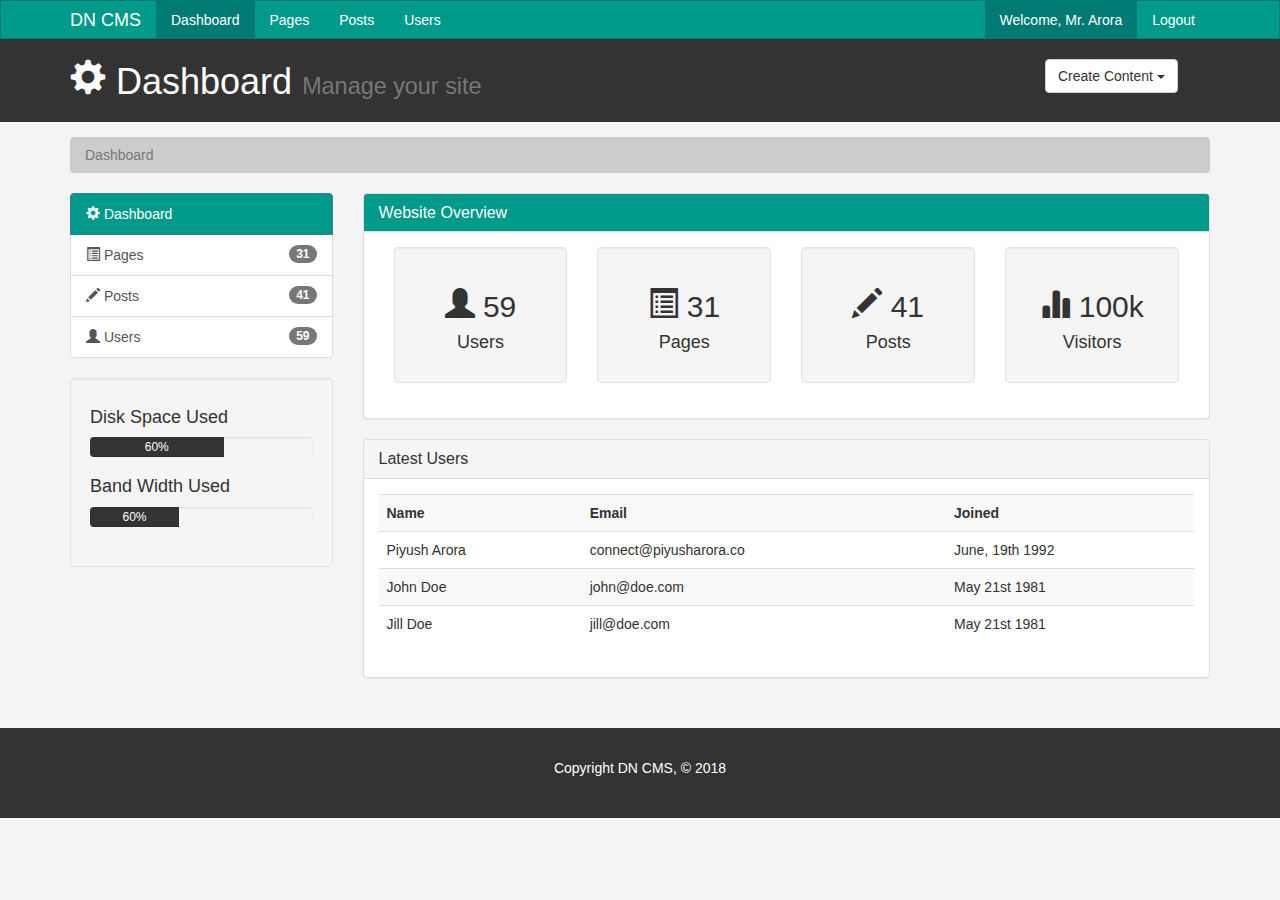
<file: dncms/index.html>
<!DOCTYPE html>
<html lang="en">
  <head>
    <meta charset="utf-8">
    <meta http-equiv="X-UA-Compatible" content="IE=edge">
    <meta name="viewport" content="width=device-width, initial-scale=1">
    <meta name="author" content="">
    <link rel="icon" href="../../favicon.ico">

    <title>Admin Home | Dashboard</title>

    <!-- Bootstrap core CSS -->
    
    <link href="css/bootstrap.min.css" rel="stylesheet">
    <link href="css/style.css" rel="stylesheet">

  </head>

  <body>

    <nav class="navbar navbar-default">
      <div class="container">
        <div class="navbar-header">
          <button type="button" class="navbar-toggle collapsed" data-toggle="collapse" data-target="#navbar" aria-expanded="false" aria-controls="navbar">
            <span class="sr-only">Toggle navigation</span>
            <span class="icon-bar"></span>
            <span class="icon-bar"></span>
            <span class="icon-bar"></span>
          </button>
          <a class="navbar-brand" href="#">DN CMS</a>
        </div>
        <div id="navbar" class="collapse navbar-collapse">
          <ul class="nav navbar-nav">
            <li class="active"><a href="index.html">Dashboard</a></li>
            <li><a href="pages.html">Pages</a></li>
            <li><a href="posts.html">Posts</a></li>
            <li><a href="users.html">Users</a></li>
          </ul>
          <ul class="nav navbar-nav navbar-right">
            <li class="active"><a href="index.html">Welcome, Mr. Arora</a></li>
            <li><a href="login.html">Logout</a></li>
          </ul>
        </div><!--/.nav-collapse -->
      </div>
    </nav>

    <header id="header">
    <div class="container">
    	<div class="row">
    		<div class="col-md-10">
    			<h1><span class="glyphicon glyphicon-cog" aria-hidden="true"></span> Dashboard <small>Manage your site</small></h1>

    		</div>
    		<div class="col-md-2">
			    			<div class="dropdown create">
			  <button class="btn btn-default dropdown-toggle" type="button" id="dropdownMenu1" data-toggle="dropdown" aria-haspopup="true" aria-expanded="true">
			    Create Content
			    <span class="caret"></span>
			  </button>
			  <ul class="dropdown-menu" aria-labelledby="dropdownMenu1">
			    <li><a type="button" data-toggle="modal" data-target="#addPage">Add Page</a></li>
			    <li><a type="button" data-toggle="modal" data-target="#addPost">Add Post</a></li>
			    <li><a type="button" data-toggle="modal" data-target="#addUser">Add User</a></li>
			  </ul>
			</div>
    			
    		</div>

    	</div>


    </div>
   



    </header>

    <section id="breadcrumb">
    	<div class="container">
    		<ol class="breadcrumb">
    			<li class="active">Dashboard</li>

    		</ol>
    	</div>
    </section>

    <section id="main">
    <div class="container">
    	<div class="row">
    		<div class="col-md-3">
			    			<div class="list-group">
			  <a href="index.html" class="list-group-item active main-color-bg">
			    <span class="glyphicon glyphicon-cog" aria-hidden="true"></span> Dashboard
			  </a>
			  <a href="pages.html" class="list-group-item"><span class="glyphicon glyphicon-list-alt" aria-hidden="true"></span> Pages <span class="badge">31</span></a>
			  <a href="posts.html" class="list-group-item"><span class="glyphicon glyphicon-pencil" aria-hidden="true"></span> Posts <span class="badge">41</span></a>
			  <a href="users.html" class="list-group-item"><span class="glyphicon glyphicon-user" aria-hidden="true"></span> Users <span class="badge">59</span></a>
			</div>
			<div class="well ">
			<h4>Disk Space Used</h4>
							<div class="progress">
			  <div class="progress-bar" role="progressbar" aria-valuenow="60" aria-valuemin="0" aria-valuemax="100" style="width: 60%;">
			    60%
			  </div>
			</div>
			<h4>Band Width Used</h4>
							<div class="progress">
			  <div class="progress-bar" role="progressbar" aria-valuenow="60" aria-valuemin="0" aria-valuemax="100" style="width: 40%;">
			    60%
			  </div>
			</div>

			</div>
    		</div>
    		<div class="col-md-9">
    					<!-- Website Overview -->
			    			<div class="panel panel-default">
			  <div class="panel-heading main-color-bg">
			    <h3 class="panel-title">Website Overview</h3>
			  </div>
			  <div class="panel-body">
			    <div class="col-md-3">
			    	<div class="well dash-box">
			    		<h2><span class="glyphicon glyphicon-user" aria-hidden="true"></span> 59</h2>
			    		<h4>Users</h4>
			    	</div>
			    </div>
			    <div class="col-md-3">
			    	<div class="well dash-box">
			    		<h2><span class="glyphicon glyphicon-list-alt" aria-hidden="true"></span> 31</h2>
			    		<h4>Pages</h4>
			    	</div>
			    </div>
			    <div class="col-md-3">
			    	<div class="well dash-box">
			    		<h2><span class="glyphicon glyphicon-pencil" aria-hidden="true"></span> 41</h2>
			    		<h4>Posts</h4>
			    	</div>
			    </div>
			    <div class="col-md-3">
			    	<div class="well dash-box">
			    		<h2><span class="glyphicon glyphicon-stats" aria-hidden="true"></span> 100k</h2>
			    		<h4>Visitors</h4>
			    	</div>
			    </div>
			  </div>
			</div>

			<!-- Latest Users -->

			<div class="panel panel-default">
				  <div class="panel-heading">
				    <h3 class="panel-title">Latest Users</h3>
				  </div>
				  <div class="panel-body">
				    <table class="table table-striped table-hover">
				    	<tr>
				    	<th>Name</th>
				    	<th>Email</th>
				    	<th>Joined</th>
				    	</tr>
				    	<tr>
				    	<td>Piyush Arora</td>
				    	<td>connect@piyusharora.co</td>
				    	<td>June, 19th 1992</td>
				    	</tr>
				    	<tr>
				    	<td>John Doe</td>
				    	<td>john@doe.com</td>
				    	<td>May 21st 1981</td>
				    	</tr>
				    	<tr>
				    	<td>Jill Doe</th>
				    	<td>jill@doe.com</td>
				    	<td>May 21st 1981</td>
				    	</tr>
				    </table>
				  </div>
				</div>
    		</div>
    	</div>

    </div>
    	

    </section>

    <footer id="footer"><p>Copyright DN CMS, &copy; 2018</p></footer>

     <!-- Modals -->

     <!-- Add Page -->
     <div class="modal fade" id="addPage" tabindex="-1" role="dialog" aria-labelledby="myModalLabel">
  <div class="modal-dialog" role="document">
    <div class="modal-content">
    <form>
      <div class="modal-header">
        <button type="button" class="close" data-dismiss="modal" aria-label="Close"><span aria-hidden="true">&times;</span></button>
        <h4 class="modal-title" id="myModalLabel">Add Page</h4>
      </div>
      <div class="modal-body">
      	<div class="form-group">
			<label>Page Title</label>
			<input type="text" class="form-control" placeholder="Page Title">
			<div class="form-group">
			<label>Page Body</label>
			<textarea name="editor1" class="form-control" placeholder="Page Body"></textarea>
			</div>
			<div class="checkbox">
				<label><input type="checkbox">Published</label>
			</div>
			<div class="form-group">
			<label>Meta Tags</label>
			<input type="text" class="form-control" placeholder="Add some tags">
			</div>
			<div class="form-group">
			<label>Meta Description</label>
			<input type="text" class="form-control" placeholder="Add Meta description">
			</div>
      	</div>
      </div>
      <div class="modal-footer">
        <button type="button" class="btn btn-default" data-dismiss="modal">Close</button>
        <button type="submit" class="btn btn-primary">Save changes</button>
      </div>
      </form>
    </div>
  </div>
</div>

 <!-- Add User -->
    <div class="modal fade" id="addUser" tabindex="-1" role="dialog" aria-labelledby="myModalLabel">
      <div class="modal-dialog" role="document">
        <div class="modal-content">
          <form>
            <div class="modal-header">
              <button type="button" class="close" data-dismiss="modal" aria-label="Close"><span aria-hidden="true">&times;</span></button>
              <h4 class="modal-title" id="myModalLabel">Add User</h4>
            </div>
            <div class="modal-body">
            <div class="form-group">
            <label>Username</label>
            <input type="text" class="form-control" placeholder="Username">
            <label>Email</label>
            <input type="email" class="form-control" placeholder="Email">
            <label>Choose password</label>
            <input type="password" class="form-control" placeholder="Password">
            <label>Confirm password</label>
            <input type="password" class="form-control" placeholder="Password confirmation">
            </div>
            </div>
            <div class="modal-footer">
              <button type="button" class="btn btn-default" data-dismiss="modal">Close</button>
              <button type="submit" class="btn btn-primary">Save changes</button>
            </div>
            </form>
        </div>
      </div>
    </div>

    <!-- Add Post -->
    <div class="modal fade" id="addPost" tabindex="-1" role="dialog" aria-labelledby="myModalLabel">
      <div class="modal-dialog" role="document">
        <div class="modal-content">
        <form>
          <div class="modal-header">
            <button type="button" class="close" data-dismiss="modal" aria-label="Close"><span aria-hidden="true">&times;</span></button>
            <h4 class="modal-title" id="myModalLabel">Add Post</h4>
          </div>
          <div class="modal-body">
            <div class="form-group">
          <label>Post Title</label>
          <input type="text" class="form-control" placeholder="Post Title">
          <div class="form-group">
          <label>Post Body</label>
          <textarea name="editor2" class="form-control" placeholder="Page Body"></textarea>
          </div>
          <div class="checkbox">
            <label><input type="checkbox">Published</label>
          </div>
          <div class="form-group">
          <label>Meta Tags</label>
          <input type="text" class="form-control" placeholder="Add some tags">
          </div>
          <div class="form-group">
          <label>Meta Description</label>
          <input type="text" class="form-control" placeholder="Add Meta description">
          </div>
            </div>
          </div>
          <div class="modal-footer">
            <button type="button" class="btn btn-default" data-dismiss="modal">Close</button>
            <button type="submit" class="btn btn-primary">Save changes</button>
          </div>
          </form>
        </div>
      </div>
    </div>

    <!-- Bootstrap core JavaScript
    ================================================== -->
    <!-- Placed at the end of the document so the pages load faster -->
    <script src="http://cdn.ckeditor.com/4.6.2/standard/ckeditor.js"></script>
    <script>
            CKEDITOR.replace( 'editor1' );
            CKEDITOR.replace( 'editor2' );
    </script>
    <script src="https://ajax.googleapis.com/ajax/libs/jquery/1.12.4/jquery.min.js"></script>
    <script src="js/bootstrap.min.js"></script>
    <!-- IE10 viewport hack for Surface/desktop Windows 8 bug -->
  </body>
</html>
</file>
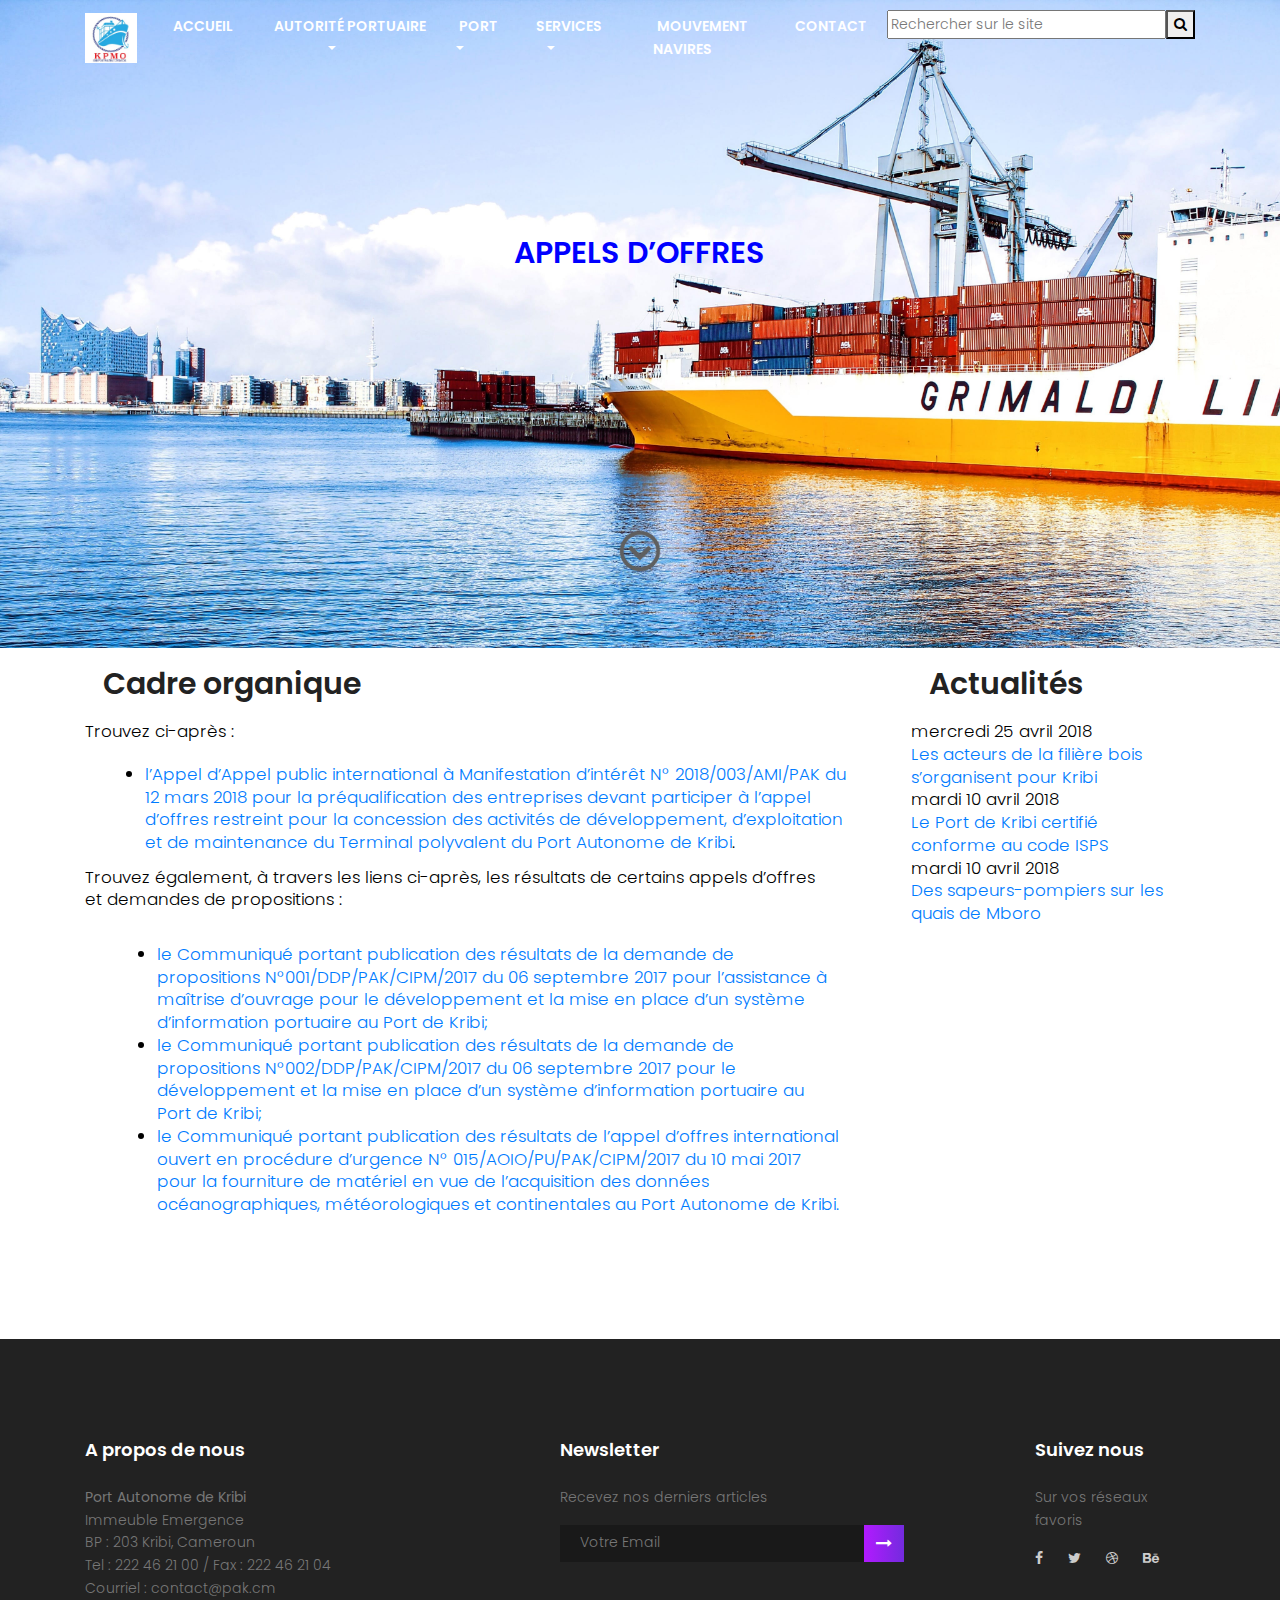
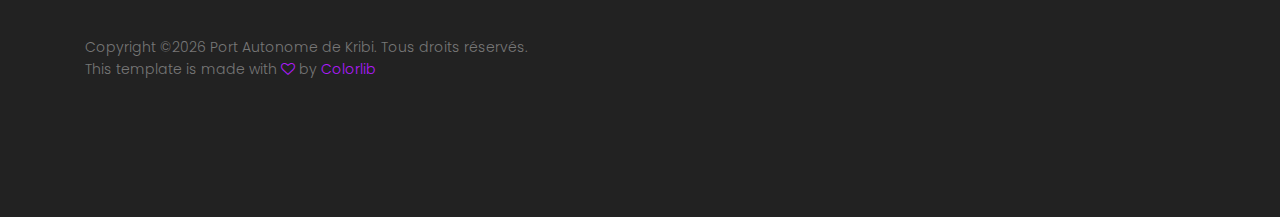
<file: Appel d'offres.html>
<!DOCTYPE html>
	<html lang="zxx" class="no-js">
	<head>
		<!-- Mobile Specific Meta -->
		<meta name="viewport" content="width=device-width, initial-scale=1, shrink-to-fit=no">
		<!-- Favicon-->
		<link rel="shortcut icon" href="img/elements/fav.png">
		<!-- Author Meta -->
		<meta name="author" content="CodePixar">
		<!-- Meta Description -->
		<meta name="description" content="">
		<!-- Meta Keyword -->
		<meta name="keywords" content="">
		<!-- meta character set -->
		<meta charset="UTF-8">
		<!-- Site Title -->
		<title>Appels d&rsquo;offres &#8211; Port Autonome de Kribi</title>

		<link href="https://fonts.googleapis.com/css?family=Poppins:100,200,400,300,500,600,700" rel="stylesheet"> 
			<!--
			CSS
			============================================= -->
			<link rel="stylesheet" href="css/linearicons.css">
			<link rel="stylesheet" href="css/owl.carousel.css">
			<link rel="stylesheet" href="css/font-awesome.min.css">
			<link rel="stylesheet" href="css/nice-select.css">			
			<link rel="stylesheet" href="css/magnific-popup.css">
			<link rel="stylesheet" href="css/bootstrap.css">
			<link rel="stylesheet" href="css/main.css">
		</head>
		<body>
			<!-- Start banner Area -->
			<section class="generic-banner relative"  style="background: url(img/axel_ahoi_50659_unsp_ZAUC1.jpg);background-size: cover;">
			<!-- Start Header Area -->
				<header class="default-header">
					<nav class="navbar navbar-expand-lg  navbar-light">
						<div class="container">
							  <a class="navbar-brand" href="index.html">
							  	<img src="img/logo.jpg" alt="PAK" height="50px">
							  </a>
							  <button class="navbar-toggler" type="submit" data-toggle="collapse" data-target="#navbarSupportedContent" aria-controls="navbarSupportedContent" aria-expanded="false" aria-label="Toggle navigation">
							    <span class="text-white lnr lnr-menu"></span>
							  </button>

							  <div class="collapse navbar-collapse justify-content-end align-items-center" id="navbarSupportedContent">
							    <ul class="navbar-nav">
									<li><a href="index.html">Accueil</a></li>
									<li>
										<a class="dropdown-toggle" href="#" id="navbardrop" data-toggle="dropdown">
								        Autorité portuaire
								      </a>
								      <div class="dropdown-menu">
								        <a class="dropdown-item" href="Port autonome de Kribi.html">Port Autonome de Kribi</a>
								        <a class="dropdown-item" href="Cadre organique.html">Cadre organique</a>
								        <a class="dropdown-item" href="Appel d'offres.html">Appels d'offres</a>
								        <a class="dropdown-item" href="Textes reglementaires.html">Textes règlementaires</a>
								        <a class="dropdown-item" href="elements.html">Actualités</a>
								      </div>
								  	</li>									
									<li>
										<a class="dropdown-toggle" href="#" id="navbardrop" data-toggle="dropdown">
								        Port
								      </a>
								      <div class="dropdown-menu">
								        <a class="dropdown-item" href="generic.html">Routes maritimes</a>
								        <a class="dropdown-item" href="elements.html">Infrastructures</a>
								        <a class="dropdown-item" href="elements.html">Centre d'affaires</a>
								        <a class="dropdown-item" href="elements.html">Connectivité terrestre</a>
								      </div>
									</li>
									<li>
										<a class="dropdown-toggle" href="#" id="navbardrop" data-toggle="dropdown">
								        Services
								      </a>
								      <div class="dropdown-menu">
								        <a class="dropdown-item" href="generic.html">Services aux navires</a>
								        <a class="dropdown-item" href="elements.html">Services aux marchandises</a>
								        <a class="dropdown-item" href="elements.html">Zones logistiques</a>
								      </div>
									</li>
									<li><a href="#faq">Mouvement navires</a></li>
									<li><a href="#contact">Contact</a></li>
									<li>
										<form target="_blank" novalidate="true" action="" method="post" class="form-inline" id="search-bar">
											<div class="d-flex flex-row">
												<input class="" name="search" placeholder="Rechercher sur le site" onfocus="this.placeholder = ''" onblur="this.placeholder = 'Rechercher sur le site'" required="" type="text">
												<button class="click-btn btn-default" id="search-btn"><i class="fa fa-search" aria-hidden="true"></i></button>
											</div>		
											<div class="info"></div>
										</form>
									</li>
							    </ul>
							  </div>						
						</div>
					</nav>
				</header>
			<!-- End Header Area -->				
				<div class="container">
					<div class="row height align-items-center justify-content-center">
						<div class="col-lg-10">
							<div class="generic-banner-content">
								<h2 class="" style="color: blue;position: relative;top: -60px;">APPELS D’OFFRES</h2>
								<img src="img/scroll_cta_2.png" alt="Defilez / Scroll down" height="50px" style="position: relative;top: 175px !important;">
							</div>							
						</div>
					</div>
				</div>
			</section>		
			<!-- End banner Area -->
			
			<!-- Start Generic Area -->
			<section class="about-generic-area pb-100 spot_text">
				<div class="container border-top-generic">
					<div class="row">
						<div class="col-md-8">
							<h2 class="cus_title">Cadre organique</h2>
							<p >Trouvez ci-après :</p>
							<ul style="list-style: disc;position: relative;left: 2.9em;margin: 0.7em;">
								<li><a href="../wp-content/uploads/Appel-International-Public-%c3%a0-Manifestation-dInt%c3%a9r%c3%aat-TP.pdf">l&rsquo;Appel d&rsquo;Appel public international à Manifestation d&rsquo;intérêt N° 2018/003/AMI/PAK du 12 mars 2018 pour la préqualification des entreprises devant participer à l&rsquo;appel d&rsquo;offres restreint pour la concession des activités de développement, d&rsquo;exploitation et de maintenance du Terminal polyvalent du Port Autonome de Kribi</a>.</span></li>
							</ul>
							<p>Trouvez également, à travers les liens ci-après, les résultats de certains appels d&rsquo;offres et demandes de propositions :</p>
							<ul style="list-style: disc;position: relative;left: 2.9em;margin: 0.7em;padding: 0.7em;">
								<li><a href="../wp-content/uploads/RESULTATS-AMO-SIP-PAK.pdf">le Communiqué portant publication des résultats de la demande de propositions N°001/DDP/PAK/CIPM/2017 du 06 septembre 2017 pour l&rsquo;assistance à maîtrise d&rsquo;ouvrage pour le développement et la mise en place d&rsquo;un système d&rsquo;information portuaire au Port de Kribi;</a></li>
								<li><a href="../wp-content/uploads/RESULTATS-SIP-PAK.pdf">le Communiqué portant publication des résultats de la demande de propositions N°002/DDP/PAK/CIPM/2017 du 06 septembre 2017 pour le développement et la mise en place d&rsquo;un système d&rsquo;information portuaire au Port de Kribi;</a></li>
								<li><a href="../wp-content/uploads/Communiqu%c3%a9-et-d%c3%a9cision-AAO-N%c2%b0015.pdf">le Communiqué portant publication des résultats de l&rsquo;appel d&rsquo;offres international ouvert en procédure d&rsquo;urgence N° 015/AOIO/PU/PAK/CIPM/2017 du 10 mai 2017 pour la fourniture de matériel en vue de l&rsquo;acquisition des données océanographiques, météorologiques et continentales au Port Autonome de Kribi.</a></li>
							</ul>
						</div>
						<div class="col-md-3" style="margin-left: 3.9em;">
							<aside id="recent-posts-2" class="widget widget_recent_entries">
								<div class="widget-title-container"><h2 class="widget-title cus_title">Actualités</h2></div>
								<ul>
									<li>
										<span class="post-date">mercredi 25 avril 2018</span><br>
										<a href="../les-acteurs-de-la-filiere-bois-sorganisent-pour-kribi/index.html">Les acteurs de la filière bois s&rsquo;organisent pour Kribi</a>
									</li>
									<li>
										<span class="post-date">mardi 10 avril 2018</span><br>
										<a href="../le-port-de-kribi-certifie-conforme-au-code-isps/index.html">Le Port de Kribi certifié conforme au code ISPS</a>
									</li>
									<li>
										<span class="post-date">mardi 10 avril 2018</span><br>
										<a href="../des-sapeurs-pompiers-sur-les-quais-de-mboro/index.html">Des sapeurs-pompiers sur les quais de Mboro</a>
									</li>
								</ul>
							</aside>
						</div>
					</div>
				</div>
				
			</section>
			<!-- End Generic Start -->		

			<!-- start footer Area -->		
			<footer class="footer-area section-gap">
				<div class="container">
					<div class="row">
						<div class="col-lg-5 col-md-6 col-sm-6">
							<div class="single-footer-widget">
								<h6>A propos de nous</h6>
								<p>
									<strong>Port Autonome de Kribi</strong><br />
									Immeuble Emergence<br />
									BP : 203 Kribi, Cameroun<br />
									Tel : 222 46 21 00 / Fax : 222 46 21 04<br />
									Courriel : contact@pak.cm
								</p>

								<!-- Link back to Colorlib can't be removed. Template is licensed under CC BY 3.0. -->
            					<p class="footer-text">Copyright &copy;<script>document.write(new Date().getFullYear());</script> Port Autonome de Kribi. Tous droits réservés.<br>This template is made with <i class="fa fa-heart-o" aria-hidden="true"></i> by <a href="https://colorlib.com" target="_blank">Colorlib</a></p>
            					<!-- Link back to Colorlib can't be removed. Template is licensed under CC BY 3.0. -->
							</div>
						</div>
						<div class="col-lg-5  col-md-6 col-sm-6">
							<div class="single-footer-widget">
								<h6>Newsletter</h6>
								<p>Recevez nos derniers articles</p>
								<div class="" id="mc_embed_signup">

										<form target="_blank" novalidate="true" action="subscirbe.php" method="get" class="form-inline">

										<div class="d-flex flex-row">

											<input class="form-control" name="EMAIL" placeholder="Votre Email" onfocus="this.placeholder = ''" onblur="this.placeholder = 'Votre Email '" required="" type="email">


				                            	<button class="click-btn btn btn-default"><i class="fa fa-long-arrow-right" aria-hidden="true"></i></button>
				                            	<div style="position: absolute; left: -5000px;">
													<input name="b_36c4fd991d266f23781ded980_aefe40901a" tabindex="-1" value="" type="text">
												</div>
				                          	
											<!-- <div class="col-lg-4 col-md-4">
												<button class="bb-btn btn"><span class="lnr lnr-arrow-right"></span></button>
											</div>  -->
										</div>		
										<div class="info"></div>
										</form>
								</div>
								</div>
						</div>						
						<div class="col-lg-2 col-md-6 col-sm-6 social-widget">
							<div class="single-footer-widget">
								<h6>Suivez nous</h6>
								<p>Sur vos réseaux favoris</p>
								<div class="footer-social d-flex align-items-center">
									<a href="#"><i class="fa fa-facebook"></i></a>
									<a href="#"><i class="fa fa-twitter"></i></a>
									<a href="#"><i class="fa fa-dribbble"></i></a>
									<a href="#"><i class="fa fa-behance"></i></a>
								</div>
							</div>
						</div>							
					</div>
				</div>
			</footer>	
			<!-- End footer Area -->		

		</div>
		<script src="js/vendor/jquery-2.2.4.min.js"></script>
		<script src="https://cdnjs.cloudflare.com/ajax/libs/popper.js/1.11.0/umd/popper.min.js" integrity="sha384-b/U6ypiBEHpOf/4+1nzFpr53nxSS+GLCkfwBdFNTxtclqqenISfwAzpKaMNFNmj4" crossorigin="anonymous"></script>
		<script src="js/vendor/bootstrap.min.js"></script>
		<script src="js/jquery.ajaxchimp.min.js"></script>
		<script src="js/jquery.sticky.js"></script>
		<script src="js/owl.carousel.min.js"></script>
		<script src="js/jquery.nice-select.min.js"></script>
		<script src="js/jquery.magnific-popup.min.js"></script>
		<script src="js/main.js"></script>
	</body>
</html>
</file>
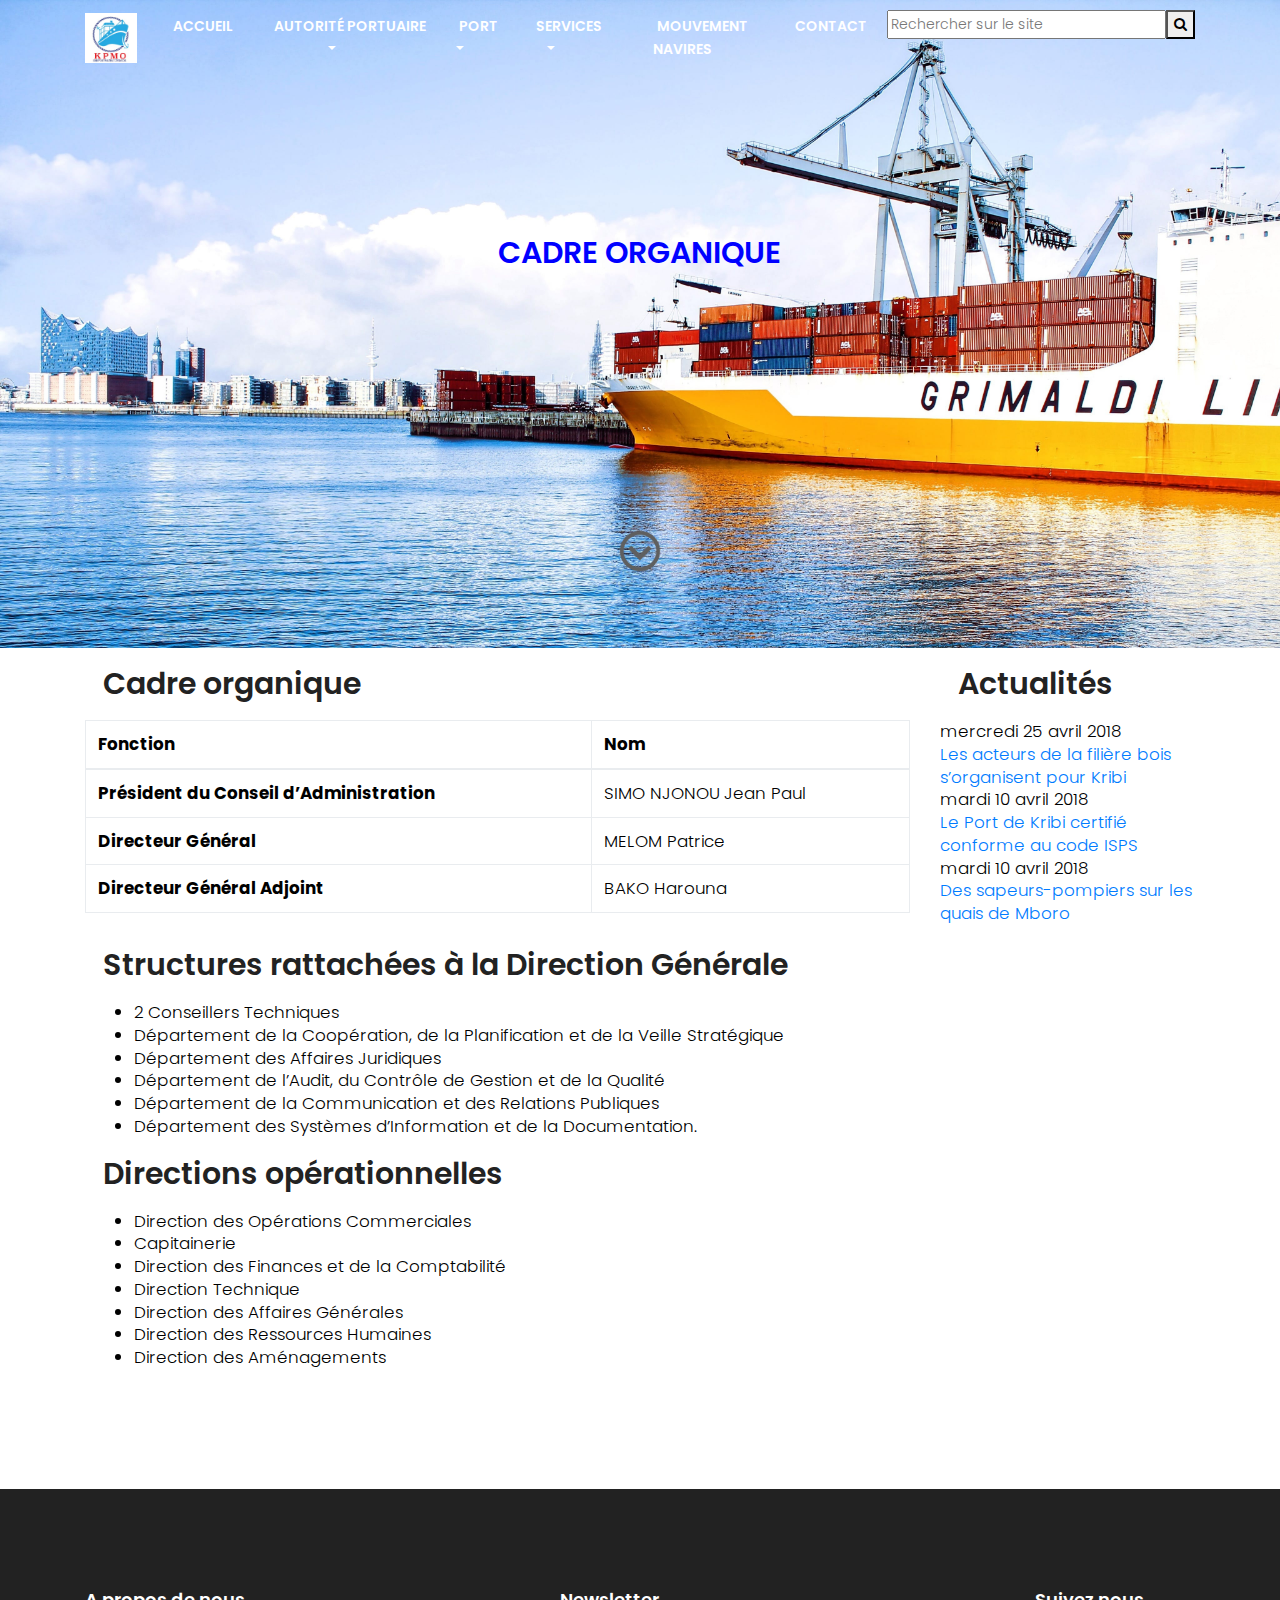
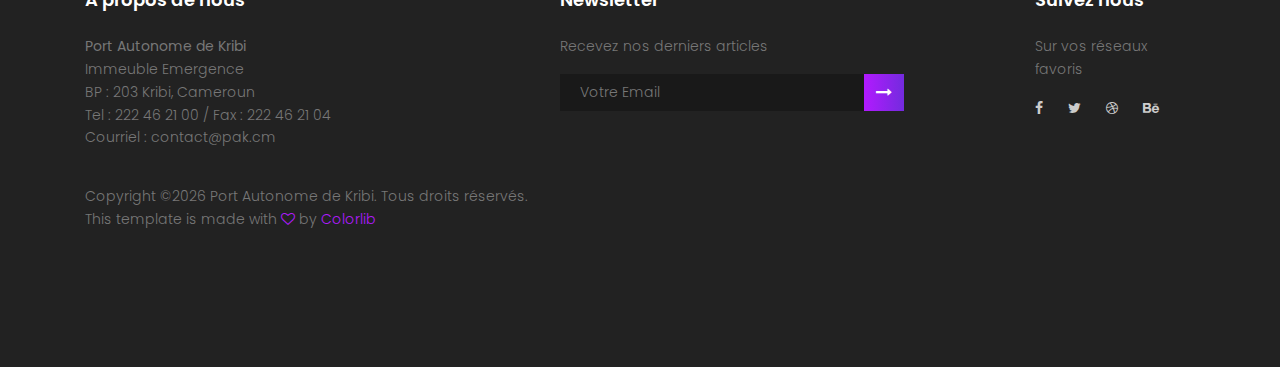
<file: Cadre organique.html>
<!DOCTYPE html>
	<html lang="zxx" class="no-js">
	<head>
		<!-- Mobile Specific Meta -->
		<meta name="viewport" content="width=device-width, initial-scale=1, shrink-to-fit=no">
		<!-- Favicon-->
		<link rel="shortcut icon" href="img/elements/fav.png">
		<!-- Author Meta -->
		<meta name="author" content="CodePixar">
		<!-- Meta Description -->
		<meta name="description" content="">
		<!-- Meta Keyword -->
		<meta name="keywords" content="">
		<!-- meta character set -->
		<meta charset="UTF-8">
		<!-- Site Title -->
		<title>Adventure</title>

		<link href="https://fonts.googleapis.com/css?family=Poppins:100,200,400,300,500,600,700" rel="stylesheet"> 
			<!--
			CSS
			============================================= -->
			<link rel="stylesheet" href="css/linearicons.css">
			<link rel="stylesheet" href="css/owl.carousel.css">
			<link rel="stylesheet" href="css/font-awesome.min.css">
			<link rel="stylesheet" href="css/nice-select.css">			
			<link rel="stylesheet" href="css/magnific-popup.css">
			<link rel="stylesheet" href="css/bootstrap.css">
			<link rel="stylesheet" href="css/main.css">
		</head>
		<body>
			<!-- Start banner Area -->
			<section class="generic-banner relative"  style="background: url(img/axel_ahoi_50659_unsp_ZAUC1.jpg);background-size: cover;">
			<!-- Start Header Area -->
				<header class="default-header">
					<nav class="navbar navbar-expand-lg  navbar-light">
						<div class="container">
							  <a class="navbar-brand" href="index.html">
							  	<img src="img/logo.jpg" alt="PAK" height="50px">
							  </a>
							  <button class="navbar-toggler" type="submit" data-toggle="collapse" data-target="#navbarSupportedContent" aria-controls="navbarSupportedContent" aria-expanded="false" aria-label="Toggle navigation">
							    <span class="text-white lnr lnr-menu"></span>
							  </button>

							  <div class="collapse navbar-collapse justify-content-end align-items-center" id="navbarSupportedContent">
							    <ul class="navbar-nav">
									<li><a href="index.html">Accueil</a></li>
									<li>
										<a class="dropdown-toggle" href="#" id="navbardrop" data-toggle="dropdown">
								        Autorité portuaire
								      </a>
								      <div class="dropdown-menu">
								        <a class="dropdown-item" href="Port autonome de Kribi.html">Port Autonome de Kribi</a>
								        <a class="dropdown-item" href="Cadre organique.html">Cadre organique</a>
								        <a class="dropdown-item" href="Appel d'offres.html">Appels d'offres</a>
								        <a class="dropdown-item" href="elements.html">Textes règlementaires</a>
								        <a class="dropdown-item" href="elements.html">Actualités</a>
								      </div>
								  	</li>									
									<li>
										<a class="dropdown-toggle" href="#" id="navbardrop" data-toggle="dropdown">
								        Port
								      </a>
								      <div class="dropdown-menu">
								        <a class="dropdown-item" href="generic.html">Routes maritimes</a>
								        <a class="dropdown-item" href="elements.html">Infrastructures</a>
								        <a class="dropdown-item" href="elements.html">Centre d'affaires</a>
								        <a class="dropdown-item" href="elements.html">Connectivité terrestre</a>
								      </div>
									</li>
									<li>
										<a class="dropdown-toggle" href="#" id="navbardrop" data-toggle="dropdown">
								        Services
								      </a>
								      <div class="dropdown-menu">
								        <a class="dropdown-item" href="generic.html">Services aux navires</a>
								        <a class="dropdown-item" href="elements.html">Services aux marchandises</a>
								        <a class="dropdown-item" href="elements.html">Zones logistiques</a>
								      </div>
									</li>
									<li><a href="#faq">Mouvement navires</a></li>
									<li><a href="#contact">Contact</a></li>
									<li>
										<form target="_blank" novalidate="true" action="" method="post" class="form-inline" id="search-bar">
											<div class="d-flex flex-row">
												<input class="" name="search" placeholder="Rechercher sur le site" onfocus="this.placeholder = ''" onblur="this.placeholder = 'Rechercher sur le site'" required="" type="text">
												<button class="click-btn btn-default" id="search-btn"><i class="fa fa-search" aria-hidden="true"></i></button>
											</div>		
											<div class="info"></div>
										</form>
									</li>
							    </ul>
							  </div>						
						</div>
					</nav>
				</header>
			<!-- End Header Area -->				
				<div class="container">
					<div class="row height align-items-center justify-content-center">
						<div class="col-lg-10">
							<div class="generic-banner-content">
								<h2 class="" style="color: blue;position: relative;top: -60px;">CADRE ORGANIQUE</h2>
								<img src="img/scroll_cta_2.png" alt="Defilez / Scroll down" height="50px" style="position: relative;top: 175px !important;">
							</div>							
						</div>
					</div>
				</div>
			</section>		
			<!-- End banner Area -->
			
			<!-- Start Generic Area -->
			<section class="about-generic-area pb-100 spot_text">
				<div class="container border-top-generic">
					<div class="row">
						<div class="col-md-9">
							<div class="img-text">
								<h2 class="cus_title">Cadre organique</h2>
								
								<table class="table table-bordered">
								  <thead>
								    <tr>
								      <th scope="col">Fonction</th>
								      <th scope="col">Nom</th>
								    </tr>
								  </thead>
								  <tbody>
								    <tr>
								      <th scope="row">Président du Conseil d&rsquo;Administration</th>
								      <td>SIMO NJONOU Jean Paul</td>
								    </tr>
								    <tr>
								      <th scope="row">Directeur Général</th>
								      <td>MELOM Patrice</td>
								    </tr>
								    <tr>
								      <th scope="row">Directeur Général Adjoint</th>
								      <td>BAKO Harouna</td>
								    </tr>
								  </tbody>
								</table>
							</div>
						</div>

						<div class="col-md-3">
							<aside id="recent-posts-2" class="widget widget_recent_entries">
								<div class="widget-title-container"><h2 class="widget-title cus_title">Actualités</h2></div>
								<ul>
									<li>
										<span class="post-date">mercredi 25 avril 2018</span><br>
										<a href="../les-acteurs-de-la-filiere-bois-sorganisent-pour-kribi/index.html">Les acteurs de la filière bois s&rsquo;organisent pour Kribi</a>
									</li>
									<li>
										<span class="post-date">mardi 10 avril 2018</span><br>
										<a href="../le-port-de-kribi-certifie-conforme-au-code-isps/index.html">Le Port de Kribi certifié conforme au code ISPS</a>
									</li>
									<li>
										<span class="post-date">mardi 10 avril 2018</span><br>
										<a href="../des-sapeurs-pompiers-sur-les-quais-de-mboro/index.html">Des sapeurs-pompiers sur les quais de Mboro</a>
									</li>
								</ul>
							</aside>
						</div>
						<div class="col-md-9">
							<h2 class="cus_title">Structures rattachées à la Direction Générale</h2>
							<ul style="list-style: disc;position: relative;left: 2.9em;">
								<li>2 Conseillers Techniques</li>
								<li>Département de la Coopération, de la Planification et de la Veille Stratégique</li>
								<li>Département des Affaires Juridiques</li>
								<li>Département de l&rsquo;Audit, du Contrôle de Gestion et de la Qualité</li>
								<li>Département de la Communication et des Relations Publiques</li>
								<li>Département des Systèmes d’Information et de la Documentation.</li>
								</ul>
							<h2 class="cus_title">Directions opérationnelles</h2>
							<ul style="list-style: disc;position: relative;left: 2.9em;">
								<li>Direction des Opérations Commerciales</li>
								<li>Capitainerie</li>
								<li>Direction des Finances et de la Comptabilité</li>
								<li>Direction Technique</li>
								<li>Direction des Affaires Générales</li>
								<li>Direction des Ressources Humaines</li>
								<li>Direction des Aménagements</li>
							</ul>
							</p>
						</div>
					</div>
				</div>
				
			</section>
			<!-- End Generic Start -->		

			<!-- start footer Area -->		
			<footer class="footer-area section-gap">
				<div class="container">
					<div class="row">
						<div class="col-lg-5 col-md-6 col-sm-6">
							<div class="single-footer-widget">
								<h6>A propos de nous</h6>
								<p>
									<strong>Port Autonome de Kribi</strong><br />
									Immeuble Emergence<br />
									BP : 203 Kribi, Cameroun<br />
									Tel : 222 46 21 00 / Fax : 222 46 21 04<br />
									Courriel : contact@pak.cm
								</p>

								<!-- Link back to Colorlib can't be removed. Template is licensed under CC BY 3.0. -->
            					<p class="footer-text">Copyright &copy;<script>document.write(new Date().getFullYear());</script> Port Autonome de Kribi. Tous droits réservés.<br>This template is made with <i class="fa fa-heart-o" aria-hidden="true"></i> by <a href="https://colorlib.com" target="_blank">Colorlib</a></p>
            					<!-- Link back to Colorlib can't be removed. Template is licensed under CC BY 3.0. -->
							</div>
						</div>
						<div class="col-lg-5  col-md-6 col-sm-6">
							<div class="single-footer-widget">
								<h6>Newsletter</h6>
								<p>Recevez nos derniers articles</p>
								<div class="" id="mc_embed_signup">

										<form target="_blank" novalidate="true" action="subscirbe.php" method="get" class="form-inline">

										<div class="d-flex flex-row">

											<input class="form-control" name="EMAIL" placeholder="Votre Email" onfocus="this.placeholder = ''" onblur="this.placeholder = 'Votre Email '" required="" type="email">


				                            	<button class="click-btn btn btn-default"><i class="fa fa-long-arrow-right" aria-hidden="true"></i></button>
				                            	<div style="position: absolute; left: -5000px;">
													<input name="b_36c4fd991d266f23781ded980_aefe40901a" tabindex="-1" value="" type="text">
												</div>
				                          	
											<!-- <div class="col-lg-4 col-md-4">
												<button class="bb-btn btn"><span class="lnr lnr-arrow-right"></span></button>
											</div>  -->
										</div>		
										<div class="info"></div>
										</form>
								</div>
								</div>
						</div>						
						<div class="col-lg-2 col-md-6 col-sm-6 social-widget">
							<div class="single-footer-widget">
								<h6>Suivez nous</h6>
								<p>Sur vos réseaux favoris</p>
								<div class="footer-social d-flex align-items-center">
									<a href="#"><i class="fa fa-facebook"></i></a>
									<a href="#"><i class="fa fa-twitter"></i></a>
									<a href="#"><i class="fa fa-dribbble"></i></a>
									<a href="#"><i class="fa fa-behance"></i></a>
								</div>
							</div>
						</div>							
					</div>
				</div>
			</footer>	
			<!-- End footer Area -->		

		</div>
		<script src="js/vendor/jquery-2.2.4.min.js"></script>
		<script src="https://cdnjs.cloudflare.com/ajax/libs/popper.js/1.11.0/umd/popper.min.js" integrity="sha384-b/U6ypiBEHpOf/4+1nzFpr53nxSS+GLCkfwBdFNTxtclqqenISfwAzpKaMNFNmj4" crossorigin="anonymous"></script>
		<script src="js/vendor/bootstrap.min.js"></script>
		<script src="js/jquery.ajaxchimp.min.js"></script>
		<script src="js/jquery.sticky.js"></script>
		<script src="js/owl.carousel.min.js"></script>
		<script src="js/jquery.nice-select.min.js"></script>
		<script src="js/jquery.magnific-popup.min.js"></script>
		<script src="js/main.js"></script>
	</body>
</html>
</file>
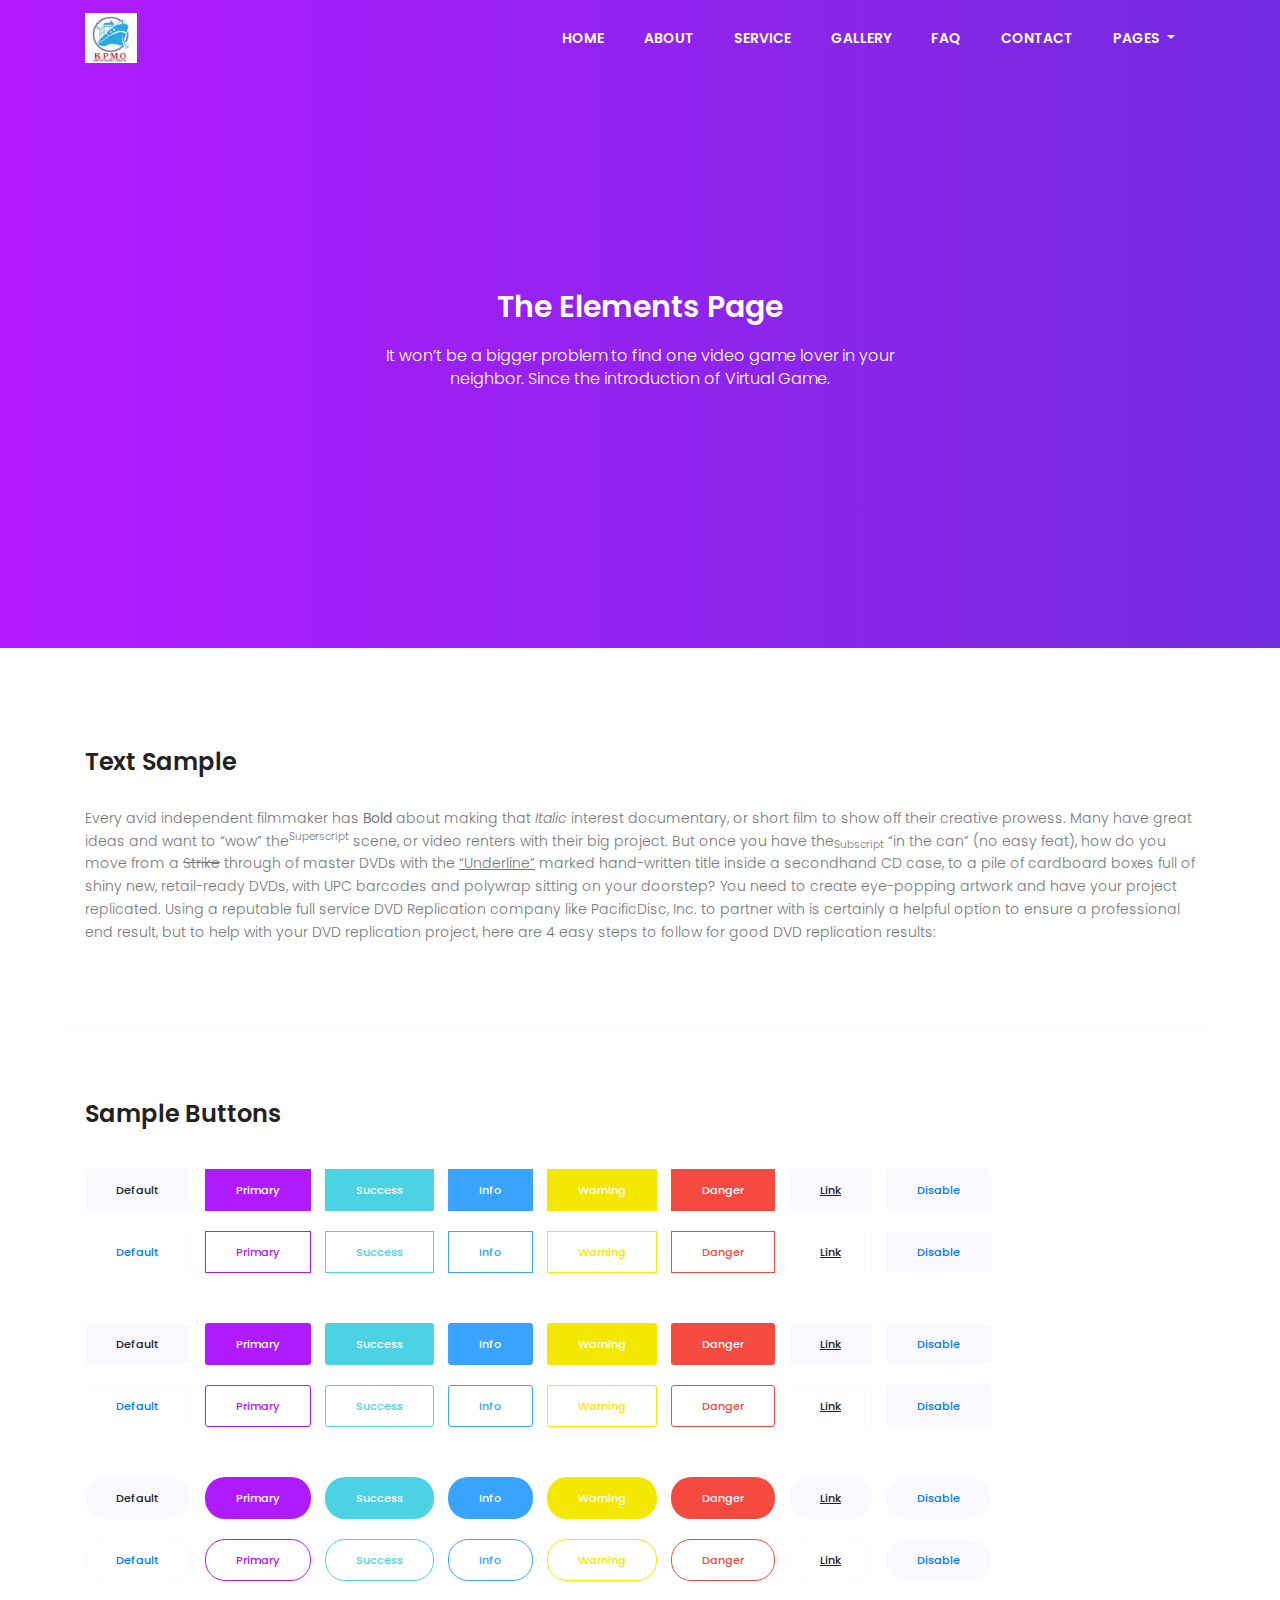
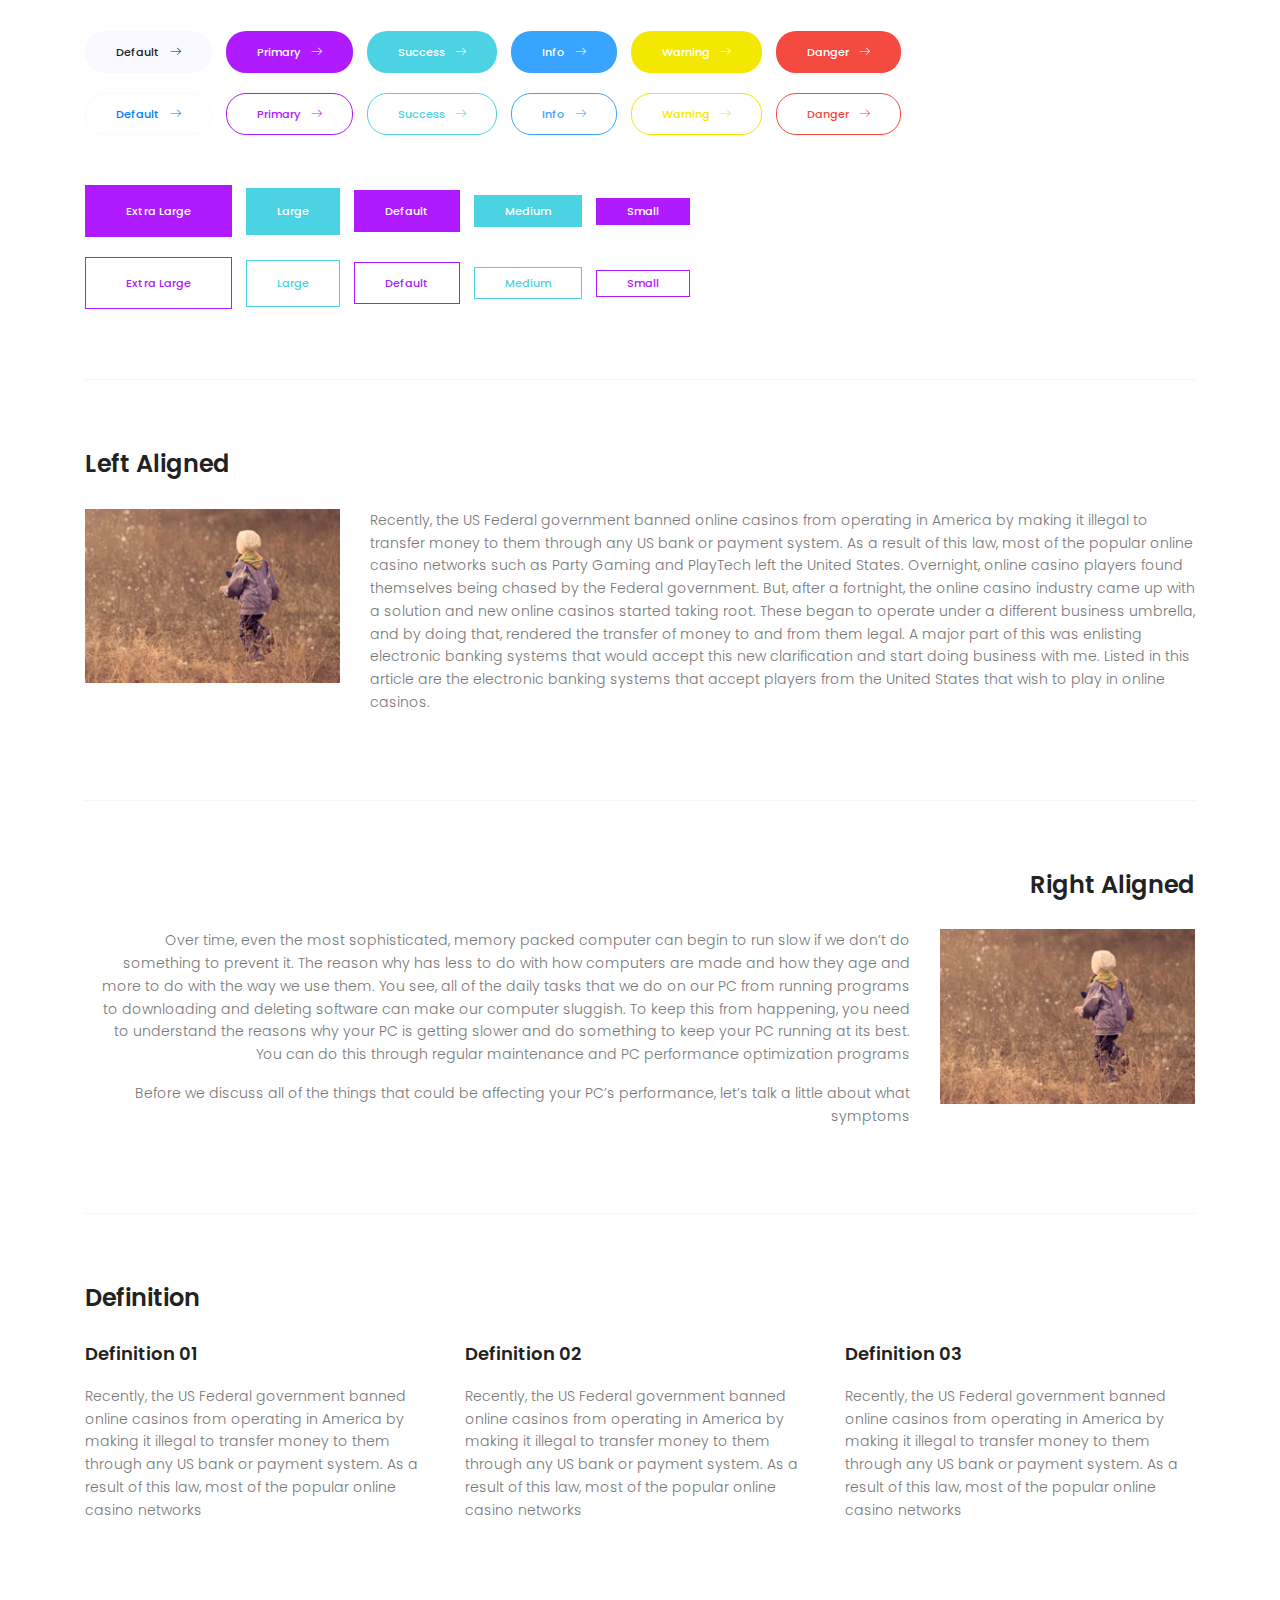
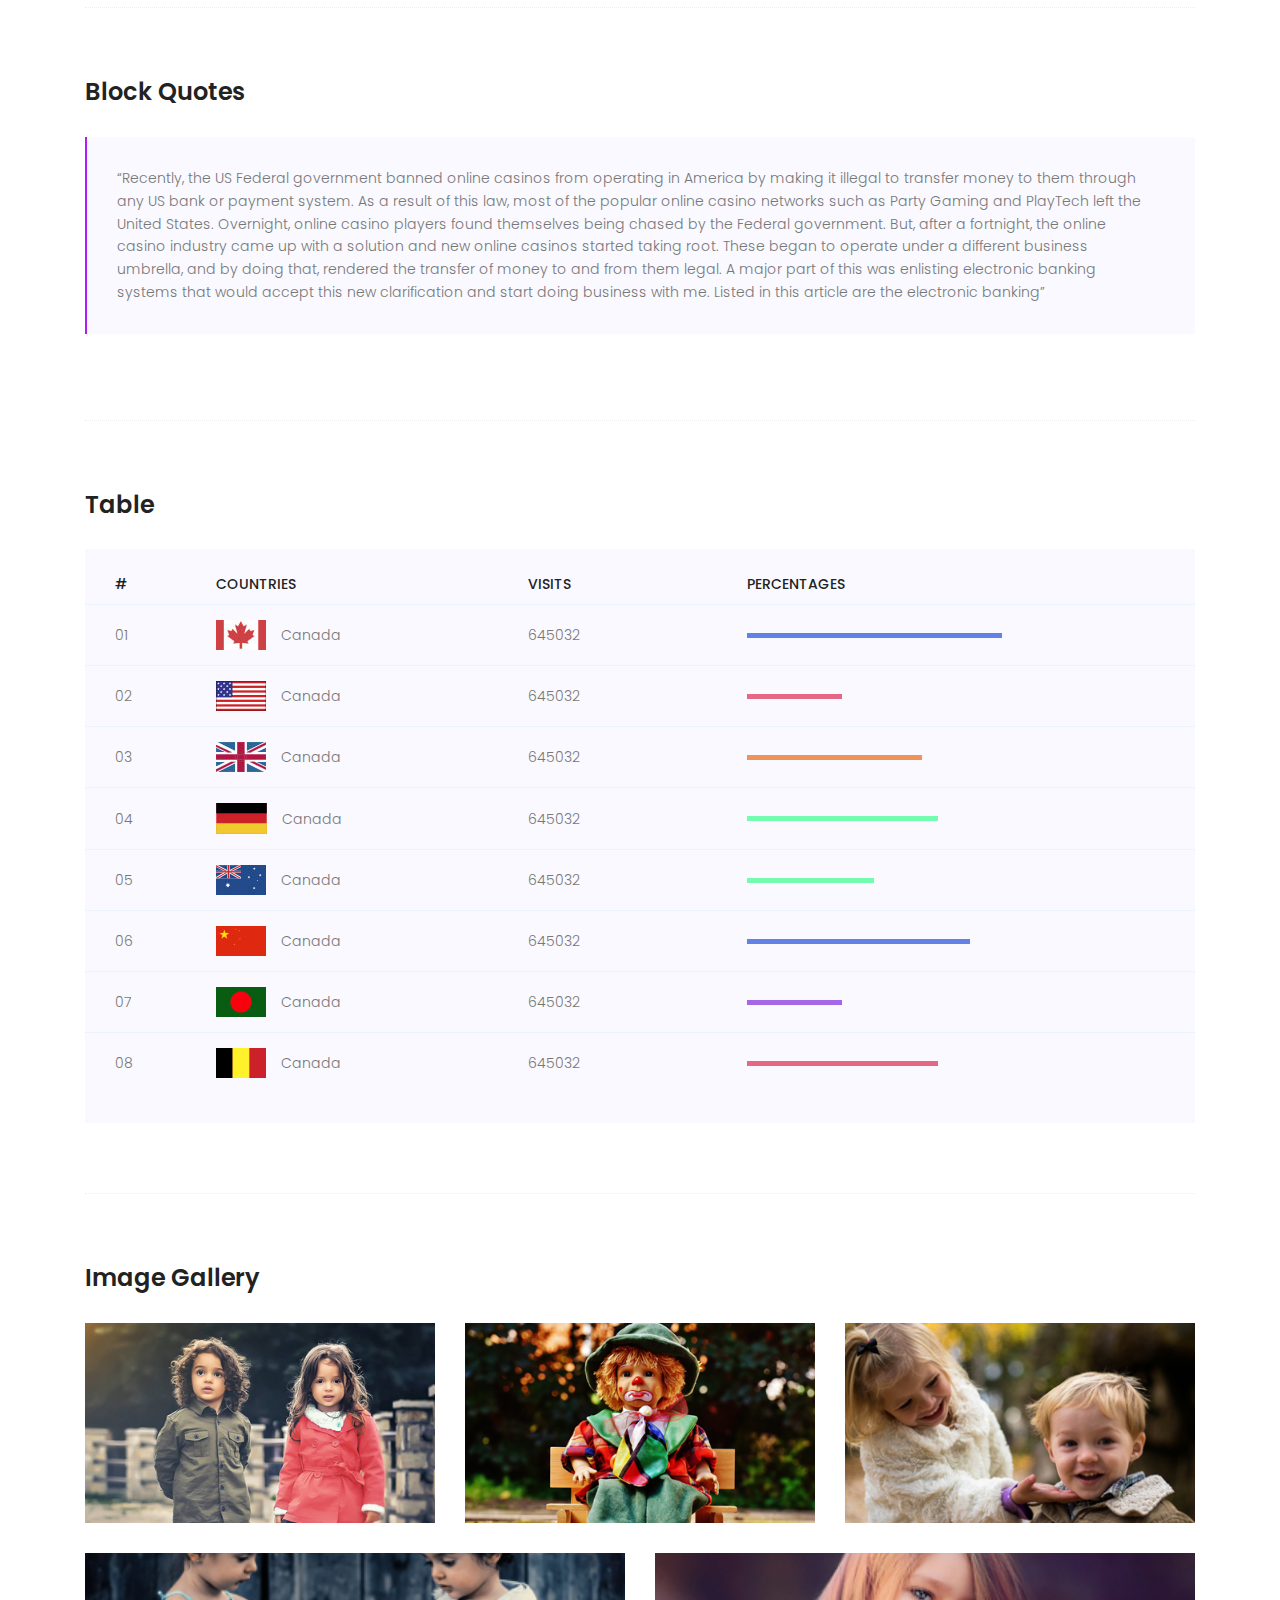
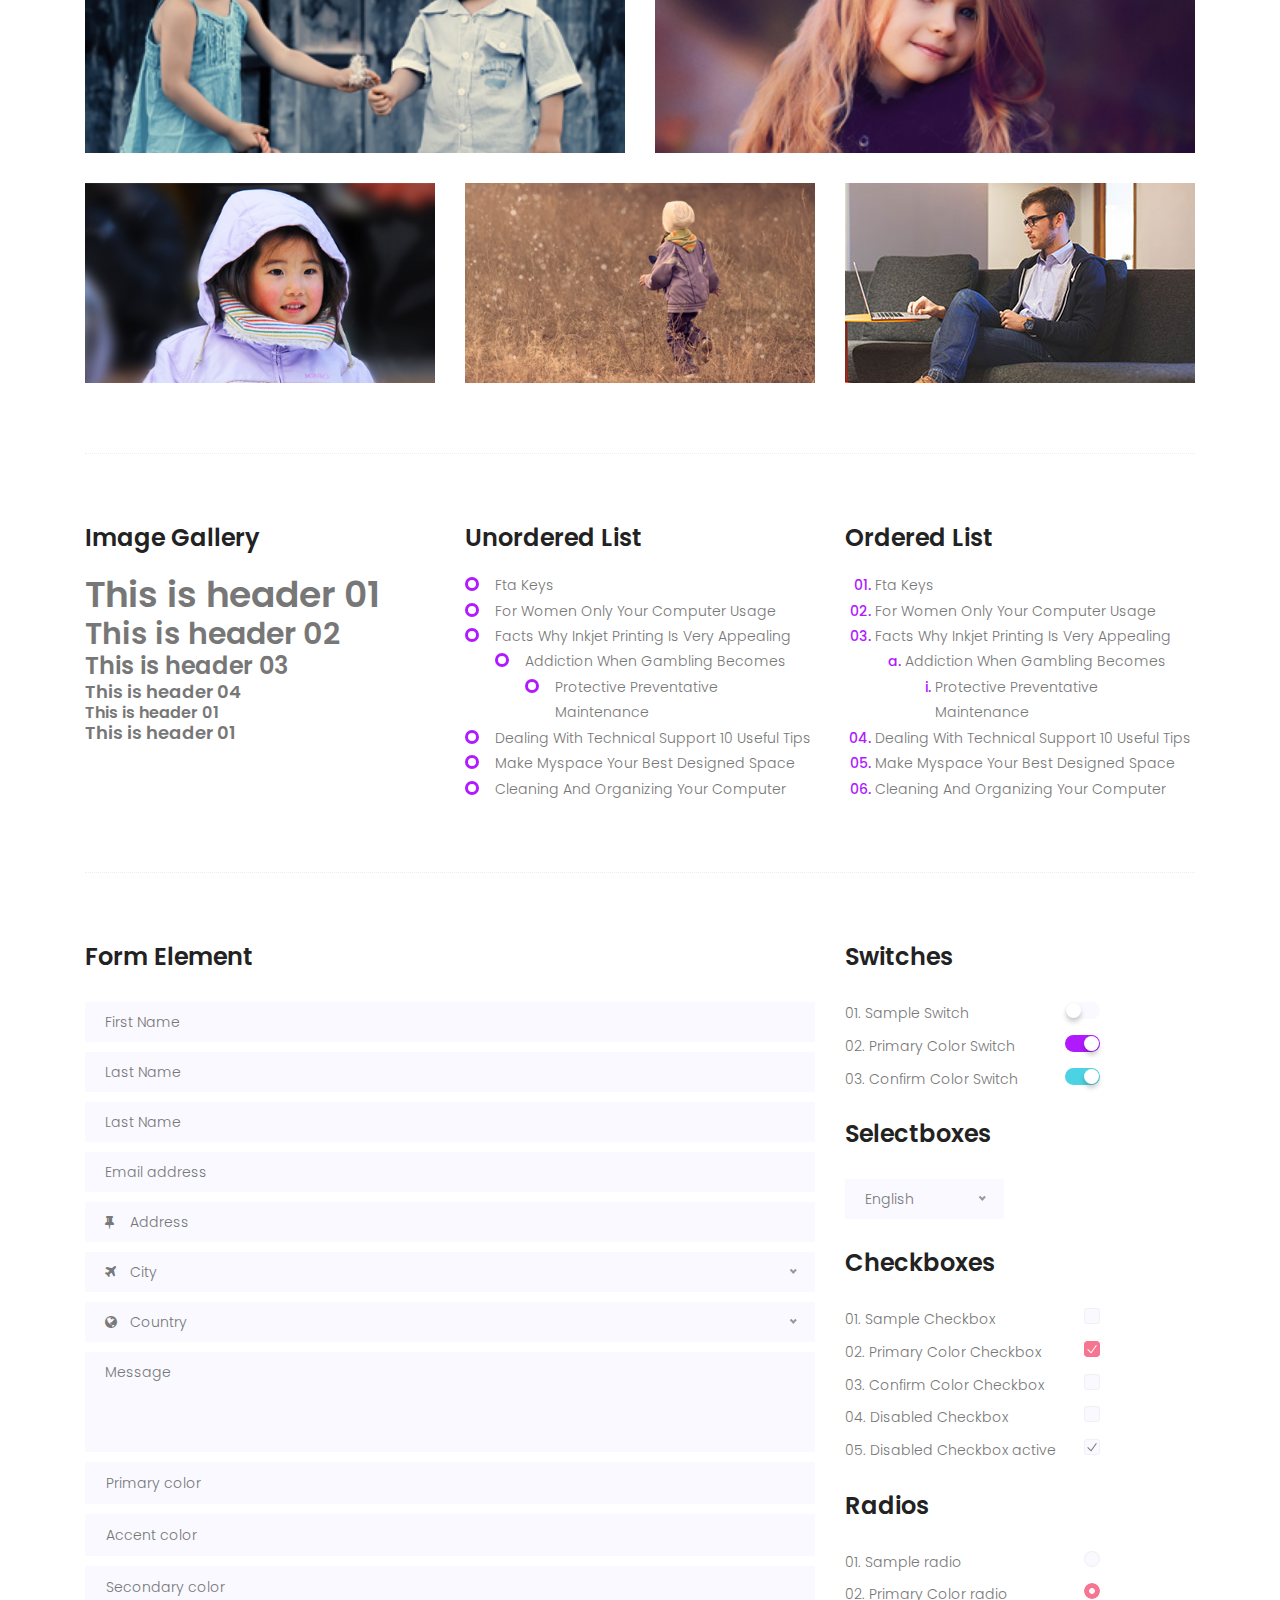
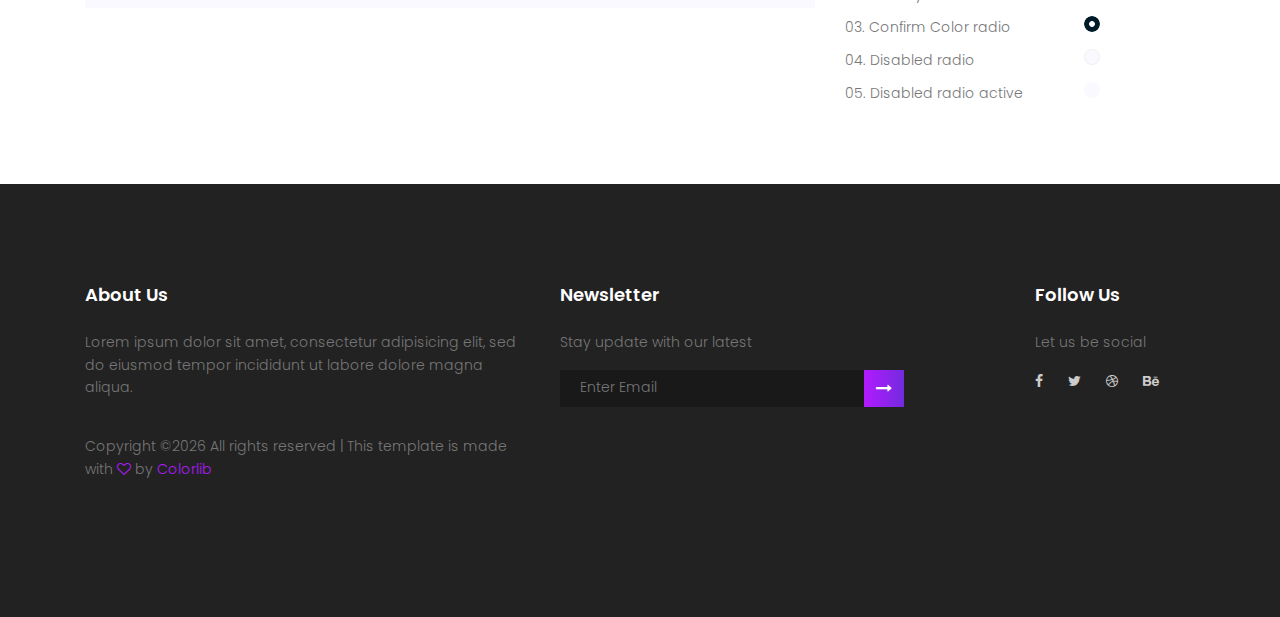
<file: elements.html>
<!DOCTYPE html>
	<html lang="zxx" class="no-js">
	<head>
		<!-- Mobile Specific Meta -->
		<meta name="viewport" content="width=device-width, initial-scale=1, shrink-to-fit=no">
		<!-- Favicon-->
		<link rel="shortcut icon" href="img/elements/fav.png">
		<!-- Author Meta -->
		<meta name="author" content="CodePixar">
		<!-- Meta Description -->
		<meta name="description" content="">
		<!-- Meta Keyword -->
		<meta name="keywords" content="">
		<!-- meta character set -->
		<meta charset="UTF-8">
		<!-- Site Title -->
		<title>Adventure</title>

		<link href="https://fonts.googleapis.com/css?family=Poppins:100,200,400,300,500,600,700" rel="stylesheet"> 
			<!--
			CSS
			============================================= -->
			<link rel="stylesheet" href="css/linearicons.css">
			<link rel="stylesheet" href="css/owl.carousel.css">
			<link rel="stylesheet" href="css/font-awesome.min.css">
			<link rel="stylesheet" href="css/nice-select.css">			
			<link rel="stylesheet" href="css/magnific-popup.css">
			<link rel="stylesheet" href="css/bootstrap.css">
			<link rel="stylesheet" href="css/main.css">
		</head>
		<body>
			<!-- Start banner Area -->
			<section class="generic-banner relative">
			<!-- Start Header Area -->
				<header class="default-header">
					<nav class="navbar navbar-expand-lg  navbar-light">
						<div class="container">
							  <a class="navbar-brand" href="index.html">
							  	<img src="img/logo.jpg" alt="PAK" height="50px">
							  </a>
							  <button class="navbar-toggler" type="button" data-toggle="collapse" data-target="#navbarSupportedContent" aria-controls="navbarSupportedContent" aria-expanded="false" aria-label="Toggle navigation">
							    <span class="text-white lnr lnr-menu"></span>
							  </button>

							  <div class="collapse navbar-collapse justify-content-end align-items-center" id="navbarSupportedContent">
							    <ul class="navbar-nav">
									<li><a href="index.html#home">Home</a></li>
									<li><a href="index.html#about">About</a></li>									
									<li><a href="index.html#secvice">Service</a></li>
									<li><a href="index.html#gallery">Gallery</a></li>
									<li><a href="index.html#faq">Faq</a></li>
									<li><a href="index.html#contact">Contact</a></li>
									<!-- Dropdown -->
								    <li class="dropdown">
								      <a class="dropdown-toggle" href="#" id="navbardrop" data-toggle="dropdown">
								        Pages
								      </a>
								      <div class="dropdown-menu">
								        <a class="dropdown-item" href="generic.html">Generic</a>
								        <a class="dropdown-item" href="elements.html">Elements</a>
								      </div>
								    </li>
							    </ul>
							  </div>						
						</div>
					</nav>
				</header>
			<!-- End Header Area -->				
				<div class="container">
					<div class="row height align-items-center justify-content-center">
						<div class="col-lg-10">
							<div class="generic-banner-content">
								<h2 class="text-white">The Elements Page</h2>
								<p class="text-white">It won’t be a bigger problem to find one video game lover in your <br> neighbor. Since the introduction of Virtual Game.</p>
							</div>
						</div>
					</div>
				</div>
			</section>		
			<!-- End banner Area -->
			<!-- Start Sample Area -->
			<section class="sample-text-area">
				<div class="container">
					<h3 class="text-heading">Text Sample</h3>
					<p class="sample-text">
						Every avid independent filmmaker has <b>Bold</b> about making that <i>Italic</i> interest documentary, or short film to show off their creative prowess. Many have great ideas and want to “wow” the<sup>Superscript</sup> scene, or video renters with their big project.  But once you have the<sub>Subscript</sub> “in the can” (no easy feat), how do you move from a <del>Strike</del> through of master DVDs with the <u>“Underline”</u> marked hand-written title inside a secondhand CD case, to a pile of cardboard boxes full of shiny new, retail-ready DVDs, with UPC barcodes and polywrap sitting on your doorstep?  You need to create eye-popping artwork and have your project replicated. Using a reputable full service DVD Replication company like PacificDisc, Inc. to partner with is certainly a helpful option to ensure a professional end result, but to help with your DVD replication project, here are 4 easy steps to follow for good DVD replication results: 

					</p>
				</div>
			</section>
			<!-- End Sample Area -->
			<!-- Start Button -->
			<section class="button-area">
				<div class="container border-top-generic">
					<h3 class="text-heading">Sample Buttons</h3>
					<div class="button-group-area">
						<a href="#" class="genric-btn default">Default</a>
						<a href="#" class="genric-btn primary">Primary</a>
						<a href="#" class="genric-btn success">Success</a>
						<a href="#" class="genric-btn info">Info</a>
						<a href="#" class="genric-btn warning">Warning</a>
						<a href="#" class="genric-btn danger">Danger</a>
						<a href="#" class="genric-btn link">Link</a>
						<a href="#" class="genric-btn disable">Disable</a>
					</div>
					<div class="button-group-area mt-10">
						<a href="#" class="genric-btn default-border">Default</a>
						<a href="#" class="genric-btn primary-border">Primary</a>
						<a href="#" class="genric-btn success-border">Success</a>
						<a href="#" class="genric-btn info-border">Info</a>
						<a href="#" class="genric-btn warning-border">Warning</a>
						<a href="#" class="genric-btn danger-border">Danger</a>
						<a href="#" class="genric-btn link-border">Link</a>
						<a href="#" class="genric-btn disable">Disable</a>
					</div>
					<div class="button-group-area mt-40">
						<a href="#" class="genric-btn default radius">Default</a>
						<a href="#" class="genric-btn primary radius">Primary</a>
						<a href="#" class="genric-btn success radius">Success</a>
						<a href="#" class="genric-btn info radius">Info</a>
						<a href="#" class="genric-btn warning radius">Warning</a>
						<a href="#" class="genric-btn danger radius">Danger</a>
						<a href="#" class="genric-btn link radius">Link</a>
						<a href="#" class="genric-btn disable radius">Disable</a>
					</div>
					<div class="button-group-area mt-10">
						<a href="#" class="genric-btn default-border radius">Default</a>
						<a href="#" class="genric-btn primary-border radius">Primary</a>
						<a href="#" class="genric-btn success-border radius">Success</a>
						<a href="#" class="genric-btn info-border radius">Info</a>
						<a href="#" class="genric-btn warning-border radius">Warning</a>
						<a href="#" class="genric-btn danger-border radius">Danger</a>
						<a href="#" class="genric-btn link-border radius">Link</a>
						<a href="#" class="genric-btn disable radius">Disable</a>
					</div>
					<div class="button-group-area mt-40">
						<a href="#" class="genric-btn default circle">Default</a>
						<a href="#" class="genric-btn primary circle">Primary</a>
						<a href="#" class="genric-btn success circle">Success</a>
						<a href="#" class="genric-btn info circle">Info</a>
						<a href="#" class="genric-btn warning circle">Warning</a>
						<a href="#" class="genric-btn danger circle">Danger</a>
						<a href="#" class="genric-btn link circle">Link</a>
						<a href="#" class="genric-btn disable circle">Disable</a>
					</div>
					<div class="button-group-area mt-10">
						<a href="#" class="genric-btn default-border circle">Default</a>
						<a href="#" class="genric-btn primary-border circle">Primary</a>
						<a href="#" class="genric-btn success-border circle">Success</a>
						<a href="#" class="genric-btn info-border circle">Info</a>
						<a href="#" class="genric-btn warning-border circle">Warning</a>
						<a href="#" class="genric-btn danger-border circle">Danger</a>
						<a href="#" class="genric-btn link-border circle">Link</a>
						<a href="#" class="genric-btn disable circle">Disable</a>
					</div>
					<div class="button-group-area mt-40">
						<a href="#" class="genric-btn default circle arrow">Default<span class="lnr lnr-arrow-right"></span></a>
						<a href="#" class="genric-btn primary circle arrow">Primary<span class="lnr lnr-arrow-right"></span></a>
						<a href="#" class="genric-btn success circle arrow">Success<span class="lnr lnr-arrow-right"></span></a>
						<a href="#" class="genric-btn info circle arrow">Info<span class="lnr lnr-arrow-right"></span></a>
						<a href="#" class="genric-btn warning circle arrow">Warning<span class="lnr lnr-arrow-right"></span></a>
						<a href="#" class="genric-btn danger circle arrow">Danger<span class="lnr lnr-arrow-right"></span></a>
					</div>
					<div class="button-group-area mt-10">
						<a href="#" class="genric-btn default-border circle arrow">Default<span class="lnr lnr-arrow-right"></span></a>
						<a href="#" class="genric-btn primary-border circle arrow">Primary<span class="lnr lnr-arrow-right"></span></a>
						<a href="#" class="genric-btn success-border circle arrow">Success<span class="lnr lnr-arrow-right"></span></a>
						<a href="#" class="genric-btn info-border circle arrow">Info<span class="lnr lnr-arrow-right"></span></a>
						<a href="#" class="genric-btn warning-border circle arrow">Warning<span class="lnr lnr-arrow-right"></span></a>
						<a href="#" class="genric-btn danger-border circle arrow">Danger<span class="lnr lnr-arrow-right"></span></a>
					</div>
					<div class="button-group-area mt-40">
						<a href="#" class="genric-btn primary e-large">Extra Large</a>
						<a href="#" class="genric-btn success large">Large</a>
						<a href="#" class="genric-btn primary">Default</a>
						<a href="#" class="genric-btn success medium">Medium</a>
						<a href="#" class="genric-btn primary small">Small</a>
					</div>
					<div class="button-group-area mt-10">
						<a href="#" class="genric-btn primary-border e-large">Extra Large</a>
						<a href="#" class="genric-btn success-border large">Large</a>
						<a href="#" class="genric-btn primary-border">Default</a>
						<a href="#" class="genric-btn success-border medium">Medium</a>
						<a href="#" class="genric-btn primary-border small">Small</a>
					</div>
				</div>
			</section>
			<!-- End Button -->
			<!-- Start Align Area -->
			<div class="whole-wrap">
				<div class="container">
					<div class="section-top-border">
						<h3 class="mb-30">Left Aligned</h3>
						<div class="row">
							<div class="col-md-3">
								<img src="img/elements/d.jpg" alt="" class="img-fluid">
							</div>
							<div class="col-md-9 mt-sm-20">
								<p>Recently, the US Federal government banned online casinos from operating in America by making it illegal to transfer money to them through any US bank or payment system. As a result of this law, most of the popular online casino networks such as Party Gaming and PlayTech left the United States. Overnight, online casino players found themselves being chased by the Federal government. But, after a fortnight, the online casino industry came up with a solution and new online casinos started taking root. These began to operate under a different business umbrella, and by doing that, rendered the transfer of money to and from them legal. A major part of this was enlisting electronic banking systems that would accept this new clarification and start doing business with me. Listed in this article are the electronic banking systems that accept players from the United States that wish to play in online casinos.</p>
							</div>
						</div>
					</div>
					<div class="section-top-border text-right">
						<h3 class="mb-30">Right Aligned</h3>
						<div class="row">
							<div class="col-md-9">
								<p class="text-right">Over time, even the most sophisticated, memory packed computer can begin to run slow if we don’t do something to prevent it. The reason why has less to do with how computers are made and how they age and more to do with the way we use them. You see, all of the daily tasks that we do on our PC from running programs to downloading and deleting software can make our computer sluggish. To keep this from happening, you need to understand the reasons why your PC is getting slower and do something to keep your PC running at its best. You can do this through regular maintenance and PC performance optimization programs</p>
								<p class="text-right">Before we discuss all of the things that could be affecting your PC’s performance, let’s talk a little about what symptoms</p>
							</div>
							<div class="col-md-3">
								<img src="img/elements/d.jpg" alt="" class="img-fluid">
							</div>
						</div>
					</div>
					<div class="section-top-border">
						<h3 class="mb-30">Definition</h3>
						<div class="row">
							<div class="col-md-4">
								<div class="single-defination">
									<h4 class="mb-20">Definition 01</h4>
									<p>Recently, the US Federal government banned online casinos from operating in America by making it illegal to transfer money to them through any US bank or payment system. As a result of this law, most of the popular online casino networks</p>
								</div>
							</div>
							<div class="col-md-4">
								<div class="single-defination">
									<h4 class="mb-20">Definition 02</h4>
									<p>Recently, the US Federal government banned online casinos from operating in America by making it illegal to transfer money to them through any US bank or payment system. As a result of this law, most of the popular online casino networks</p>
								</div>
							</div>
							<div class="col-md-4">
								<div class="single-defination">
									<h4 class="mb-20">Definition 03</h4>
									<p>Recently, the US Federal government banned online casinos from operating in America by making it illegal to transfer money to them through any US bank or payment system. As a result of this law, most of the popular online casino networks</p>
								</div>
							</div>
						</div>
					</div>
					<div class="section-top-border">
						<h3 class="mb-30">Block Quotes</h3>
						<div class="row">
							<div class="col-lg-12">
								<blockquote class="generic-blockquote">
									“Recently, the US Federal government banned online casinos from operating in America by making it illegal to transfer money to them through any US bank or payment system. As a result of this law, most of the popular online casino networks such as Party Gaming and PlayTech left the United States. Overnight, online casino players found themselves being chased by the Federal government. But, after a fortnight, the online casino industry came up with a solution and new online casinos started taking root. These began to operate under a different business umbrella, and by doing that, rendered the transfer of money to and from them legal. A major part of this was enlisting electronic banking systems that would accept this new clarification and start doing business with me. Listed in this article are the electronic banking” 
								</blockquote>
							</div>
						</div>
					</div>
					<div class="section-top-border">
						<h3 class="mb-30">Table</h3>
						<div class="progress-table-wrap">
							<div class="progress-table">
								<div class="table-head">
									<div class="serial">#</div>
									<div class="country">Countries</div>
									<div class="visit">Visits</div>
									<div class="percentage">Percentages</div>
								</div>
								<div class="table-row">
									<div class="serial">01</div>
									<div class="country"> <img src="img/elements/f1.jpg" alt="flag">Canada</div>
									<div class="visit">645032</div>
									<div class="percentage">
										<div class="progress">
											<div class="progress-bar color-1" role="progressbar" style="width: 80%" aria-valuenow="80" aria-valuemin="0" aria-valuemax="100"></div>
										</div>
									</div>
								</div>
								<div class="table-row">
									<div class="serial">02</div>
									<div class="country"> <img src="img/elements/f2.jpg" alt="flag">Canada</div>
									<div class="visit">645032</div>
									<div class="percentage">
										<div class="progress">
											<div class="progress-bar color-2" role="progressbar" style="width: 30%" aria-valuenow="30" aria-valuemin="0" aria-valuemax="100"></div>
										</div>
									</div>
								</div>
								<div class="table-row">
									<div class="serial">03</div>
									<div class="country"> <img src="img/elements/f3.jpg" alt="flag">Canada</div>
									<div class="visit">645032</div>
									<div class="percentage">
										<div class="progress">
											<div class="progress-bar color-3" role="progressbar" style="width: 55%" aria-valuenow="55" aria-valuemin="0" aria-valuemax="100"></div>
										</div>
									</div>
								</div>
								<div class="table-row">
									<div class="serial">04</div>
									<div class="country"> <img src="img/elements/f4.jpg" alt="flag">Canada</div>
									<div class="visit">645032</div>
									<div class="percentage">
										<div class="progress">
											<div class="progress-bar color-4" role="progressbar" style="width: 60%" aria-valuenow="60" aria-valuemin="0" aria-valuemax="100"></div>
										</div>
									</div>
								</div>
								<div class="table-row">
									<div class="serial">05</div>
									<div class="country"> <img src="img/elements/f5.jpg" alt="flag">Canada</div>
									<div class="visit">645032</div>
									<div class="percentage">
										<div class="progress">
											<div class="progress-bar color-5" role="progressbar" style="width: 40%" aria-valuenow="40" aria-valuemin="0" aria-valuemax="100"></div>
										</div>
									</div>
								</div>
								<div class="table-row">
									<div class="serial">06</div>
									<div class="country"> <img src="img/elements/f6.jpg" alt="flag">Canada</div>
									<div class="visit">645032</div>
									<div class="percentage">
										<div class="progress">
											<div class="progress-bar color-6" role="progressbar" style="width: 70%" aria-valuenow="70" aria-valuemin="0" aria-valuemax="100"></div>
										</div>
									</div>
								</div>
								<div class="table-row">
									<div class="serial">07</div>
									<div class="country"> <img src="img/elements/f7.jpg" alt="flag">Canada</div>
									<div class="visit">645032</div>
									<div class="percentage">
										<div class="progress">
											<div class="progress-bar color-7" role="progressbar" style="width: 30%" aria-valuenow="30" aria-valuemin="0" aria-valuemax="100"></div>
										</div>
									</div>
								</div>
								<div class="table-row">
									<div class="serial">08</div>
									<div class="country"> <img src="img/elements/f8.jpg" alt="flag">Canada</div>
									<div class="visit">645032</div>
									<div class="percentage">
										<div class="progress">
											<div class="progress-bar color-8" role="progressbar" style="width: 60%" aria-valuenow="60" aria-valuemin="0" aria-valuemax="100"></div>
										</div>
									</div>
								</div>
							</div>
						</div>
					</div>
					<div class="section-top-border">
						<h3>Image Gallery</h3>
						<div class="row gallery-item">
							<div class="col-md-4">
								<a href="img/elements/g1.jpg" class="img-pop-up"><div class="single-gallery-image" style="background: url(img/elements/g1.jpg);"></div></a>
							</div>
							<div class="col-md-4">
								<a href="img/elements/g2.jpg" class="img-pop-up"><div class="single-gallery-image" style="background: url(img/elements/g2.jpg);"></div></a>
							</div>
							<div class="col-md-4">
								<a href="img/elements/g3.jpg" class="img-pop-up"><div class="single-gallery-image" style="background: url(img/elements/g3.jpg);"></div></a>
							</div>
							<div class="col-md-6">
								<a href="img/elements/g4.jpg" class="img-pop-up"><div class="single-gallery-image" style="background: url(img/elements/g4.jpg);"></div></a>
							</div>
							<div class="col-md-6">
								<a href="img/elements/g5.jpg" class="img-pop-up"><div class="single-gallery-image" style="background: url(img/elements/g5.jpg);"></div></a>
							</div>
							<div class="col-md-4">
								<a href="img/elements/g6.jpg" class="img-pop-up"><div class="single-gallery-image" style="background: url(img/elements/g6.jpg);"></div></a>
							</div>
							<div class="col-md-4">
								<a href="img/elements/g7.jpg" class="img-pop-up"><div class="single-gallery-image" style="background: url(img/elements/g7.jpg);"></div></a>
							</div>
							<div class="col-md-4">
								<a href="img/elements/g8.jpg" class="img-pop-up"><div class="single-gallery-image" style="background: url(img/elements/g8.jpg);"></div></a>
							</div>
						</div>
					</div>
					<div class="section-top-border">
						<div class="row">
							<div class="col-md-4">
								<h3 class="mb-20">Image Gallery</h3>
								<div class="typography">
									<h1>This is header 01</h1>
									<h2>This is header 02</h2>
									<h3>This is header 03</h3>
									<h4>This is header 04</h4>
									<h5>This is header 01</h5>
									<h6>This is header 01</h6>
								</div>
							</div>
							<div class="col-md-4 mt-sm-30">
								<h3 class="mb-20">Unordered List</h3>
								<div class="">
									<ul class="unordered-list">
										<li>Fta Keys</li>
										<li>For Women Only Your Computer Usage</li>
										<li>Facts Why Inkjet Printing Is Very Appealing
											<ul>
												<li>Addiction When Gambling Becomes
													<ul>
														<li>Protective Preventative Maintenance</li>
													</ul>
												</li>
											</ul>
										</li>
										<li>Dealing With Technical Support 10 Useful Tips</li>
										<li>Make Myspace Your Best Designed Space</li>
										<li>Cleaning And Organizing Your Computer</li>
									</ul>
								</div>
							</div>
							<div class="col-md-4 mt-sm-30">
								<h3 class="mb-20">Ordered List</h3>
								<div class="">
									<ol class="ordered-list">
										<li><span>Fta Keys</span></li>
										<li><span>For Women Only Your Computer Usage</span></li>
										<li><span>Facts Why Inkjet Printing Is Very Appealing</span>
											<ol class="ordered-list-alpha">
												<li><span>Addiction When Gambling Becomes</span>
													<ol class="ordered-list-roman">
														<li><span>Protective Preventative Maintenance</span></li>
													</ol>
												</li>
											</ol>
										</li>
										<li><span>Dealing With Technical Support 10 Useful Tips</span></li>
										<li><span>Make Myspace Your Best Designed Space</span></li>
										<li><span>Cleaning And Organizing Your Computer</span></li>
									</ol>
								</div>
							</div>
						</div>
					</div>
					<div class="section-top-border">
						<div class="row">
							<div class="col-lg-8 col-md-8">
								<h3 class="mb-30">Form Element</h3>
								<form action="#">
									<div class="mt-10">
										<input type="text" name="first_name" placeholder="First Name" onfocus="this.placeholder = ''" onblur="this.placeholder = 'First Name'" required class="single-input">
									</div>
									<div class="mt-10">
										<input type="text" name="last_name" placeholder="Last Name" onfocus="this.placeholder = ''" onblur="this.placeholder = 'Last Name'" required class="single-input">
									</div>
									<div class="mt-10">
										<input type="text" name="last_name" placeholder="Last Name" onfocus="this.placeholder = ''" onblur="this.placeholder = 'Last Name'" required class="single-input">
									</div>
									<div class="mt-10">
										<input type="email" name="EMAIL" placeholder="Email address" onfocus="this.placeholder = ''" onblur="this.placeholder = 'Email address'" required class="single-input">
									</div>
									<div class="input-group-icon mt-10">
										<div class="icon"><i class="fa fa-thumb-tack" aria-hidden="true"></i></div>
										<input type="text" name="address" placeholder="Address" onfocus="this.placeholder = ''" onblur="this.placeholder = 'Address'" required class="single-input">
									</div>
									<div class="input-group-icon mt-10">
										<div class="icon"><i class="fa fa-plane" aria-hidden="true"></i></div>
										<div class="form-select" id="default-select"">
											<select>
												<option value="1">City</option>
												<option value="1">Dhaka</option>
												<option value="1">Dilli</option>
												<option value="1">Newyork</option>
												<option value="1">Islamabad</option>
											</select>
										</div>
									</div>
									<div class="input-group-icon mt-10">
										<div class="icon"><i class="fa fa-globe" aria-hidden="true"></i></div>
										<div class="form-select" id="default-select"">
											<select>
												<option value="1">Country</option>
												<option value="1">Bangladesh</option>
												<option value="1">India</option>
												<option value="1">England</option>
												<option value="1">Srilanka</option>
											</select>
										</div>
									</div>
									
									<div class="mt-10">
										<textarea class="single-textarea" placeholder="Message" onfocus="this.placeholder = ''" onblur="this.placeholder = 'Message'" required></textarea>
									</div>
									<!-- For Gradient Border Use -->
									<!-- <div class="mt-10">
										<div class="primary-input">
											<input id="primary-input" type="text" name="first_name" placeholder="Primary color" onfocus="this.placeholder = ''" onblur="this.placeholder = 'Primary color'">
											<label for="primary-input"></label>
										</div>
									</div> -->
									<div class="mt-10">
										<input type="text" name="first_name" placeholder="Primary color" onfocus="this.placeholder = ''" onblur="this.placeholder = 'Primary color'" required class="single-input-primary">
									</div>
									<div class="mt-10">
										<input type="text" name="first_name" placeholder="Accent color" onfocus="this.placeholder = ''" onblur="this.placeholder = 'Accent color'" required class="single-input-accent">
									</div>
									<div class="mt-10">
										<input type="text" name="first_name" placeholder="Secondary color" onfocus="this.placeholder = ''" onblur="this.placeholder = 'Secondary color'" required class="single-input-secondary">
									</div>
								</form>
							</div>
							<div class="col-lg-3 col-md-4 mt-sm-30">
								<div class="single-element-widget">
									<h3 class="mb-30">Switches</h3>
									<div class="switch-wrap d-flex justify-content-between">
										<p>01. Sample Switch</p>
										<div class="primary-switch">
											<input type="checkbox" id="default-switch">
											<label for="default-switch"></label>
										</div>
									</div>
									<div class="switch-wrap d-flex justify-content-between">
										<p>02. Primary Color Switch</p>
										<div class="primary-switch">
											<input type="checkbox" id="primary-switch" checked>
											<label for="primary-switch"></label>
										</div>
									</div>
									<div class="switch-wrap d-flex justify-content-between">
										<p>03. Confirm Color Switch</p>
										<div class="confirm-switch">
											<input type="checkbox" id="confirm-switch" checked>
											<label for="confirm-switch"></label>
										</div>
									</div>
								</div>
								<div class="single-element-widget mt-30">
									<h3 class="mb-30">Selectboxes</h3>
									<div class="default-select" id="default-select"">
										<select>
											<option value="1">English</option>
											<option value="1">Spanish</option>
											<option value="1">Arabic</option>
											<option value="1">Portuguise</option>
											<option value="1">Bengali</option>
										</select>
									</div>
								</div>
								<div class="single-element-widget mt-30">
									<h3 class="mb-30">Checkboxes</h3>
									<div class="switch-wrap d-flex justify-content-between">
										<p>01. Sample Checkbox</p>
										<div class="primary-checkbox">
											<input type="checkbox" id="default-checkbox">
											<label for="default-checkbox"></label>
										</div>
									</div>
									<div class="switch-wrap d-flex justify-content-between">
										<p>02. Primary Color Checkbox</p>
										<div class="primary-checkbox">
											<input type="checkbox" id="primary-checkbox" checked>
											<label for="primary-checkbox"></label>
										</div>
									</div>
									<div class="switch-wrap d-flex justify-content-between">
										<p>03. Confirm Color Checkbox</p>
										<div class="confirm-checkbox">
											<input type="checkbox" id="confirm-checkbox">
											<label for="confirm-checkbox"></label>
										</div>
									</div>
									<div class="switch-wrap d-flex justify-content-between">
										<p>04. Disabled Checkbox</p>
										<div class="disabled-checkbox">
											<input type="checkbox" id="disabled-checkbox" disabled>
											<label for="disabled-checkbox"></label>
										</div>
									</div>
									<div class="switch-wrap d-flex justify-content-between">
										<p>05. Disabled Checkbox active</p>
										<div class="disabled-checkbox">
											<input type="checkbox" id="disabled-checkbox-active" checked disabled>
											<label for="disabled-checkbox-active"></label>
										</div>
									</div>
								</div>
								<div class="single-element-widget mt-30">
									<h3 class="mb-30">Radios</h3>
									<div class="switch-wrap d-flex justify-content-between">
										<p>01. Sample radio</p>
										<div class="primary-radio">
											<input type="checkbox" id="default-radio">
											<label for="default-radio"></label>
										</div>
									</div>
									<div class="switch-wrap d-flex justify-content-between">
										<p>02. Primary Color radio</p>
										<div class="primary-radio">
											<input type="checkbox" id="primary-radio" checked>
											<label for="primary-radio"></label>
										</div>
									</div>
									<div class="switch-wrap d-flex justify-content-between">
										<p>03. Confirm Color radio</p>
										<div class="confirm-radio">
											<input type="checkbox" id="confirm-radio" checked>
											<label for="confirm-radio"></label>
										</div>
									</div>
									<div class="switch-wrap d-flex justify-content-between">
										<p>04. Disabled radio</p>
										<div class="disabled-radio">
											<input type="checkbox" id="disabled-radio" disabled>
											<label for="disabled-radio"></label>
										</div>
									</div>
									<div class="switch-wrap d-flex justify-content-between">
										<p>05. Disabled radio active</p>
										<div class="disabled-radio">
											<input type="checkbox" id="disabled-radio-active" checked disabled>
											<label for="disabled-radio-active"></label>
										</div>
									</div>
								</div>
							</div>
						</div>
					</div>
				</div>
			</div>
			<!-- End Align Area -->


			<!-- start footer Area -->		
			<footer class="footer-area section-gap">
				<div class="container">
					<div class="row">
						<div class="col-lg-5 col-md-6 col-sm-6">
							<div class="single-footer-widget">
								<h6>About Us</h6>
								<p>
									Lorem ipsum dolor sit amet, consectetur adipisicing elit, sed do eiusmod tempor incididunt ut labore dolore magna aliqua.
								</p>

								<!-- Link back to Colorlib can't be removed. Template is licensed under CC BY 3.0. -->
            		<p class="footer-text">Copyright &copy;<script>document.write(new Date().getFullYear());</script> All rights reserved | This template is made with <i class="fa fa-heart-o" aria-hidden="true"></i> by <a href="https://colorlib.com" target="_blank">Colorlib</a></p>
            		<!-- Link back to Colorlib can't be removed. Template is licensed under CC BY 3.0. -->

							</div>
						</div>
						<div class="col-lg-5  col-md-6 col-sm-6">
							<div class="single-footer-widget">
								<h6>Newsletter</h6>
								<p>Stay update with our latest</p>
								<div class="" id="mc_embed_signup">

										<form target="_blank" novalidate="true" action="https://spondonit.us12.list-manage.com/subscribe/post?u=1462626880ade1ac87bd9c93a&amp;id=92a4423d01" method="get" class="form-inline">

										<div class="d-flex flex-row">

											<input class="form-control" name="EMAIL" placeholder="Enter Email" onfocus="this.placeholder = ''" onblur="this.placeholder = 'Enter Email '" required="" type="email">


				                            	<button class="click-btn btn btn-default"><i class="fa fa-long-arrow-right" aria-hidden="true"></i></button>
				                            	<div style="position: absolute; left: -5000px;">
													<input name="b_36c4fd991d266f23781ded980_aefe40901a" tabindex="-1" value="" type="text">
												</div>
				                          	
											<!-- <div class="col-lg-4 col-md-4">
												<button class="bb-btn btn"><span class="lnr lnr-arrow-right"></span></button>
											</div>  -->
										</div>		
										<div class="info"></div>
										</form>
								</div>
								</div>
						</div>						
						<div class="col-lg-2 col-md-6 col-sm-6 social-widget">
							<div class="single-footer-widget">
								<h6>Follow Us</h6>
								<p>Let us be social</p>
								<div class="footer-social d-flex align-items-center">
									<a href="#"><i class="fa fa-facebook"></i></a>
									<a href="#"><i class="fa fa-twitter"></i></a>
									<a href="#"><i class="fa fa-dribbble"></i></a>
									<a href="#"><i class="fa fa-behance"></i></a>
								</div>
							</div>
						</div>							
					</div>
				</div>
			</footer>	
			<!-- End footer Area -->		


			<script src="js/vendor/jquery-2.2.4.min.js"></script>
			<script src="https://cdnjs.cloudflare.com/ajax/libs/popper.js/1.11.0/umd/popper.min.js" integrity="sha384-b/U6ypiBEHpOf/4+1nzFpr53nxSS+GLCkfwBdFNTxtclqqenISfwAzpKaMNFNmj4" crossorigin="anonymous"></script>
			<script src="js/vendor/bootstrap.min.js"></script>
			<script src="js/owl.carousel.min.js"></script>
			<script src="js/jquery.sticky.js"></script>
			<script src="js/jquery.nice-select.min.js"></script>			
			<script src="js/parallax.min.js"></script>
			<script src="js/jquery.magnific-popup.min.js"></script>
			<script src="js/main.js"></script>	
		</body>
	</html>
</file>
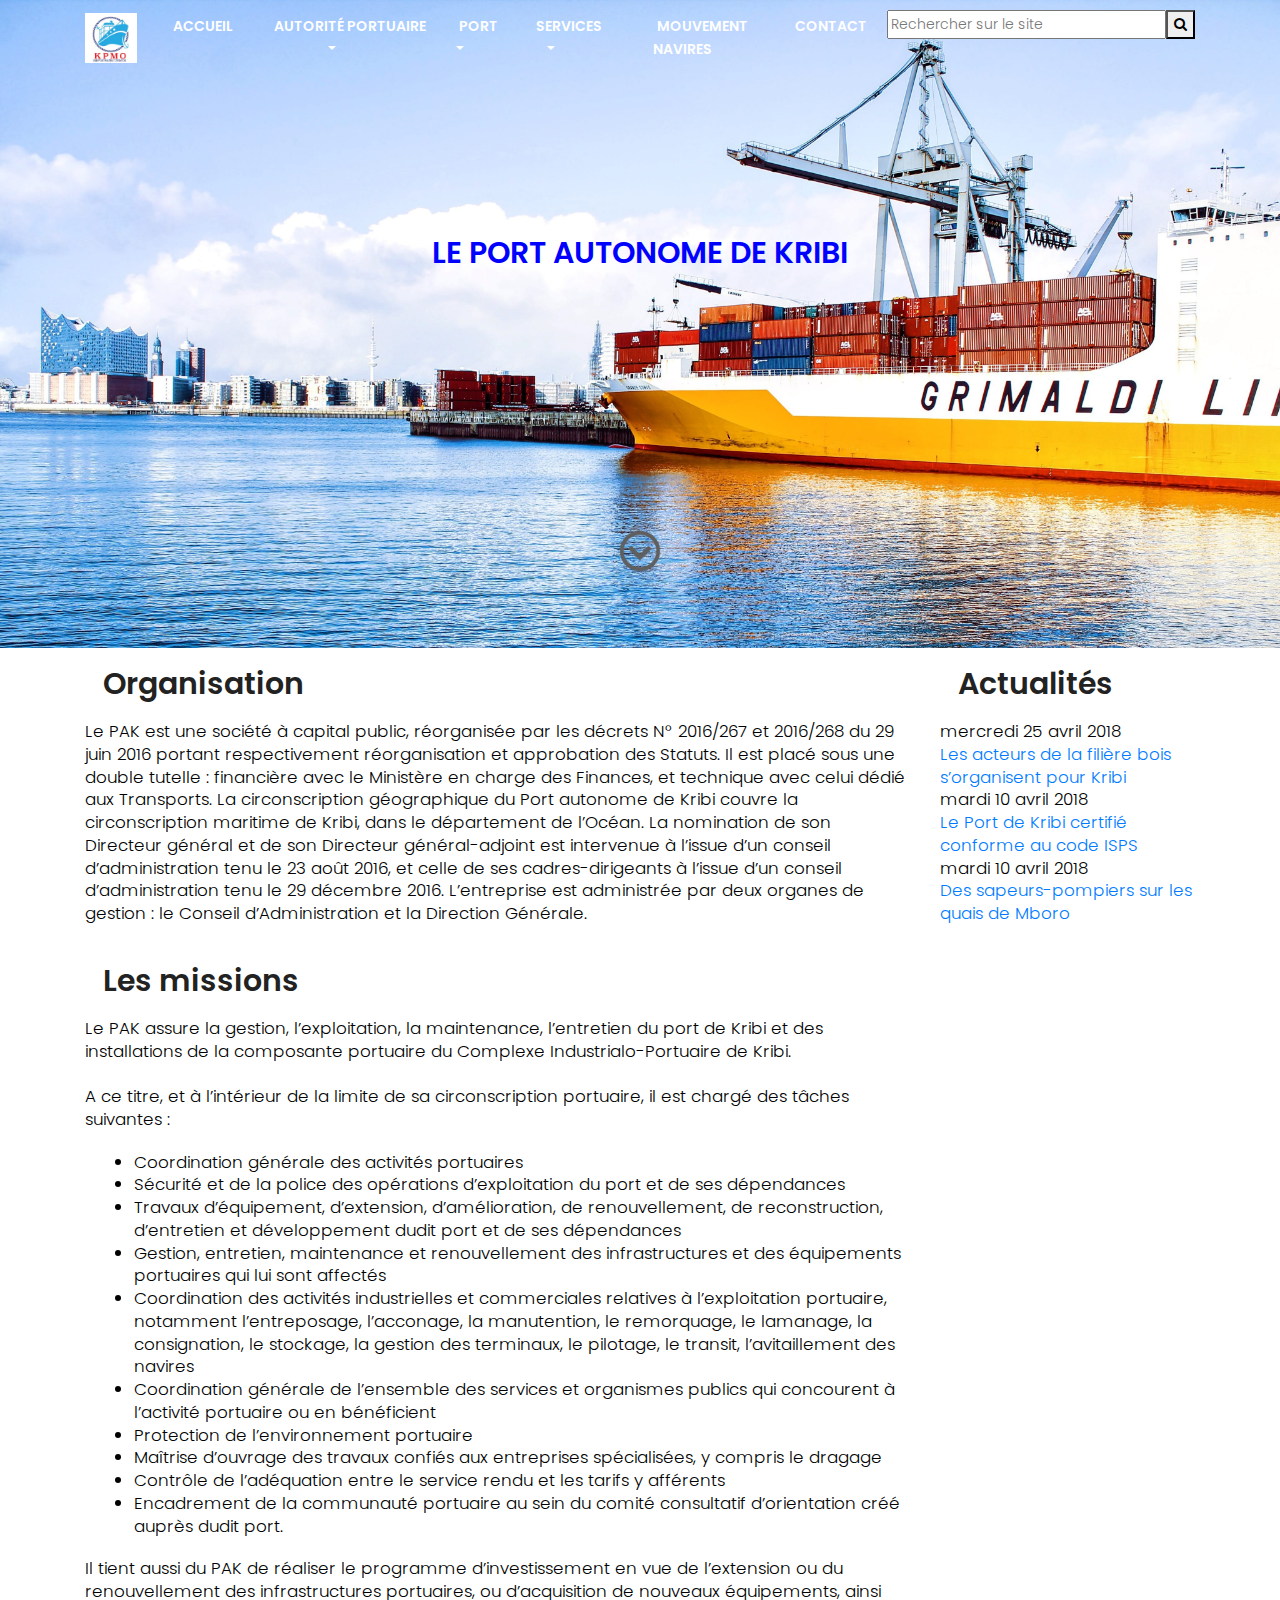
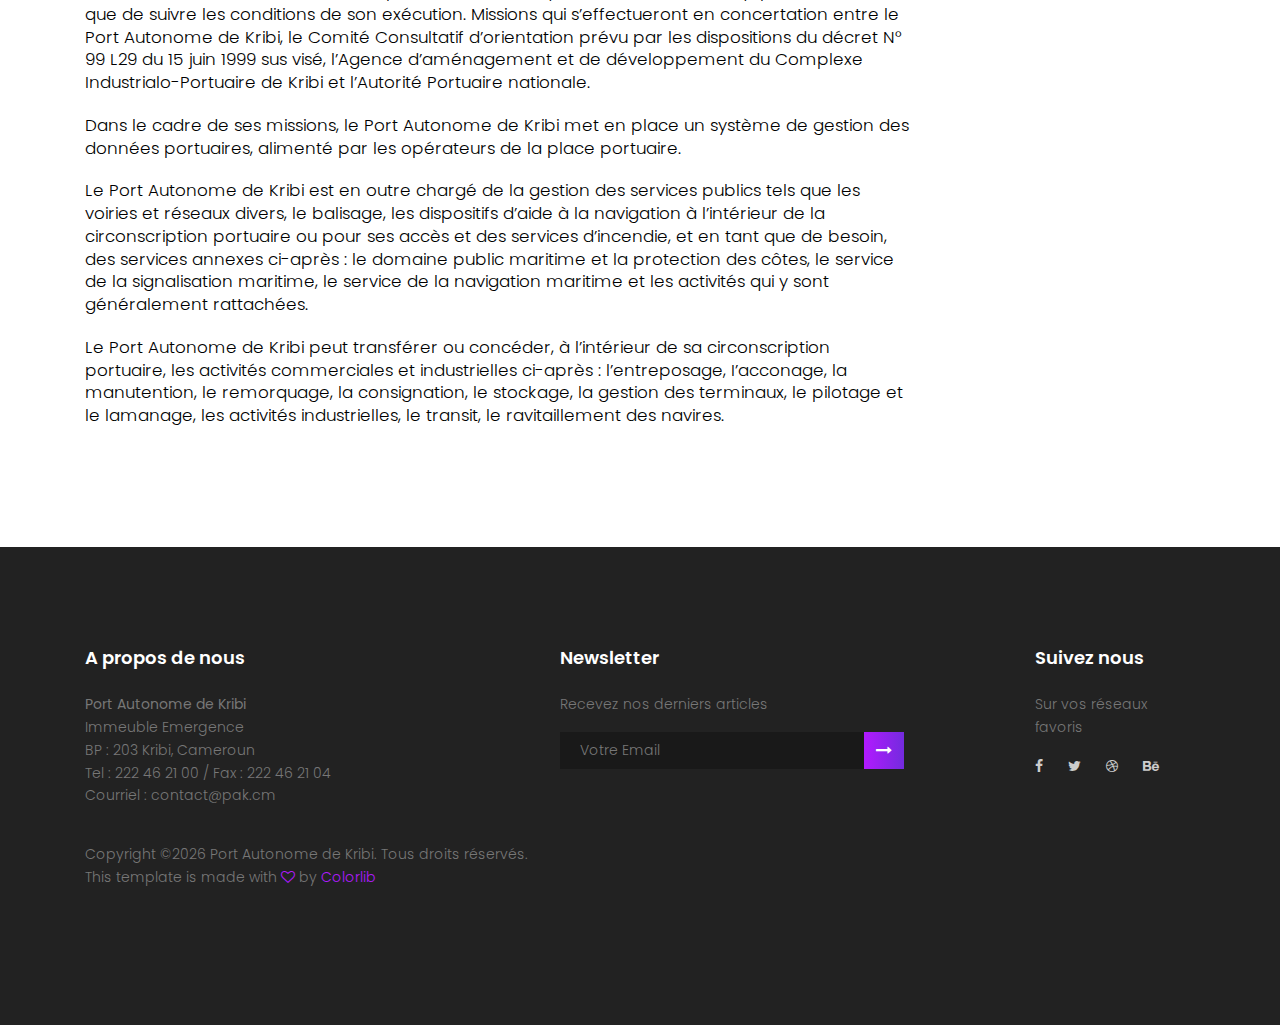
<file: Port autonome de Kribi.html>
<!DOCTYPE html>
	<html lang="zxx" class="no-js">
	<head>
		<!-- Mobile Specific Meta -->
		<meta name="viewport" content="width=device-width, initial-scale=1, shrink-to-fit=no">
		<!-- Favicon-->
		<link rel="shortcut icon" href="img/elements/fav.png">
		<!-- Author Meta -->
		<meta name="author" content="CodePixar">
		<!-- Meta Description -->
		<meta name="description" content="">
		<!-- Meta Keyword -->
		<meta name="keywords" content="">
		<!-- meta character set -->
		<meta charset="UTF-8">
		<!-- Site Title -->
		<title>Port Autonome de Kribi</title>

		<link href="https://fonts.googleapis.com/css?family=Poppins:100,200,400,300,500,600,700" rel="stylesheet"> 
			<!--
			CSS
			============================================= -->
			<link rel="stylesheet" href="css/linearicons.css">
			<link rel="stylesheet" href="css/owl.carousel.css">
			<link rel="stylesheet" href="css/font-awesome.min.css">
			<link rel="stylesheet" href="css/nice-select.css">			
			<link rel="stylesheet" href="css/magnific-popup.css">
			<link rel="stylesheet" href="css/bootstrap.css">
			<link rel="stylesheet" href="css/main.css">
		</head>
		<body>
			<!-- Start banner Area -->
			<section class="generic-banner relative"  style="background: url(img/axel_ahoi_50659_unsp_ZAUC1.jpg);background-size: cover;">
			<!-- Start Header Area -->
				<header class="default-header">
					<nav class="navbar navbar-expand-lg  navbar-light">
						<div class="container">
							  <a class="navbar-brand" href="index.html">
							  	<img src="img/logo.jpg" alt="PAK" height="50px">
							  </a>
							  <button class="navbar-toggler" type="submit" data-toggle="collapse" data-target="#navbarSupportedContent" aria-controls="navbarSupportedContent" aria-expanded="false" aria-label="Toggle navigation">
							    <span class="text-white lnr lnr-menu"></span>
							  </button>

							  <div class="collapse navbar-collapse justify-content-end align-items-center" id="navbarSupportedContent">
							    <ul class="navbar-nav">
									<li><a href="index.html">Accueil</a></li>
									<li>
										<a class="dropdown-toggle" href="#" id="navbardrop" data-toggle="dropdown">
								        Autorité portuaire
								      </a>
								      <div class="dropdown-menu">
								        <a class="dropdown-item" href="Port autonome de Kribi.html">Port Autonome de Kribi</a>
								        <a class="dropdown-item" href="Cadre organique.html">Cadre organique</a>
								        <a class="dropdown-item" href="Appel d'offres.html">Appels d'offres</a>
								        <a class="dropdown-item" href="Textes reglementaires.html">Textes règlementaires</a>
								        <a class="dropdown-item" href="elements.html">Actualités</a>
								      </div>
								  	</li>									
									<li>
										<a class="dropdown-toggle" href="#" id="navbardrop" data-toggle="dropdown">
								        Port
								      </a>
								      <div class="dropdown-menu">
								        <a class="dropdown-item" href="generic.html">Routes maritimes</a>
								        <a class="dropdown-item" href="elements.html">Infrastructures</a>
								        <a class="dropdown-item" href="elements.html">Centre d'affaires</a>
								        <a class="dropdown-item" href="elements.html">Connectivité terrestre</a>
								      </div>
									</li>
									<li>
										<a class="dropdown-toggle" href="#" id="navbardrop" data-toggle="dropdown">
								        Services
								      </a>
								      <div class="dropdown-menu">
								        <a class="dropdown-item" href="generic.html">Services aux navires</a>
								        <a class="dropdown-item" href="elements.html">Services aux marchandises</a>
								        <a class="dropdown-item" href="elements.html">Zones logistiques</a>
								      </div>
									</li>
									<li><a href="#faq">Mouvement navires</a></li>
									<li><a href="#contact">Contact</a></li>
									<li>
										<form target="_blank" novalidate="true" action="" method="post" class="form-inline" id="search-bar">
											<div class="d-flex flex-row">
												<input class="" name="search" placeholder="Rechercher sur le site" onfocus="this.placeholder = ''" onblur="this.placeholder = 'Rechercher sur le site'" required="" type="text">
												<button class="click-btn btn-default" id="search-btn"><i class="fa fa-search" aria-hidden="true"></i></button>
											</div>		
											<div class="info"></div>
										</form>
									</li>
							    </ul>
							  </div>						
						</div>
					</nav>
				</header>
			<!-- End Header Area -->				
				<div class="container">
					<div class="row height align-items-center justify-content-center">
						<div class="col-lg-10">
							<div class="generic-banner-content">
								<h2 class="" style="color: blue;position: relative;top: -60px;">LE PORT AUTONOME DE KRIBI</h2>
								<img src="img/scroll_cta_2.png" alt="Defilez / Scroll down" height="50px" style="position: relative;top: 175px !important;">
							</div>							
						</div>
					</div>
				</div>
			</section>		
			<!-- End banner Area -->
		
		<!-- About Generic Start -->
		<div class="main-wrapper">

			<!-- Start Generic Area -->
			<section class="about-generic-area pb-100 spot_text">
				<div class="container border-top-generic">
					<div class="row">
						<div class="col-md-9">
							<div class="img-text">
								<h2 class="cus_title">Organisation</h2>
								<p>Le PAK est une société à capital public, réorganisée par les décrets N° 2016/267 et 2016/268 du 29 juin 2016 portant respectivement réorganisation et approbation des Statuts. Il est placé sous une double tutelle : financière avec le Ministère en charge des Finances, et technique avec celui dédié aux Transports. La circonscription géographique du Port autonome de Kribi couvre la circonscription maritime de Kribi, dans le département de l’Océan. La nomination de son Directeur général et de son Directeur général-adjoint est intervenue à l’issue d’un conseil d’administration tenu le 23 août 2016, et celle de ses cadres-dirigeants à l’issue d’un conseil d’administration tenu le 29 décembre 2016. L’entreprise est administrée par deux  organes de gestion : le Conseil d’Administration et la Direction Générale.</p>
							</div>
						</div>
						<div class="col-md-3">
					<aside id="recent-posts-2" class="widget widget_recent_entries">
						<div class="widget-title-container"><h2 class="widget-title cus_title">Actualités</h2></div>
						<ul>
							<li>
								<span class="post-date">mercredi 25 avril 2018</span><br>
								<a href="../les-acteurs-de-la-filiere-bois-sorganisent-pour-kribi/index.html">Les acteurs de la filière bois s&rsquo;organisent pour Kribi</a>
							</li>
							<li>
								<span class="post-date">mardi 10 avril 2018</span><br>
								<a href="../le-port-de-kribi-certifie-conforme-au-code-isps/index.html">Le Port de Kribi certifié conforme au code ISPS</a>
							</li>
							<li>
								<span class="post-date">mardi 10 avril 2018</span><br>
								<a href="../des-sapeurs-pompiers-sur-les-quais-de-mboro/index.html">Des sapeurs-pompiers sur les quais de Mboro</a>
							</li>
						</ul>
					</aside>
				</div>
						<div class="col-md-9">
							<h2 class="cus_title">Les missions</h2>
							<p>Le PAK assure la gestion, l’exploitation, la maintenance, l’entretien du port de Kribi et des installations de la composante portuaire du Complexe Industrialo-Portuaire de Kribi.<br>
							<br>
							A ce titre, et à l’intérieur de la limite de sa circonscription portuaire, il est chargé des tâches suivantes :
							<ul style="list-style: disc;position: relative;left: 2.9em;">
								<li>Coordination générale des activités portuaires</li>
								<li>Sécurité et de la police des opérations d’exploitation du port et de ses dépendances</li>
								<li>Travaux d&rsquo;équipement, d’extension, d’amélioration, de renouvellement, de reconstruction, d’entretien et développement dudit port et de ses dépendances</li>
								<li>Gestion, entretien, maintenance et renouvellement des infrastructures et des équipements portuaires qui lui sont affectés</li>
								<li>Coordination des activités industrielles et commerciales relatives à l&rsquo;exploitation portuaire, notamment l&rsquo;entreposage, l’acconage, la manutention, le remorquage, le lamanage, la consignation, le stockage, la gestion des terminaux, le pilotage, le transit, l&rsquo;avitaillement des navires</li>
								<li>Coordination générale de l&rsquo;ensemble des services et organismes publics qui concourent à l&rsquo;activité portuaire ou en bénéficient</li>
								<li>Protection de l&rsquo;environnement portuaire</li>
								<li>Maîtrise d’ouvrage des travaux confiés aux entreprises spécialisées, y compris le dragage</li>
								<li>Contrôle de l&rsquo;adéquation entre le service rendu et les tarifs y afférents</li>
								<li>Encadrement de la communauté portuaire au sein du comité consultatif d’orientation créé auprès dudit port.</li>
							</ul>
							</p>
						</div>
						<div class="col-md-9">
							<p>Il tient aussi du PAK de réaliser le programme d’investissement en vue de l’extension ou du renouvellement des infrastructures portuaires, ou d’acquisition de nouveaux équipements, ainsi que de suivre les conditions de son exécution. Missions qui s’effectueront en concertation entre le Port Autonome de Kribi, le Comité Consultatif d’orientation prévu par les dispositions du décret N° 99 L29 du 15 juin 1999 sus visé, l’Agence d’aménagement et de développement du Complexe Industrialo-Portuaire de Kribi et l’Autorité Portuaire nationale.</p>
						</div>
						<div class="col-md-9">
							<p>Dans le cadre de ses missions, le Port Autonome de Kribi met en place un système de gestion des données portuaires, alimenté par les opérateurs de la place portuaire.</p>
						</div>
						<div class="col-md-9">
							<p>Le Port Autonome de Kribi est en outre chargé de la gestion des services publics tels que les voiries et réseaux divers, le balisage, les dispositifs d’aide à la navigation à l’intérieur de la circonscription portuaire ou pour ses accès et des services d’incendie, et en tant que de besoin, des services annexes ci-après : le domaine public maritime et la protection des côtes, le service de la signalisation maritime, le service de la navigation maritime et les activités qui y sont généralement rattachées.</p>
						</div>
						<div class="col-md-9">
							<p>Le Port Autonome de Kribi peut transférer ou concéder, à l’intérieur de sa circonscription portuaire, les activités commerciales et industrielles ci-après : l’entreposage, I’acconage, la manutention, le remorquage,  la consignation, le stockage, la gestion des terminaux, le pilotage et le lamanage, les activités industrielles, le transit, le ravitaillement des navires.</p>
						</div>

					</div>
				</div>
				
			</section>
			<!-- End Generic Start -->		

			<!-- start footer Area -->		
			<footer class="footer-area section-gap">
				<div class="container">
					<div class="row">
						<div class="col-lg-5 col-md-6 col-sm-6">
							<div class="single-footer-widget">
								<h6>A propos de nous</h6>
								<p>
									<strong>Port Autonome de Kribi</strong><br />
									Immeuble Emergence<br />
									BP : 203 Kribi, Cameroun<br />
									Tel : 222 46 21 00 / Fax : 222 46 21 04<br />
									Courriel : contact@pak.cm
								</p>

								<!-- Link back to Colorlib can't be removed. Template is licensed under CC BY 3.0. -->
            					<p class="footer-text">Copyright &copy;<script>document.write(new Date().getFullYear());</script> Port Autonome de Kribi. Tous droits réservés.<br>This template is made with <i class="fa fa-heart-o" aria-hidden="true"></i> by <a href="https://colorlib.com" target="_blank">Colorlib</a></p>
            					<!-- Link back to Colorlib can't be removed. Template is licensed under CC BY 3.0. -->
							</div>
						</div>
						<div class="col-lg-5  col-md-6 col-sm-6">
							<div class="single-footer-widget">
								<h6>Newsletter</h6>
								<p>Recevez nos derniers articles</p>
								<div class="" id="mc_embed_signup">

										<form target="_blank" novalidate="true" action="subscirbe.php" method="get" class="form-inline">

										<div class="d-flex flex-row">

											<input class="form-control" name="EMAIL" placeholder="Votre Email" onfocus="this.placeholder = ''" onblur="this.placeholder = 'Votre Email '" required="" type="email">


				                            	<button class="click-btn btn btn-default"><i class="fa fa-long-arrow-right" aria-hidden="true"></i></button>
				                            	<div style="position: absolute; left: -5000px;">
													<input name="b_36c4fd991d266f23781ded980_aefe40901a" tabindex="-1" value="" type="text">
												</div>
				                          	
											<!-- <div class="col-lg-4 col-md-4">
												<button class="bb-btn btn"><span class="lnr lnr-arrow-right"></span></button>
											</div>  -->
										</div>		
										<div class="info"></div>
										</form>
								</div>
								</div>
						</div>						
						<div class="col-lg-2 col-md-6 col-sm-6 social-widget">
							<div class="single-footer-widget">
								<h6>Suivez nous</h6>
								<p>Sur vos réseaux favoris</p>
								<div class="footer-social d-flex align-items-center">
									<a href="#"><i class="fa fa-facebook"></i></a>
									<a href="#"><i class="fa fa-twitter"></i></a>
									<a href="#"><i class="fa fa-dribbble"></i></a>
									<a href="#"><i class="fa fa-behance"></i></a>
								</div>
							</div>
						</div>							
					</div>
				</div>
			</footer>	
			<!-- End footer Area -->		

		</div>
		<script src="js/vendor/jquery-2.2.4.min.js"></script>
		<script src="https://cdnjs.cloudflare.com/ajax/libs/popper.js/1.11.0/umd/popper.min.js" integrity="sha384-b/U6ypiBEHpOf/4+1nzFpr53nxSS+GLCkfwBdFNTxtclqqenISfwAzpKaMNFNmj4" crossorigin="anonymous"></script>
		<script src="js/vendor/bootstrap.min.js"></script>
		<script src="js/jquery.ajaxchimp.min.js"></script>
		<script src="js/jquery.sticky.js"></script>
		<script src="js/owl.carousel.min.js"></script>
		<script src="js/jquery.nice-select.min.js"></script>
		<script src="js/jquery.magnific-popup.min.js"></script>
		<script src="js/main.js"></script>
	</body>
</html>
</file>
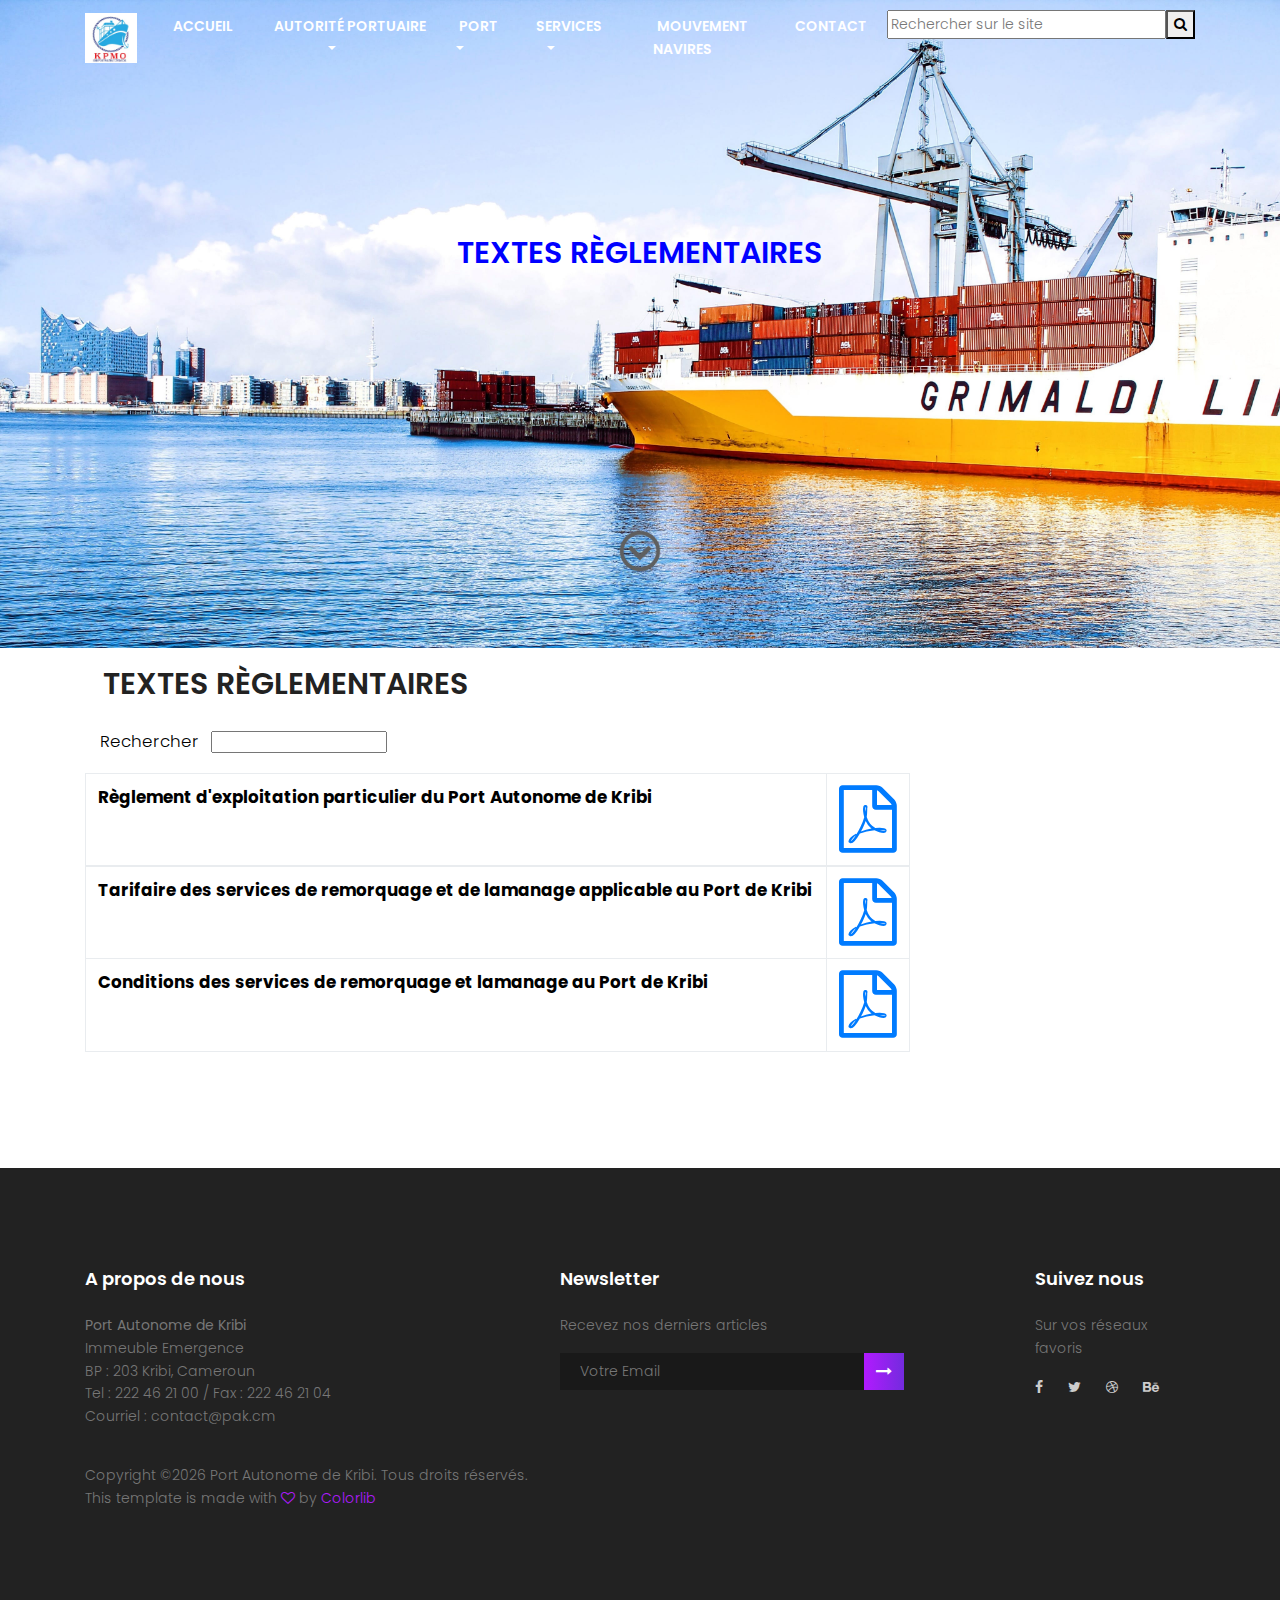
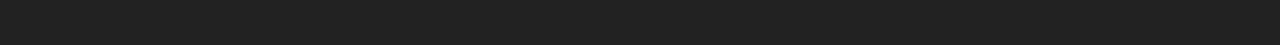
<file: Textes reglementaires.html>
<!DOCTYPE html>
	<html lang="zxx" class="no-js">
	<head>
		<!-- Mobile Specific Meta -->
		<meta name="viewport" content="width=device-width, initial-scale=1, shrink-to-fit=no">
		<!-- Favicon-->
		<link rel="shortcut icon" href="img/elements/fav.png">
		<!-- Author Meta -->
		<meta name="author" content="CodePixar">
		<!-- Meta Description -->
		<meta name="description" content="">
		<!-- Meta Keyword -->
		<meta name="keywords" content="">
		<!-- meta character set -->
		<meta charset="UTF-8">
		<!-- Site Title -->
		<title>Textes règlementaires &#8211; Port Autonome de Kribi</title>

		<link href="https://fonts.googleapis.com/css?family=Poppins:100,200,400,300,500,600,700" rel="stylesheet"> 
			<!--
			CSS
			============================================= -->
			<link rel="stylesheet" href="css/linearicons.css">
			<link rel="stylesheet" href="css/owl.carousel.css">
			<link rel="stylesheet" href="css/font-awesome.min.css">
			<link rel="stylesheet" href="css/nice-select.css">			
			<link rel="stylesheet" href="css/magnific-popup.css">
			<link rel="stylesheet" href="css/bootstrap.css">
			<link rel="stylesheet" href="css/main.css">
		</head>
		<body>
			<!-- Start banner Area -->
			<section class="generic-banner relative"  style="background: url(img/axel_ahoi_50659_unsp_ZAUC1.jpg);background-size: cover;">
			<!-- Start Header Area -->
				<header class="default-header">
					<nav class="navbar navbar-expand-lg  navbar-light">
						<div class="container">
							  <a class="navbar-brand" href="index.html">
							  	<img src="img/logo.jpg" alt="PAK" height="50px">
							  </a>
							  <button class="navbar-toggler" type="submit" data-toggle="collapse" data-target="#navbarSupportedContent" aria-controls="navbarSupportedContent" aria-expanded="false" aria-label="Toggle navigation">
							    <span class="text-white lnr lnr-menu"></span>
							  </button>

							  <div class="collapse navbar-collapse justify-content-end align-items-center" id="navbarSupportedContent">
							    <ul class="navbar-nav">
									<li><a href="index.html">Accueil</a></li>
									<li>
										<a class="dropdown-toggle" href="#" id="navbardrop" data-toggle="dropdown">
								        Autorité portuaire
								      </a>
								      <div class="dropdown-menu">
								        <a class="dropdown-item" href="Port autonome de Kribi.html">Port Autonome de Kribi</a>
								        <a class="dropdown-item" href="Cadre organique.html">Cadre organique</a>
								        <a class="dropdown-item" href="Appel d'offres.html">Appels d'offres</a>
								        <a class="dropdown-item" href="Textes reglementaires.html">Textes règlementaires</a>
								        <a class="dropdown-item" href="elements.html">Actualités</a>
								      </div>
								  	</li>									
									<li>
										<a class="dropdown-toggle" href="#" id="navbardrop" data-toggle="dropdown">
								        Port
								      </a>
								      <div class="dropdown-menu">
								        <a class="dropdown-item" href="generic.html">Routes maritimes</a>
								        <a class="dropdown-item" href="elements.html">Infrastructures</a>
								        <a class="dropdown-item" href="elements.html">Centre d'affaires</a>
								        <a class="dropdown-item" href="elements.html">Connectivité terrestre</a>
								      </div>
									</li>
									<li>
										<a class="dropdown-toggle" href="#" id="navbardrop" data-toggle="dropdown">
								        Services
								      </a>
								      <div class="dropdown-menu">
								        <a class="dropdown-item" href="generic.html">Services aux navires</a>
								        <a class="dropdown-item" href="elements.html">Services aux marchandises</a>
								        <a class="dropdown-item" href="elements.html">Zones logistiques</a>
								      </div>
									</li>
									<li><a href="#faq">Mouvement navires</a></li>
									<li><a href="#contact">Contact</a></li>
									<li>
										<form target="_blank" novalidate="true" action="" method="post" class="form-inline" id="search-bar">
											<div class="d-flex flex-row">
												<input class="" name="search" placeholder="Rechercher sur le site" onfocus="this.placeholder = ''" onblur="this.placeholder = 'Rechercher sur le site'" required="" type="text">
												<button class="click-btn btn-default" id="search-btn"><i class="fa fa-search" aria-hidden="true"></i></button>
											</div>		
											<div class="info"></div>
										</form>
									</li>
							    </ul>
							  </div>						
						</div>
					</nav>
				</header>
			<!-- End Header Area -->				
				<div class="container">
					<div class="row height align-items-center justify-content-center">
						<div class="col-lg-10">
							<div class="generic-banner-content">
								<h2 class="" style="color: blue;position: relative;top: -60px;">TEXTES RÈGLEMENTAIRES</h2>
								<img src="img/scroll_cta_2.png" alt="Defilez / Scroll down" height="50px" style="position: relative;top: 175px !important;">
							</div>							
						</div>
					</div>
				</div>
			</section>		
			<!-- End banner Area -->
			
			<!-- Start Generic Area -->
			<section class="about-generic-area pb-100 spot_text">
				<div class="container border-top-generic">
					<div class="row">
						<div class="col-md-9">
							<div class="img-text">
								<h2 class="cus_title">TEXTES RÈGLEMENTAIRES</h2>
								<form target="_blank" novalidate="true" action="" method="post" class="form-inline" id="search-bar">
									<div class="d-flex align-items-end" style="margin: 0.9em;">
										<label>Rechercher</label>
										<input class="fa fa-search" name="doc-search" type="text"  style="margin-left: 0.7em">
									</div>		
									<div class="info"></div>
								</form>
								<table class="table table-bordered">
								  <thead>
								    <tr>
								      <th scope="col" style="display: table-cell;vertical-align: top;">Règlement d'exploitation particulier du Port Autonome de Kribi</th>
								      <th scope="col" style="display: table-cell;vertical-align: top;"><a href="#"><i class="fa fa-file-pdf-o fa-4x" aria-hidden="true"></i></a></th>
								    </tr>
								  </thead>
								  <tbody>
								    <tr>
								      <th scope="row">Tarifaire des services de remorquage et de lamanage applicable au Port de Kribi</th>
								      <td><a href="#"><i class="fa fa-file-pdf-o fa-4x" aria-hidden="true"></i></a></td>
								    </tr>
								    <tr>
								      <th scope="row">Conditions des services de remorquage et lamanage au Port de Kribi</th>
								      <td><a href="#"><i class="fa fa-file-pdf-o fa-4x" aria-hidden="true"></i></a></td>
								    </tr>
								  </tbody>
								</table>
							</div>
						</div>
					</div>
				</div>
				
			</section>
			<!-- End Generic Start -->		

			<!-- start footer Area -->		
			<footer class="footer-area section-gap">
				<div class="container">
					<div class="row">
						<div class="col-lg-5 col-md-6 col-sm-6">
							<div class="single-footer-widget">
								<h6>A propos de nous</h6>
								<p>
									<strong>Port Autonome de Kribi</strong><br />
									Immeuble Emergence<br />
									BP : 203 Kribi, Cameroun<br />
									Tel : 222 46 21 00 / Fax : 222 46 21 04<br />
									Courriel : contact@pak.cm
								</p>

								<!-- Link back to Colorlib can't be removed. Template is licensed under CC BY 3.0. -->
            					<p class="footer-text">Copyright &copy;<script>document.write(new Date().getFullYear());</script> Port Autonome de Kribi. Tous droits réservés.<br>This template is made with <i class="fa fa-heart-o" aria-hidden="true"></i> by <a href="https://colorlib.com" target="_blank">Colorlib</a></p>
            					<!-- Link back to Colorlib can't be removed. Template is licensed under CC BY 3.0. -->
							</div>
						</div>
						<div class="col-lg-5  col-md-6 col-sm-6">
							<div class="single-footer-widget">
								<h6>Newsletter</h6>
								<p>Recevez nos derniers articles</p>
								<div class="" id="mc_embed_signup">

										<form target="_blank" novalidate="true" action="subscirbe.php" method="get" class="form-inline">

										<div class="d-flex flex-row">

											<input class="form-control" name="EMAIL" placeholder="Votre Email" onfocus="this.placeholder = ''" onblur="this.placeholder = 'Votre Email '" required="" type="email">


				                            	<button class="click-btn btn btn-default"><i class="fa fa-long-arrow-right" aria-hidden="true"></i></button>
				                            	<div style="position: absolute; left: -5000px;">
													<input name="b_36c4fd991d266f23781ded980_aefe40901a" tabindex="-1" value="" type="text">
												</div>
				                          	
											<!-- <div class="col-lg-4 col-md-4">
												<button class="bb-btn btn"><span class="lnr lnr-arrow-right"></span></button>
											</div>  -->
										</div>		
										<div class="info"></div>
										</form>
								</div>
								</div>
						</div>						
						<div class="col-lg-2 col-md-6 col-sm-6 social-widget">
							<div class="single-footer-widget">
								<h6>Suivez nous</h6>
								<p>Sur vos réseaux favoris</p>
								<div class="footer-social d-flex align-items-center">
									<a href="#"><i class="fa fa-facebook"></i></a>
									<a href="#"><i class="fa fa-twitter"></i></a>
									<a href="#"><i class="fa fa-dribbble"></i></a>
									<a href="#"><i class="fa fa-behance"></i></a>
								</div>
							</div>
						</div>							
					</div>
				</div>
			</footer>	
			<!-- End footer Area -->		

		</div>
		<script src="js/vendor/jquery-2.2.4.min.js"></script>
		<script src="https://cdnjs.cloudflare.com/ajax/libs/popper.js/1.11.0/umd/popper.min.js" integrity="sha384-b/U6ypiBEHpOf/4+1nzFpr53nxSS+GLCkfwBdFNTxtclqqenISfwAzpKaMNFNmj4" crossorigin="anonymous"></script>
		<script src="js/vendor/bootstrap.min.js"></script>
		<script src="js/jquery.ajaxchimp.min.js"></script>
		<script src="js/jquery.sticky.js"></script>
		<script src="js/owl.carousel.min.js"></script>
		<script src="js/jquery.nice-select.min.js"></script>
		<script src="js/jquery.magnific-popup.min.js"></script>
		<script src="js/main.js"></script>
	</body>
</html>
</file>
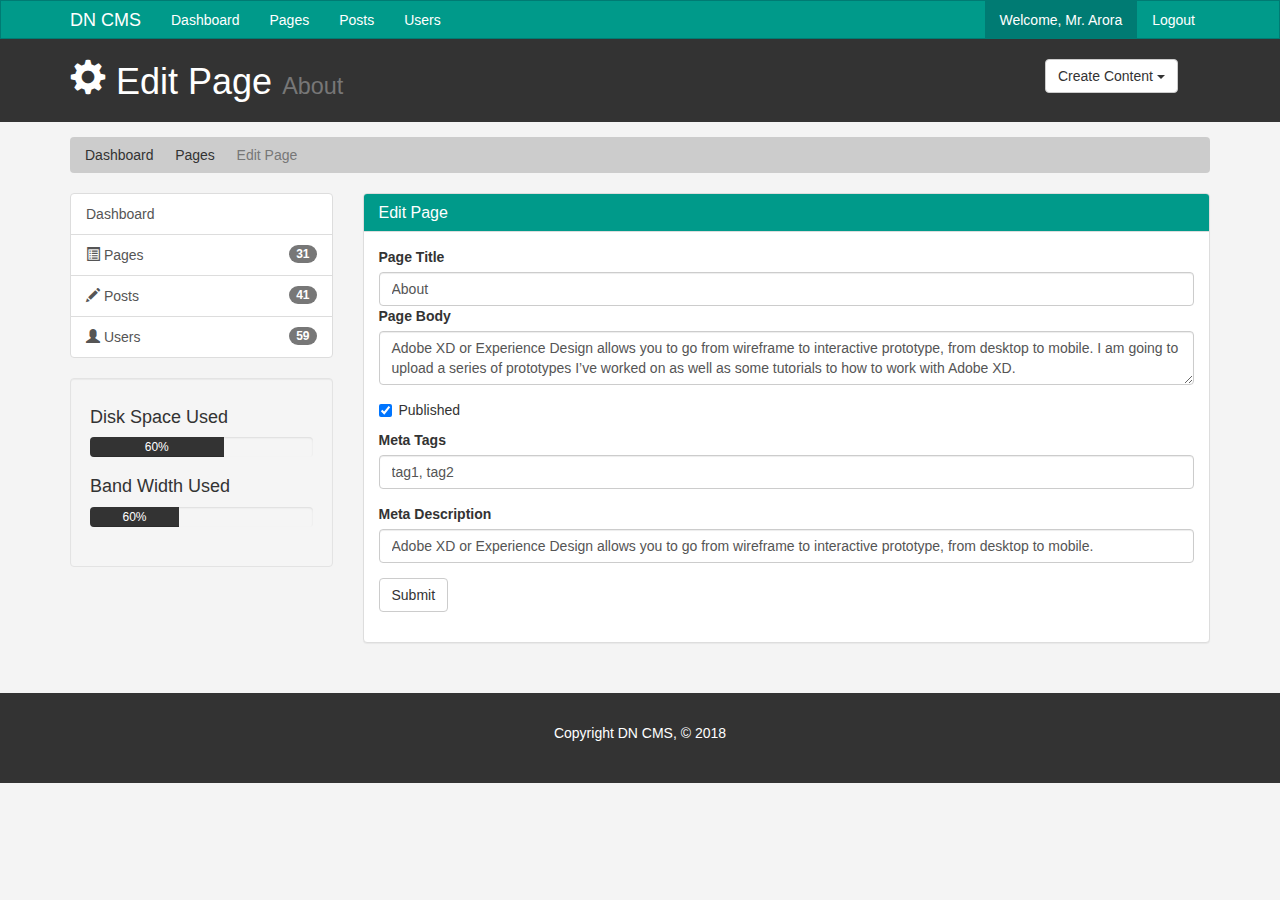
<file: dncms/edit.html>
<!DOCTYPE html>
<html lang="en">
  <head>
    <meta charset="utf-8">
    <meta http-equiv="X-UA-Compatible" content="IE=edge">
    <meta name="viewport" content="width=device-width, initial-scale=1">
    <meta name="author" content="">
    <link rel="icon" href="../../favicon.ico">

    <title>Edit | Dashboard</title>

    <!-- Bootstrap core CSS -->
    
    <link href="css/bootstrap.min.css" rel="stylesheet">
    <link href="css/style.css" rel="stylesheet">

  </head>

  <body>

    <nav class="navbar navbar-default">
      <div class="container">
        <div class="navbar-header">
          <button type="button" class="navbar-toggle collapsed" data-toggle="collapse" data-target="#navbar" aria-expanded="false" aria-controls="navbar">
            <span class="sr-only">Toggle navigation</span>
            <span class="icon-bar"></span>
            <span class="icon-bar"></span>
            <span class="icon-bar"></span>
          </button>
          <a class="navbar-brand" href="#">DN CMS</a>
        </div>
        <div id="navbar" class="collapse navbar-collapse">
          <ul class="nav navbar-nav">
            <li><a href="index.html">Dashboard</a></li>
            <li><a href="pages.html">Pages</a></li>
            <li><a href="posts.html">Posts</a></li>
            <li><a href="users.html">Users</a></li>
          </ul>
          <ul class="nav navbar-nav navbar-right">
            <li class="active"><a href="index.html">Welcome, Mr. Arora</a></li>
            <li><a href="login.html">Logout</a></li>
          </ul>
        </div><!--/.nav-collapse -->
      </div>
    </nav>

    <header id="header">
    <div class="container">
    	<div class="row">
    		<div class="col-md-10">
    			<h1><span class="glyphicon glyphicon-cog" aria-hidden="true"></span> Edit Page <small>About</small></h1>

    		</div>
    		<div class="col-md-2">
			    			<div class="dropdown create">
			  <button class="btn btn-default dropdown-toggle" type="button" id="dropdownMenu1" data-toggle="dropdown" aria-haspopup="true" aria-expanded="true">
			    Create Content
			    <span class="caret"></span>
			  </button>
			  <ul class="dropdown-menu" aria-labelledby="dropdownMenu1">
			    <li><a type="button" data-toggle="modal" data-target="#addPage">Add Page</a></li>
			    <li><a type="button" data-toggle="modal" data-target="#addPost">Add Post</a></li>
			    <li><a type="button" data-toggle="modal" data-target="#addUser">Add User</a></li>
			  </ul>
			</div>
    			
    		</div>

    	</div>


    </div>
   



    </header>

    <section id="breadcrumb">
    	<div class="container">
    		<ol class="breadcrumb">
    			<li><a href="index.html">Dashboard</a></li>
    			<li><a href="page.html">Pages</a></li>
    			<li class="active">Edit Page</li>

    		</ol>
    	</div>
    </section>

    <section id="main">
    <div class="container">
    	<div class="row">
    		<div class="col-md-3">
			    			<div class="list-group">
			  <a href="index.html" class="list-group-item >
			    <span class="glyphicon glyphicon-cog" aria-hidden="true"></span> Dashboard
			  </a>
			  <a href="pages.html" class="list-group-item"><span class="glyphicon glyphicon-list-alt" aria-hidden="true"></span> Pages <span class="badge">31</span></a>
			  <a href="posts.html" class="list-group-item "><span class="glyphicon glyphicon-pencil" aria-hidden="true"></span> Posts <span class="badge">41</span></a>
			  <a href="users.html" class="list-group-item"><span class="glyphicon glyphicon-user" aria-hidden="true"></span> Users <span class="badge">59</span></a>
			</div>
			<div class="well ">
			<h4>Disk Space Used</h4>
							<div class="progress">
			  <div class="progress-bar" role="progressbar" aria-valuenow="60" aria-valuemin="0" aria-valuemax="100" style="width: 60%;">
			    60%
			  </div>
			</div>
			<h4>Band Width Used</h4>
							<div class="progress">
			  <div class="progress-bar" role="progressbar" aria-valuenow="60" aria-valuemin="0" aria-valuemax="100" style="width: 40%;">
			    60%
			  </div>
			</div>

			</div>
    		</div>
    		<div class="col-md-9">
    					<!-- Website Overview -->
			    			<div class="panel panel-default">
			  <div class="panel-heading main-color-bg">
			    <h3 class="panel-title">Edit Page</h3>
			  </div>
			  <div class="panel-body">
			  <form>
			  <div class="form-group">
			<label>Page Title</label>
			<input type="text" class="form-control" placeholder="Page Title" value="About">
			<div class="form-group">
			<label>Page Body</label>
			<textarea name="editor1" class="form-control" placeholder="Page Body">Adobe XD or Experience Design allows you to go from wireframe to interactive prototype, from desktop to mobile. I am going to upload a series of prototypes I’ve worked on as well as some tutorials to how to work with Adobe XD.</textarea>
			</div>
			<div class="checkbox">
				<label><input type="checkbox" checked>Published</label>
			</div>
			<div class="form-group">
			<label>Meta Tags</label>
			<input type="text" class="form-control" placeholder="Add some tags" value="tag1, tag2">
			</div>
			<div class="form-group">
			<label>Meta Description</label>
			<input type="text" class="form-control" placeholder="Add Meta description" value="Adobe XD or Experience Design allows you to go from wireframe to interactive prototype, from desktop to mobile.">
			</div>
			<input type="submit" class="btn btn-default" value="Submit">
      	</div>
			  </form>
			    
			  </div>
			</div>

			<!-- Latest Users -->

			

    </div>
    	

    </section>

    <footer id="footer"><p>Copyright DN CMS, &copy; 2018</p></footer>

     <!-- Modals -->

     <!-- Add Page -->
     <div class="modal fade" id="addPage" tabindex="-1" role="dialog" aria-labelledby="myModalLabel">
  <div class="modal-dialog" role="document">
    <div class="modal-content">
    <form>
      <div class="modal-header">
        <button type="button" class="close" data-dismiss="modal" aria-label="Close"><span aria-hidden="true">&times;</span></button>
        <h4 class="modal-title" id="myModalLabel">Add Page</h4>
      </div>
      <div class="modal-body">
      	<div class="form-group">
			<label>Page Title</label>
			<input type="text" class="form-control" placeholder="Page Title">
			<div class="form-group">
			<label>Page Body</label>
			<textarea name="editor1" class="form-control" placeholder="Page Body"></textarea>
			</div>
			<div class="checkbox">
				<label><input type="checkbox">Published</label>
			</div>
			<div class="form-group">
			<label>Meta Tags</label>
			<input type="text" class="form-control" placeholder="Add some tags">
			</div>
			<div class="form-group">
			<label>Meta Description</label>
			<input type="text" class="form-control" placeholder="Add Meta description">
			</div>
      	</div>
      </div>
      <div class="modal-footer">
        <button type="button" class="btn btn-default" data-dismiss="modal">Close</button>
        <button type="submit" class="btn btn-primary">Save changes</button>
      </div>
      </form>
    </div>
  </div>
</div>

<!-- Add User -->
    <div class="modal fade" id="addUser" tabindex="-1" role="dialog" aria-labelledby="myModalLabel">
      <div class="modal-dialog" role="document">
        <div class="modal-content">
          <form>
            <div class="modal-header">
              <button type="button" class="close" data-dismiss="modal" aria-label="Close"><span aria-hidden="true">&times;</span></button>
              <h4 class="modal-title" id="myModalLabel">Add User</h4>
            </div>
            <div class="modal-body">
            <div class="form-group">
            <label>Username</label>
            <input type="text" class="form-control" placeholder="Username">
            <label>Email</label>
            <input type="email" class="form-control" placeholder="Email">
            <label>Choose password</label>
            <input type="password" class="form-control" placeholder="Password">
            <label>Confirm password</label>
            <input type="password" class="form-control" placeholder="Password confirmation">
            </div>
            </div>
            <div class="modal-footer">
              <button type="button" class="btn btn-default" data-dismiss="modal">Close</button>
              <button type="submit" class="btn btn-primary">Save changes</button>
            </div>
            </form>
        </div>
      </div>
    </div>

    <!-- Add Post -->
    <div class="modal fade" id="addPost" tabindex="-1" role="dialog" aria-labelledby="myModalLabel">
      <div class="modal-dialog" role="document">
        <div class="modal-content">
        <form>
          <div class="modal-header">
            <button type="button" class="close" data-dismiss="modal" aria-label="Close"><span aria-hidden="true">&times;</span></button>
            <h4 class="modal-title" id="myModalLabel">Add Post</h4>
          </div>
          <div class="modal-body">
            <div class="form-group">
          <label>Post Title</label>
          <input type="text" class="form-control" placeholder="Post Title">
          <div class="form-group">
          <label>Post Body</label>
          <textarea name="editor2" class="form-control" placeholder="Page Body"></textarea>
          </div>
          <div class="checkbox">
            <label><input type="checkbox">Published</label>
          </div>
          <div class="form-group">
          <label>Meta Tags</label>
          <input type="text" class="form-control" placeholder="Add some tags">
          </div>
          <div class="form-group">
          <label>Meta Description</label>
          <input type="text" class="form-control" placeholder="Add Meta description">
          </div>
            </div>
          </div>
          <div class="modal-footer">
            <button type="button" class="btn btn-default" data-dismiss="modal">Close</button>
            <button type="submit" class="btn btn-primary">Save changes</button>
          </div>
          </form>
        </div>
      </div>
    </div>

    <!-- Bootstrap core JavaScript
    ================================================== -->
    <!-- Placed at the end of the document so the pages load faster -->
    <script src="http://cdn.ckeditor.com/4.6.2/standard/ckeditor.js"></script>
    <script>
            CKEDITOR.replace( 'editor1' );
            CKEDITOR.replace( 'editor2' );
    </script>
    <script src="https://ajax.googleapis.com/ajax/libs/jquery/1.12.4/jquery.min.js"></script>
    <script src="js/bootstrap.min.js"></script>
    <!-- IE10 viewport hack for Surface/desktop Windows 8 bug -->
  </body>
</html>
</file>
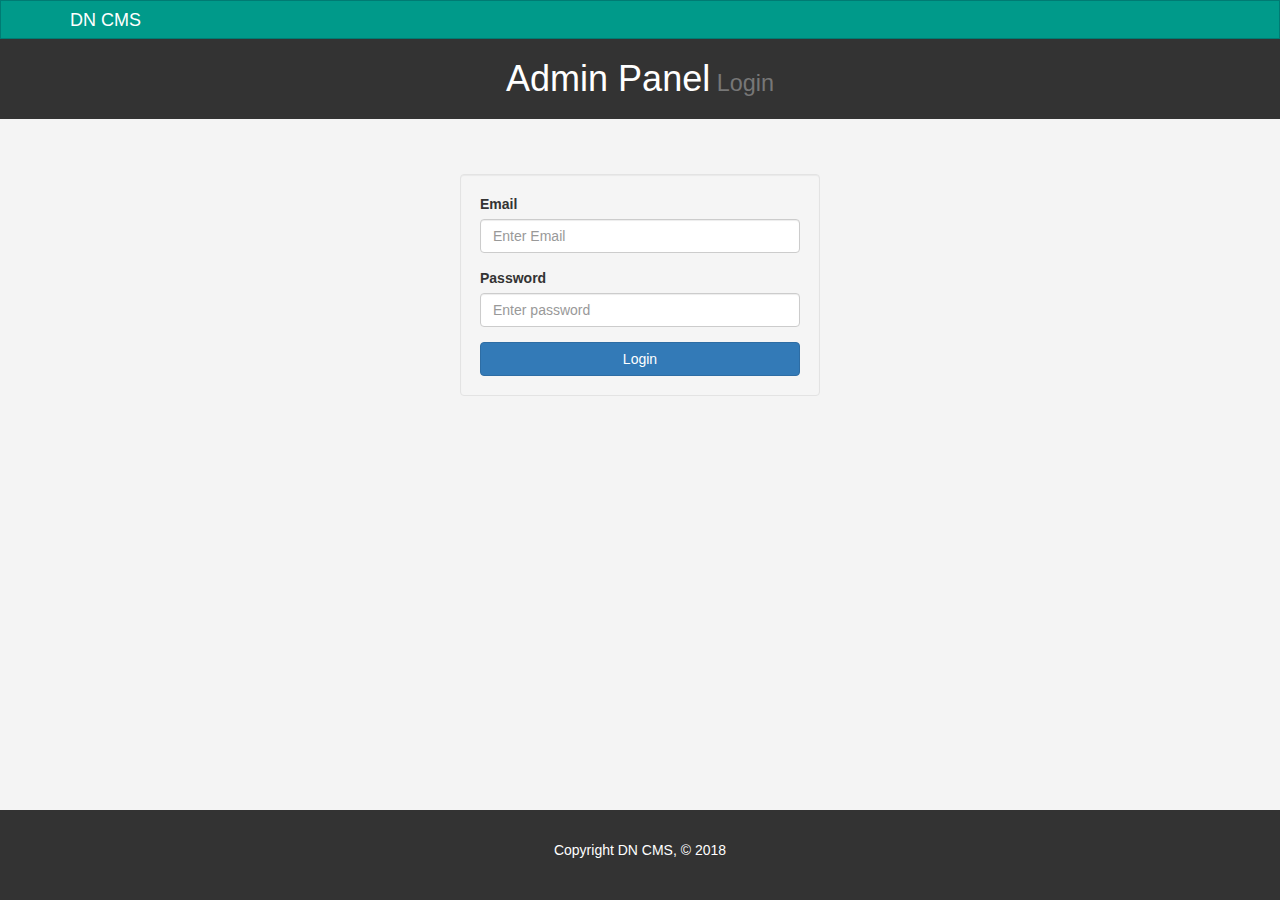
<file: dncms/login.html>
<!DOCTYPE html>
<html lang="en">
  <head>
    <meta charset="utf-8">
    <meta http-equiv="X-UA-Compatible" content="IE=edge">
    <meta name="viewport" content="width=device-width, initial-scale=1">
    <meta name="author" content="">
    <link rel="icon" href="../../favicon.ico">

    <title>Login | DN</title>

    <!-- Bootstrap core CSS -->
    
    <link href="css/bootstrap.min.css" rel="stylesheet">
    <link href="css/style.css" rel="stylesheet">

  </head>

  <body>

    <nav class="navbar navbar-default">
      <div class="container">
        <div class="navbar-header">
          <button type="button" class="navbar-toggle collapsed" data-toggle="collapse" data-target="#navbar" aria-expanded="false" aria-controls="navbar">
            <span class="sr-only">Toggle navigation</span>
            <span class="icon-bar"></span>
            <span class="icon-bar"></span>
            <span class="icon-bar"></span>
          </button>
          <a class="navbar-brand" href="#">DN CMS</a>
        </div>
        <div id="navbar" class="collapse navbar-collapse">
          
          
        </div><!--/.nav-collapse -->
      </div>
    </nav>

    <header id="header">
    <div class="container">
    	<div class="row">
    		<div class="col-md-12">
    			<h1 class="text-center">Admin Panel<small> Login</small></h1>
    		</div>
    		</div>
    </header>


    <section id="main">
    <div class="container">
    	<div class="row">
    		<div class="col-md-4 col-md-offset-4">
    		<form id="login" action="index.html" class="well">
    		<div class="form-group">
    			<label>Email</label>
    			<input type="text" class="form-control" placeholder="Enter Email">
    		</div>
    		<div class="form-group">
    			<label>Password</label>
    			<input type="password" class="form-control" placeholder="Enter password">
    		</div>
    		<button type="submit" class="btn btn-primary btn-block">Login</button>
    		</form>
			</div>
		</div>
    </div>
    </section>

    <footer id="footer" class="login-f"><p>Copyright DN CMS, &copy; 2018</p></footer>

     <!-- Modals -->

     <!-- Add Page -->
      




    <!-- Bootstrap core JavaScript
    ================================================== -->
    <!-- Placed at the end of the document so the pages load faster -->
    <script src="http://cdn.ckeditor.com/4.6.2/standard/ckeditor.js"></script>
    <script>
            CKEDITOR.replace( 'editor1' );
        </script>
    <script src="https://ajax.googleapis.com/ajax/libs/jquery/1.12.4/jquery.min.js"></script>
    <script src="js/bootstrap.min.js"></script>
    <!-- IE10 viewport hack for Surface/desktop Windows 8 bug -->
  </body>
</html>
</file>
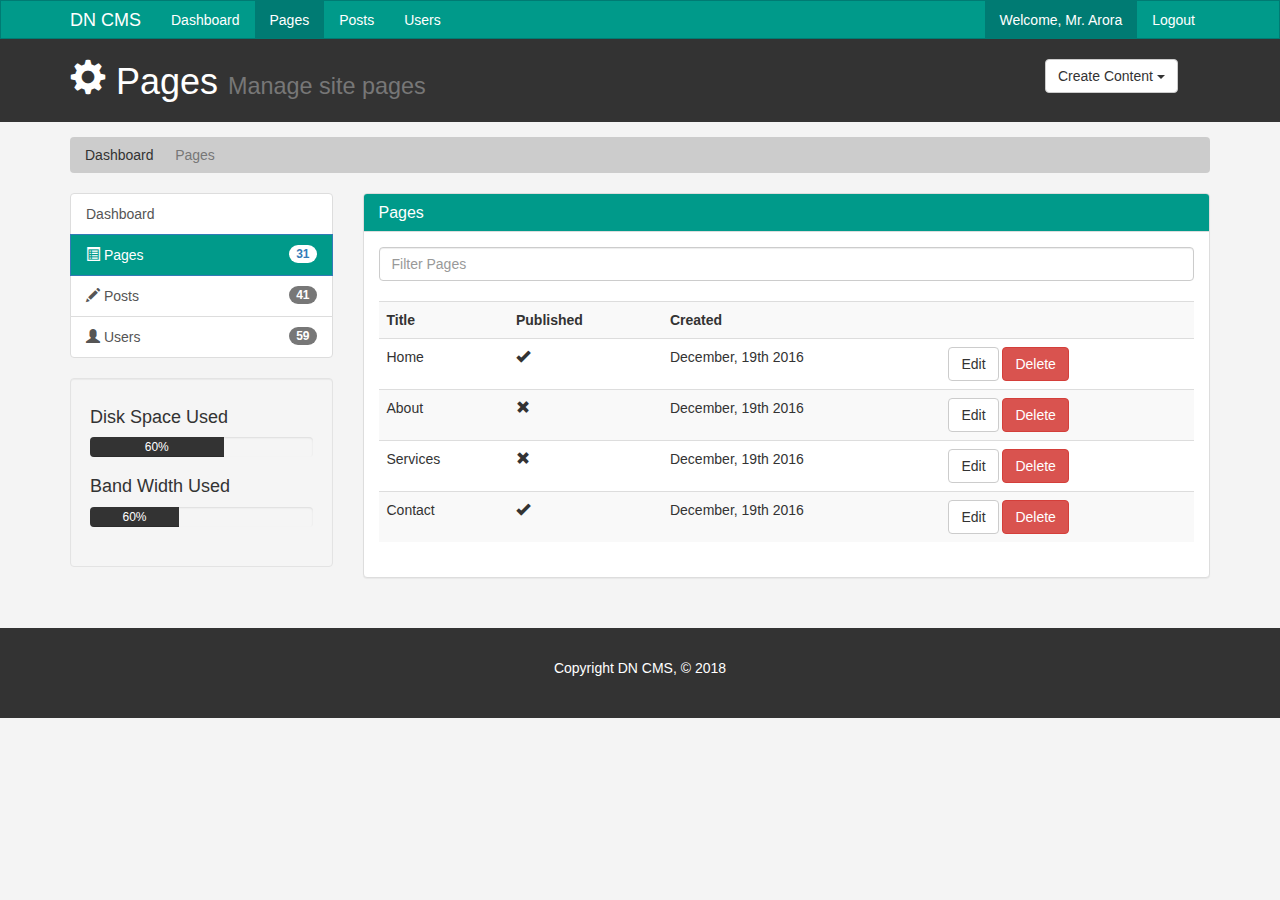
<file: dncms/pages.html>
<!DOCTYPE html>
<html lang="en">
  <head>
    <meta charset="utf-8">
    <meta http-equiv="X-UA-Compatible" content="IE=edge">
    <meta name="viewport" content="width=device-width, initial-scale=1">
    <meta name="author" content="">
    <link rel="icon" href="../../favicon.ico">

    <title>Pages | Dashboard</title>

    <!-- Bootstrap core CSS -->
    
    <link href="css/bootstrap.min.css" rel="stylesheet">
    <link href="css/style.css" rel="stylesheet">

  </head>

  <body>

    <nav class="navbar navbar-default">
      <div class="container">
        <div class="navbar-header">
          <button type="button" class="navbar-toggle collapsed" data-toggle="collapse" data-target="#navbar" aria-expanded="false" aria-controls="navbar">
            <span class="sr-only">Toggle navigation</span>
            <span class="icon-bar"></span>
            <span class="icon-bar"></span>
            <span class="icon-bar"></span>
          </button>
          <a class="navbar-brand" href="#">DN CMS</a>
        </div>
        <div id="navbar" class="collapse navbar-collapse">
          <ul class="nav navbar-nav">
            <li><a href="index.html">Dashboard</a></li>
            <li class="active"><a href="pages.html">Pages</a></li>
            <li><a href="posts.html">Posts</a></li>
            <li><a href="users.html">Users</a></li>
          </ul>
          <ul class="nav navbar-nav navbar-right">
            <li class="active"><a href="index.html">Welcome, Mr. Arora</a></li>
            <li><a href="login.html">Logout</a></li>
          </ul>
        </div><!--/.nav-collapse -->
      </div>
    </nav>

    <header id="header">
    <div class="container">
    	<div class="row">
    		<div class="col-md-10">
    			<h1><span class="glyphicon glyphicon-cog" aria-hidden="true"></span> Pages <small>Manage site pages</small></h1>

    		</div>
    		<div class="col-md-2">
			    			<div class="dropdown create">
			  <button class="btn btn-default dropdown-toggle" type="button" id="dropdownMenu1" data-toggle="dropdown" aria-haspopup="true" aria-expanded="true">
			    Create Content
			    <span class="caret"></span>
			  </button>
			  <ul class="dropdown-menu" aria-labelledby="dropdownMenu1">
			    <li><a type="button" data-toggle="modal" data-target="#addPage">Add Page</a></li>
			    <li><a type="button" data-toggle="modal" data-target="#addPost">Add Post</a></li>
			    <li><a type="button" data-toggle="modal" data-target="#addUser">Add User</a></li>
			  </ul>
			</div>
    			
    		</div>

    	</div>


    </div>
   



    </header>

    <section id="breadcrumb">
    	<div class="container">
    		<ol class="breadcrumb">
    			<li><a href="index.html">Dashboard</a></li>
    			<li class="active">Pages</li>

    		</ol>
    	</div>
    </section>

    <section id="main">
    <div class="container">
    	<div class="row">
    		<div class="col-md-3">
			    			<div class="list-group">
			  <a href="index.html" class="list-group-item >
			    <span class="glyphicon glyphicon-cog" aria-hidden="true"></span> Dashboard
			  </a>
			  <a href="pages.html" class="list-group-item active main-color-bg"><span class="glyphicon glyphicon-list-alt" aria-hidden="true"></span> Pages <span class="badge">31</span></a>
			  <a href="posts.html" class="list-group-item"><span class="glyphicon glyphicon-pencil" aria-hidden="true"></span> Posts <span class="badge">41</span></a>
			  <a href="users.html" class="list-group-item"><span class="glyphicon glyphicon-user" aria-hidden="true"></span> Users <span class="badge">59</span></a>
			</div>
			<div class="well ">
			<h4>Disk Space Used</h4>
							<div class="progress">
			  <div class="progress-bar" role="progressbar" aria-valuenow="60" aria-valuemin="0" aria-valuemax="100" style="width: 60%;">
			    60%
			  </div>
			</div>
			<h4>Band Width Used</h4>
							<div class="progress">
			  <div class="progress-bar" role="progressbar" aria-valuenow="60" aria-valuemin="0" aria-valuemax="100" style="width: 40%;">
			    60%
			  </div>
			</div>

			</div>
    		</div>
    		<div class="col-md-9">
    					<!-- Website Overview -->
			    			<div class="panel panel-default">
			  <div class="panel-heading main-color-bg">
			    <h3 class="panel-title">Pages</h3>
			  </div>
			  <div class="panel-body">
			  <div class="row">
			  	<div class="col-md-12">
			  		<input type="text" class="form-control" placeholder="Filter Pages">
			  	</div>
			  </div>
			  <br>
			  <table class="table table-striped table-hover">
				    	<tr>
				    	<th>Title</th>
				    	<th>Published</th>
				    	<th>Created</th>
				    	<th></th>
				    	</tr>
				    	<tr>
				    	<td>Home</td>
				    	<td><span class="glyphicon glyphicon-ok" aria-hidden="true"></span></td>
				    	<td>December, 19th 2016</td>
				    	<td><a class="btn btn-default" href="edit.html">Edit</a> <a class="btn btn-danger" href="#">Delete</a></td>
				    	</tr>
				    	<tr>
				    	<td>About</td>
				    	<td><span class="glyphicon glyphicon-remove" aria-hidden="true"></span></td>
				    	<td>December, 19th 2016</td>
				    	<td><a class="btn btn-default" href="edit.html">Edit</a> <a class="btn btn-danger" href="#">Delete</a></td>
				    	</tr>
				    	<tr>
				    	<td>Services</td>
				    	<td><span class="glyphicon glyphicon-remove" aria-hidden="true"></span></td>
				    	<td>December, 19th 2016</td>
				    	<td><a class="btn btn-default" href="edit.html">Edit</a> <a class="btn btn-danger" href="#">Delete</a></td>
				    	</tr>
				    	<tr>
				    	<td>Contact</td>
				    	<td><span class="glyphicon glyphicon-ok" aria-hidden="true"></span></td>
				    	<td>December, 19th 2016</td>
				    	<td><a class="btn btn-default" href="edit.html">Edit</a> <a class="btn btn-danger" href="#">Delete</a></td>
				    	</tr>
				    </table>
			    
			  </div>
			</div>

			<!-- Latest Users -->

			

    </div>
    	

    </section>

    <footer id="footer"><p>Copyright DN CMS, &copy; 2018</p></footer>

     <!-- Modals -->

     <!-- Add Page -->
     <div class="modal fade" id="addPage" tabindex="-1" role="dialog" aria-labelledby="myModalLabel">
  <div class="modal-dialog" role="document">
    <div class="modal-content">
    <form>
      <div class="modal-header">
        <button type="button" class="close" data-dismiss="modal" aria-label="Close"><span aria-hidden="true">&times;</span></button>
        <h4 class="modal-title" id="myModalLabel">Add Page</h4>
      </div>
      <div class="modal-body">
      	<div class="form-group">
			<label>Page Title</label>
			<input type="text" class="form-control" placeholder="Page Title">
			<div class="form-group">
			<label>Page Body</label>
			<textarea name="editor1" class="form-control" placeholder="Page Body"></textarea>
			</div>
			<div class="checkbox">
				<label><input type="checkbox">Published</label>
			</div>
			<div class="form-group">
			<label>Meta Tags</label>
			<input type="text" class="form-control" placeholder="Add some tags">
			</div>
			<div class="form-group">
			<label>Meta Description</label>
			<input type="text" class="form-control" placeholder="Add Meta description">
			</div>
      	</div>
      </div>
      <div class="modal-footer">
        <button type="button" class="btn btn-default" data-dismiss="modal">Close</button>
        <button type="submit" class="btn btn-primary">Save changes</button>
      </div>
      </form>
    </div>
  </div>
</div>

 <!-- Add User -->
    <div class="modal fade" id="addUser" tabindex="-1" role="dialog" aria-labelledby="myModalLabel">
      <div class="modal-dialog" role="document">
        <div class="modal-content">
          <form>
            <div class="modal-header">
              <button type="button" class="close" data-dismiss="modal" aria-label="Close"><span aria-hidden="true">&times;</span></button>
              <h4 class="modal-title" id="myModalLabel">Add User</h4>
            </div>
            <div class="modal-body">
            <div class="form-group">
            <label>Username</label>
            <input type="text" class="form-control" placeholder="Username">
            <label>Email</label>
            <input type="email" class="form-control" placeholder="Email">
            <label>Choose password</label>
            <input type="password" class="form-control" placeholder="Password">
            <label>Confirm password</label>
            <input type="password" class="form-control" placeholder="Password confirmation">
            </div>
            </div>
            <div class="modal-footer">
              <button type="button" class="btn btn-default" data-dismiss="modal">Close</button>
              <button type="submit" class="btn btn-primary">Save changes</button>
            </div>
            </form>
        </div>
      </div>
    </div>

    <!-- Add Post -->
    <div class="modal fade" id="addPost" tabindex="-1" role="dialog" aria-labelledby="myModalLabel">
      <div class="modal-dialog" role="document">
        <div class="modal-content">
        <form>
          <div class="modal-header">
            <button type="button" class="close" data-dismiss="modal" aria-label="Close"><span aria-hidden="true">&times;</span></button>
            <h4 class="modal-title" id="myModalLabel">Add Post</h4>
          </div>
          <div class="modal-body">
            <div class="form-group">
          <label>Post Title</label>
          <input type="text" class="form-control" placeholder="Post Title">
          <div class="form-group">
          <label>Post Body</label>
          <textarea name="editor2" class="form-control" placeholder="Page Body"></textarea>
          </div>
          <div class="checkbox">
            <label><input type="checkbox">Published</label>
          </div>
          <div class="form-group">
          <label>Meta Tags</label>
          <input type="text" class="form-control" placeholder="Add some tags">
          </div>
          <div class="form-group">
          <label>Meta Description</label>
          <input type="text" class="form-control" placeholder="Add Meta description">
          </div>
            </div>
          </div>
          <div class="modal-footer">
            <button type="button" class="btn btn-default" data-dismiss="modal">Close</button>
            <button type="submit" class="btn btn-primary">Save changes</button>
          </div>
          </form>
        </div>
      </div>
    </div>

    <!-- Bootstrap core JavaScript
    ================================================== -->
    <!-- Placed at the end of the document so the pages load faster -->
    <script src="http://cdn.ckeditor.com/4.6.2/standard/ckeditor.js"></script>
    <script>
            CKEDITOR.replace( 'editor1' );
            CKEDITOR.replace( 'editor2' );
    </script>
    <script src="https://ajax.googleapis.com/ajax/libs/jquery/1.12.4/jquery.min.js"></script>
    <script src="js/bootstrap.min.js"></script>
    <!-- IE10 viewport hack for Surface/desktop Windows 8 bug -->
  </body>
</html>
</file>
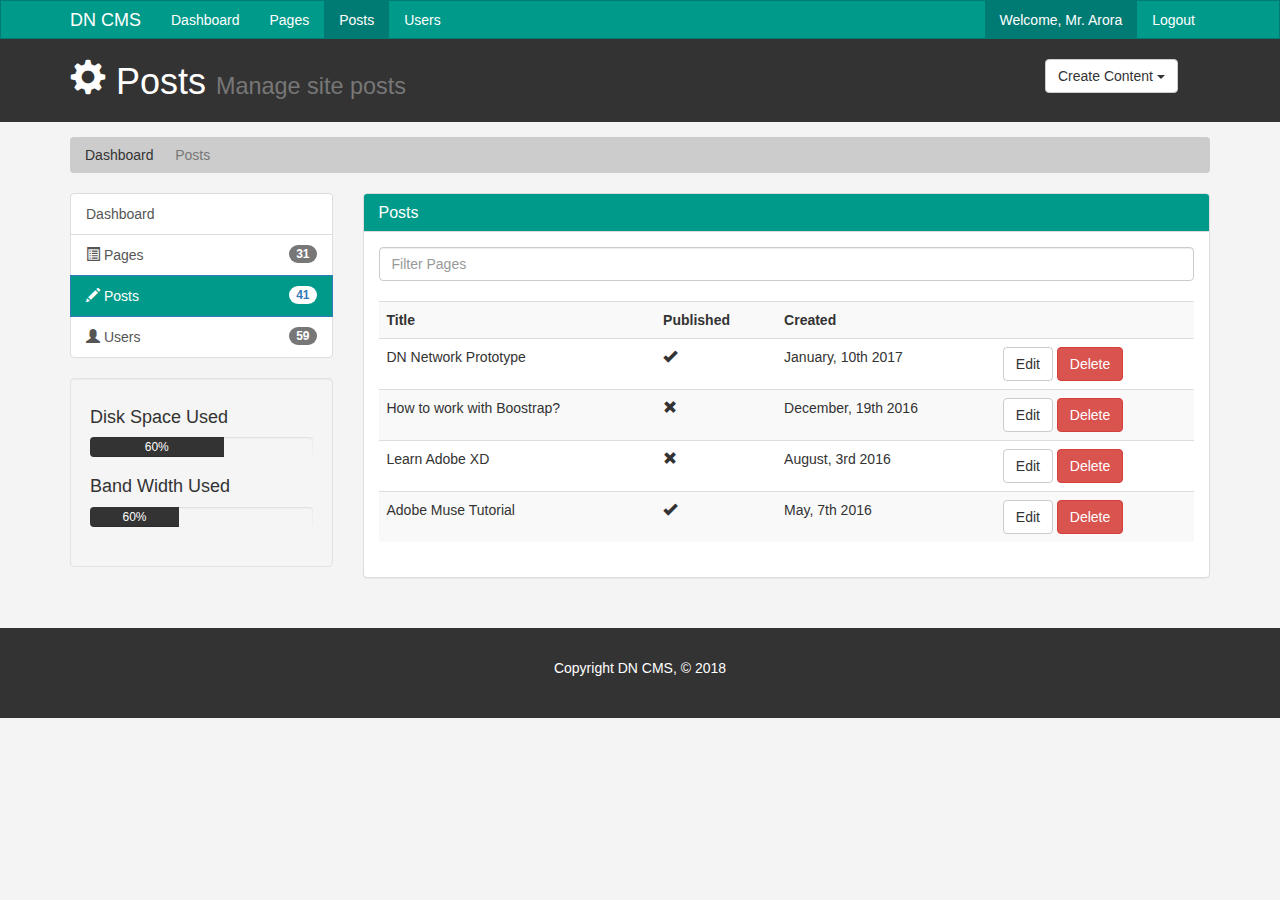
<file: dncms/posts.html>
<!DOCTYPE html>
<html lang="en">
  <head>
    <meta charset="utf-8">
    <meta http-equiv="X-UA-Compatible" content="IE=edge">
    <meta name="viewport" content="width=device-width, initial-scale=1">
    <meta name="author" content="">
    <link rel="icon" href="../../favicon.ico">

    <title>Posts | Dashboard</title>

    <!-- Bootstrap core CSS -->
    
    <link href="css/bootstrap.min.css" rel="stylesheet">
    <link href="css/style.css" rel="stylesheet">

  </head>

  <body>

    <nav class="navbar navbar-default">
      <div class="container">
        <div class="navbar-header">
          <button type="button" class="navbar-toggle collapsed" data-toggle="collapse" data-target="#navbar" aria-expanded="false" aria-controls="navbar">
            <span class="sr-only">Toggle navigation</span>
            <span class="icon-bar"></span>
            <span class="icon-bar"></span>
            <span class="icon-bar"></span>
          </button>
          <a class="navbar-brand" href="#">DN CMS</a>
        </div>
        <div id="navbar" class="collapse navbar-collapse">
          <ul class="nav navbar-nav">
            <li><a href="index.html">Dashboard</a></li>
            <li><a href="pages.html">Pages</a></li>
            <li class="active"><a href="posts.html">Posts</a></li>
            <li><a href="users.html">Users</a></li>
          </ul>
          <ul class="nav navbar-nav navbar-right">
            <li class="active"><a href="index.html">Welcome, Mr. Arora</a></li>
            <li><a href="login.html">Logout</a></li>
          </ul>
        </div><!--/.nav-collapse -->
      </div>
    </nav>

    <header id="header">
    <div class="container">
    	<div class="row">
    		<div class="col-md-10">
    			<h1><span class="glyphicon glyphicon-cog" aria-hidden="true"></span> Posts <small>Manage site posts</small></h1>

    		</div>
    		<div class="col-md-2">
			    			<div class="dropdown create">
			  <button class="btn btn-default dropdown-toggle" type="button" id="dropdownMenu1" data-toggle="dropdown" aria-haspopup="true" aria-expanded="true">
			    Create Content
			    <span class="caret"></span>
			  </button>
			  <ul class="dropdown-menu" aria-labelledby="dropdownMenu1">
			    <li><a type="button" data-toggle="modal" data-target="#addPage">Add Page</a></li>
			    <li><a type="button" data-toggle="modal" data-target="#addPost">Add Post</a></li>
			    <li><a type="button" data-toggle="modal" data-target="#addUser">Add User</a></li>
			  </ul>
			</div>
    			
    		</div>

    	</div>


    </div>
   



    </header>

    <section id="breadcrumb">
    	<div class="container">
    		<ol class="breadcrumb">
    			<li><a href="index.html">Dashboard</a></li>
    			<li class="active">Posts</li>

    		</ol>
    	</div>
    </section>

    <section id="main">
    <div class="container">
    	<div class="row">
    		<div class="col-md-3">
			    			<div class="list-group">
			  <a href="index.html" class="list-group-item >
			    <span class="glyphicon glyphicon-cog" aria-hidden="true"></span> Dashboard
			  </a>
			  <a href="pages.html" class="list-group-item"><span class="glyphicon glyphicon-list-alt" aria-hidden="true"></span> Pages <span class="badge">31</span></a>
			  <a href="posts.html" class="list-group-item  active main-color-bg"><span class="glyphicon glyphicon-pencil" aria-hidden="true"></span> Posts <span class="badge">41</span></a>
			  <a href="users.html" class="list-group-item"><span class="glyphicon glyphicon-user" aria-hidden="true"></span> Users <span class="badge">59</span></a>
			</div>
			<div class="well ">
			<h4>Disk Space Used</h4>
							<div class="progress">
			  <div class="progress-bar" role="progressbar" aria-valuenow="60" aria-valuemin="0" aria-valuemax="100" style="width: 60%;">
			    60%
			  </div>
			</div>
			<h4>Band Width Used</h4>
							<div class="progress">
			  <div class="progress-bar" role="progressbar" aria-valuenow="60" aria-valuemin="0" aria-valuemax="100" style="width: 40%;">
			    60%
			  </div>
			</div>

			</div>
    		</div>
    		<div class="col-md-9">
    					<!-- Website Overview -->
			    			<div class="panel panel-default">
			  <div class="panel-heading main-color-bg">
			    <h3 class="panel-title">Posts</h3>
			  </div>
			  <div class="panel-body">
			  <div class="row">
			  	<div class="col-md-12">
			  		<input type="text" class="form-control" placeholder="Filter Pages">
			  	</div>
			  </div>
			  <br>
			  <table class="table table-striped table-hover">
				    	<tr>
				    	<th>Title</th>
				    	<th>Published</th>
				    	<th>Created</th>
				    	<th></th>
				    	</tr>
				    	<tr>
				    	<td>DN Network Prototype</td>
				    	<td><span class="glyphicon glyphicon-ok" aria-hidden="true"></span></td>
				    	<td>January, 10th 2017</td>
				    	<td><a class="btn btn-default" href="edit.html">Edit</a> <a class="btn btn-danger" href="#">Delete</a></td>
				    	</tr>
				    	<tr>
				    	<td>How to work with Boostrap?</td>
				    	<td><span class="glyphicon glyphicon-remove" aria-hidden="true"></span></td>
				    	<td>December, 19th 2016</td>
				    	<td><a class="btn btn-default" href="edit.html">Edit</a> <a class="btn btn-danger" href="#">Delete</a></td>
				    	</tr>
				    	<tr>
				    	<td>Learn Adobe XD</td>
				    	<td><span class="glyphicon glyphicon-remove" aria-hidden="true"></span></td>
				    	<td>August, 3rd 2016</td>
				    	<td><a class="btn btn-default" href="edit.html">Edit</a> <a class="btn btn-danger" href="#">Delete</a></td>
				    	</tr>
				    	<tr>
				    	<td>Adobe Muse Tutorial</td>
				    	<td><span class="glyphicon glyphicon-ok" aria-hidden="true"></span></td>
				    	<td>May, 7th 2016</td>
				    	<td><a class="btn btn-default" href="edit.html">Edit</a> <a class="btn btn-danger" href="#">Delete</a></td>
				    	</tr>
				    </table>
			    
			  </div>
			</div>

			<!-- Latest Users -->

			

    </div>
    	

    </section>

    <footer id="footer"><p>Copyright DN CMS, &copy; 2018</p></footer>

     <!-- Modals -->

     <!-- Add Page -->
     <div class="modal fade" id="addPage" tabindex="-1" role="dialog" aria-labelledby="myModalLabel">
  <div class="modal-dialog" role="document">
    <div class="modal-content">
    <form>
      <div class="modal-header">
        <button type="button" class="close" data-dismiss="modal" aria-label="Close"><span aria-hidden="true">&times;</span></button>
        <h4 class="modal-title" id="myModalLabel">Add Page</h4>
      </div>
      <div class="modal-body">
      	<div class="form-group">
			<label>Page Title</label>
			<input type="text" class="form-control" placeholder="Page Title">
			<div class="form-group">
			<label>Page Body</label>
			<textarea name="editor1" class="form-control" placeholder="Page Body"></textarea>
			</div>
			<div class="checkbox">
				<label><input type="checkbox">Published</label>
			</div>
			<div class="form-group">
			<label>Meta Tags</label>
			<input type="text" class="form-control" placeholder="Add some tags">
			</div>
			<div class="form-group">
			<label>Meta Description</label>
			<input type="text" class="form-control" placeholder="Add Meta description">
			</div>
      	</div>
      </div>
      <div class="modal-footer">
        <button type="button" class="btn btn-default" data-dismiss="modal">Close</button>
        <button type="submit" class="btn btn-primary">Save changes</button>
      </div>
      </form>
    </div>
  </div>
</div>

<!-- Add User -->
    <div class="modal fade" id="addUser" tabindex="-1" role="dialog" aria-labelledby="myModalLabel">
      <div class="modal-dialog" role="document">
        <div class="modal-content">
          <form>
            <div class="modal-header">
              <button type="button" class="close" data-dismiss="modal" aria-label="Close"><span aria-hidden="true">&times;</span></button>
              <h4 class="modal-title" id="myModalLabel">Add User</h4>
            </div>
            <div class="modal-body">
            <div class="form-group">
            <label>Username</label>
            <input type="text" class="form-control" placeholder="Username">
            <label>Email</label>
            <input type="email" class="form-control" placeholder="Email">
            <label>Choose password</label>
            <input type="password" class="form-control" placeholder="Password">
            <label>Confirm password</label>
            <input type="password" class="form-control" placeholder="Password confirmation">
            </div>
            </div>
            <div class="modal-footer">
              <button type="button" class="btn btn-default" data-dismiss="modal">Close</button>
              <button type="submit" class="btn btn-primary">Save changes</button>
            </div>
            </form>
        </div>
      </div>
    </div>

    <!-- Add Post -->
    <div class="modal fade" id="addPost" tabindex="-1" role="dialog" aria-labelledby="myModalLabel">
      <div class="modal-dialog" role="document">
        <div class="modal-content">
        <form>
          <div class="modal-header">
            <button type="button" class="close" data-dismiss="modal" aria-label="Close"><span aria-hidden="true">&times;</span></button>
            <h4 class="modal-title" id="myModalLabel">Add Post</h4>
          </div>
          <div class="modal-body">
            <div class="form-group">
          <label>Post Title</label>
          <input type="text" class="form-control" placeholder="Post Title">
          <div class="form-group">
          <label>Post Body</label>
          <textarea name="editor2" class="form-control" placeholder="Page Body"></textarea>
          </div>
          <div class="checkbox">
            <label><input type="checkbox">Published</label>
          </div>
          <div class="form-group">
          <label>Meta Tags</label>
          <input type="text" class="form-control" placeholder="Add some tags">
          </div>
          <div class="form-group">
          <label>Meta Description</label>
          <input type="text" class="form-control" placeholder="Add Meta description">
          </div>
            </div>
          </div>
          <div class="modal-footer">
            <button type="button" class="btn btn-default" data-dismiss="modal">Close</button>
            <button type="submit" class="btn btn-primary">Save changes</button>
          </div>
          </form>
        </div>
      </div>
    </div>

    <!-- Bootstrap core JavaScript
    ================================================== -->
    <!-- Placed at the end of the document so the pages load faster -->
    <script src="http://cdn.ckeditor.com/4.6.2/standard/ckeditor.js"></script>
    <script>
            CKEDITOR.replace( 'editor1' );
            CKEDITOR.replace( 'editor2' );
    </script>


    <!-- Bootstrap core JavaScript
    ================================================== -->
    <!-- Placed at the end of the document so the pages load faster -->
    <script src="http://cdn.ckeditor.com/4.6.2/standard/ckeditor.js"></script>
    <script>
            CKEDITOR.replace( 'editor1' );
        </script>
    <script src="https://ajax.googleapis.com/ajax/libs/jquery/1.12.4/jquery.min.js"></script>
    <script src="js/bootstrap.min.js"></script>
    <!-- IE10 viewport hack for Surface/desktop Windows 8 bug -->
  </body>
</html>
</file>
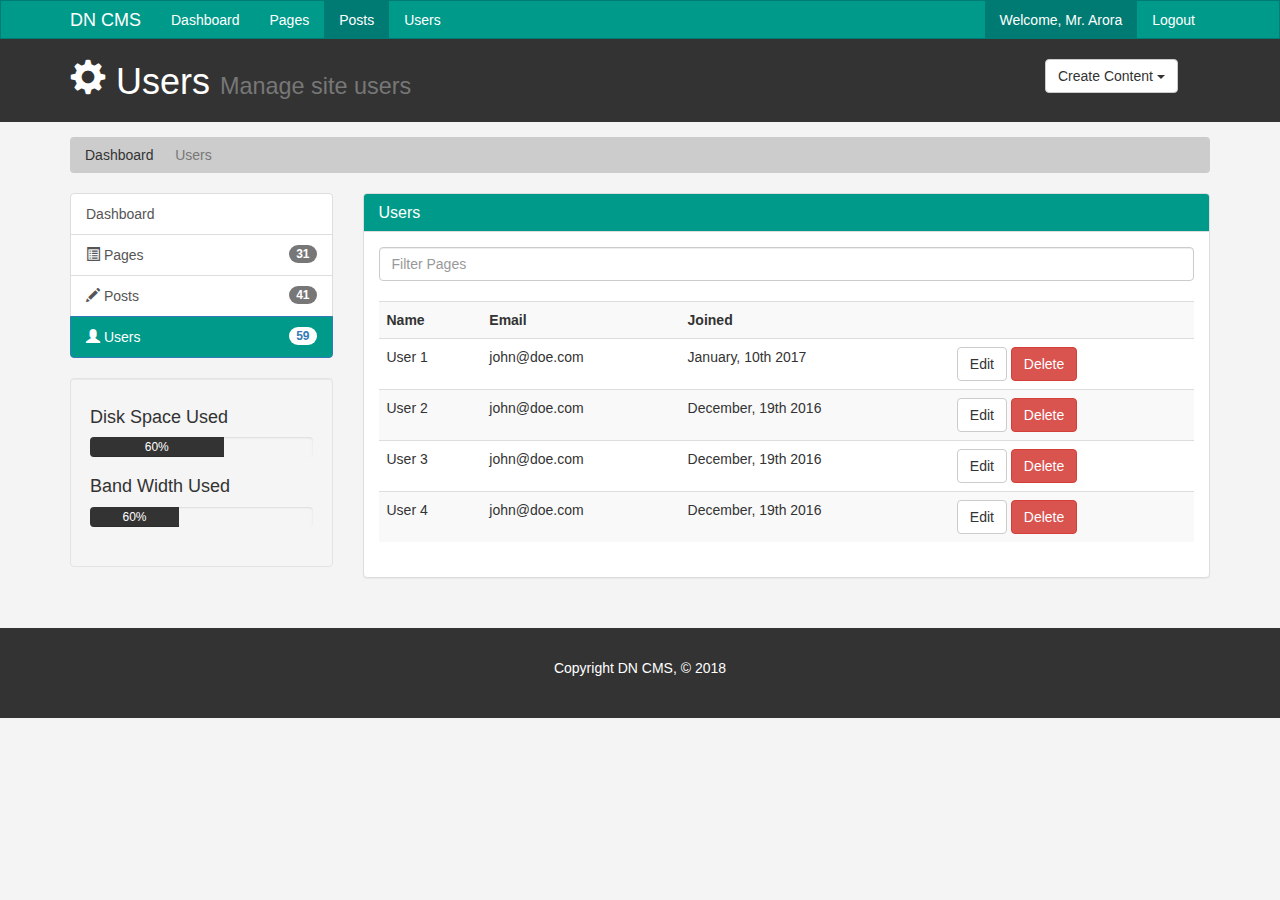
<file: dncms/users.html>
<!DOCTYPE html>
<html lang="en">
  <head>
    <meta charset="utf-8">
    <meta http-equiv="X-UA-Compatible" content="IE=edge">
    <meta name="viewport" content="width=device-width, initial-scale=1">
    <meta name="author" content="">
    <link rel="icon" href="../../favicon.ico">

    <title>Users | Dashboard</title>

    <!-- Bootstrap core CSS -->
    
    <link href="css/bootstrap.min.css" rel="stylesheet">
    <link href="css/style.css" rel="stylesheet">

  </head>

  <body>

    <nav class="navbar navbar-default">
      <div class="container">
        <div class="navbar-header">
          <button type="button" class="navbar-toggle collapsed" data-toggle="collapse" data-target="#navbar" aria-expanded="false" aria-controls="navbar">
            <span class="sr-only">Toggle navigation</span>
            <span class="icon-bar"></span>
            <span class="icon-bar"></span>
            <span class="icon-bar"></span>
          </button>
          <a class="navbar-brand" href="#">DN CMS</a>
        </div>
        <div id="navbar" class="collapse navbar-collapse">
          <ul class="nav navbar-nav">
            <li><a href="index.html">Dashboard</a></li>
            <li><a href="pages.html">Pages</a></li>
            <li class="active"><a href="posts.html">Posts</a></li>
            <li><a href="users.html">Users</a></li>
          </ul>
          <ul class="nav navbar-nav navbar-right">
            <li class="active"><a href="index.html">Welcome, Mr. Arora</a></li>
            <li><a href="login.html">Logout</a></li>
          </ul>
        </div><!--/.nav-collapse -->
      </div>
    </nav>

    <header id="header">
    <div class="container">
    	<div class="row">
    		<div class="col-md-10">
    			<h1><span class="glyphicon glyphicon-cog" aria-hidden="true"></span> Users <small>Manage site users</small></h1>

    		</div>
    		<div class="col-md-2">
			    			<div class="dropdown create">
			  <button class="btn btn-default dropdown-toggle" type="button" id="dropdownMenu1" data-toggle="dropdown" aria-haspopup="true" aria-expanded="true">
			    Create Content
			    <span class="caret"></span>
			  </button>
			  <ul class="dropdown-menu" aria-labelledby="dropdownMenu1">
			    <li><a type="button" data-toggle="modal" data-target="#addPage">Add Page</a></li>
			    <li><a type="button" data-toggle="modal" data-target="#addPost">Add Post</a></li>
			    <li><a type="button" data-toggle="modal" data-target="#addUser">Add User</a></li>
			  </ul>
			</div>
    			
    		</div>

    	</div>


    </div>
   



    </header>

    <section id="breadcrumb">
    	<div class="container">
    		<ol class="breadcrumb">
    			<li><a href="index.html">Dashboard</a></li>
    			<li class="active">Users</li>

    		</ol>
    	</div>
    </section>

    <section id="main">
    <div class="container">
    	<div class="row">
    		<div class="col-md-3">
			    			<div class="list-group">
			  <a href="index.html" class="list-group-item >
			    <span class="glyphicon glyphicon-cog" aria-hidden="true"></span> Dashboard
			  </a>
			  <a href="pages.html" class="list-group-item"><span class="glyphicon glyphicon-list-alt" aria-hidden="true"></span> Pages <span class="badge">31</span></a>
			  <a href="posts.html" class="list-group-item "><span class="glyphicon glyphicon-pencil" aria-hidden="true"></span> Posts <span class="badge">41</span></a>
			  <a href="users.html" class="list-group-item  active main-color-bg"><span class="glyphicon glyphicon-user" aria-hidden="true"></span> Users <span class="badge">59</span></a>
			</div>
			<div class="well ">
			<h4>Disk Space Used</h4>
							<div class="progress">
			  <div class="progress-bar" role="progressbar" aria-valuenow="60" aria-valuemin="0" aria-valuemax="100" style="width: 60%;">
			    60%
			  </div>
			</div>
			<h4>Band Width Used</h4>
							<div class="progress">
			  <div class="progress-bar" role="progressbar" aria-valuenow="60" aria-valuemin="0" aria-valuemax="100" style="width: 40%;">
			    60%
			  </div>
			</div>

			</div>
    		</div>
    		<div class="col-md-9">
    					<!-- Website Overview -->
			    			<div class="panel panel-default">
			  <div class="panel-heading main-color-bg">
			    <h3 class="panel-title">Users</h3>
			  </div>
			  <div class="panel-body">
			  <div class="row">
			  	<div class="col-md-12">
			  		<input type="text" class="form-control" placeholder="Filter Pages">
			  	</div>
			  </div>
			  <br>
			  <table class="table table-striped table-hover">
				    	<tr>
				    	<th>Name</th>
				    	<th>Email</th>
				    	<th>Joined</th>
				    	<th></th>
				    	</tr>
				    	<tr>
				    	<td>User 1</td>
				    	<td>john@doe.com</td>
				    	<td>January, 10th 2017</td>
				    	<td><a class="btn btn-default" href="edit.html">Edit</a> <a class="btn btn-danger" href="#">Delete</a></td>
				    	</tr>
				    	<tr>
				    	<td>User 2</td>
				    	<td>john@doe.com</td>
				    	<td>December, 19th 2016</td>
				    	<td><a class="btn btn-default" href="edit.html">Edit</a> <a class="btn btn-danger" href="#">Delete</a></td>
				    	</tr>
				    	<tr>
				    	<td>User 3</td>
				    	<td>john@doe.com</td>
				    	<td>December, 19th 2016</td>
				    	<td><a class="btn btn-default" href="edit.html">Edit</a> <a class="btn btn-danger" href="#">Delete</a></td>
				    	</tr>
				    	<tr>
				    	<td>User 4</td>
				    	<td>john@doe.com</td>
				    	<td>December, 19th 2016</td>
				    	<td><a class="btn btn-default" href="edit.html">Edit</a> <a class="btn btn-danger" href="#">Delete</a></td>
				    	</tr>
				    </table>
			    
			  </div>
			</div>

			<!-- Latest Users -->

			

    </div>
    	

    </section>

    <footer id="footer"><p>Copyright DN CMS, &copy; 2018</p></footer>

     <!-- Modals -->

     <!-- Add Page -->
     <div class="modal fade" id="addPage" tabindex="-1" role="dialog" aria-labelledby="myModalLabel">
  <div class="modal-dialog" role="document">
    <div class="modal-content">
    <form>
      <div class="modal-header">
        <button type="button" class="close" data-dismiss="modal" aria-label="Close"><span aria-hidden="true">&times;</span></button>
        <h4 class="modal-title" id="myModalLabel">Add Page</h4>
      </div>
      <div class="modal-body">
      	<div class="form-group">
			<label>Page Title</label>
			<input type="text" class="form-control" placeholder="Page Title">
			<div class="form-group">
			<label>Page Body</label>
			<textarea name="editor1" class="form-control" placeholder="Page Body"></textarea>
			</div>
			<div class="checkbox">
				<label><input type="checkbox">Published</label>
			</div>
			<div class="form-group">
			<label>Meta Tags</label>
			<input type="text" class="form-control" placeholder="Add some tags">
			</div>
			<div class="form-group">
			<label>Meta Description</label>
			<input type="text" class="form-control" placeholder="Add Meta description">
			</div>
      	</div>
      </div>
      <div class="modal-footer">
        <button type="button" class="btn btn-default" data-dismiss="modal">Close</button>
        <button type="submit" class="btn btn-primary">Save changes</button>
      </div>
      </form>
    </div>
  </div>
</div>

<!-- Add User -->
    <div class="modal fade" id="addUser" tabindex="-1" role="dialog" aria-labelledby="myModalLabel">
      <div class="modal-dialog" role="document">
        <div class="modal-content">
          <form>
            <div class="modal-header">
              <button type="button" class="close" data-dismiss="modal" aria-label="Close"><span aria-hidden="true">&times;</span></button>
              <h4 class="modal-title" id="myModalLabel">Add User</h4>
            </div>
            <div class="modal-body">
            <div class="form-group">
            <label>Username</label>
            <input type="text" class="form-control" placeholder="Username">
            <label>Email</label>
            <input type="email" class="form-control" placeholder="Email">
            <label>Choose password</label>
            <input type="password" class="form-control" placeholder="Password">
            <label>Confirm password</label>
            <input type="password" class="form-control" placeholder="Password confirmation">
            </div>
            </div>
            <div class="modal-footer">
              <button type="button" class="btn btn-default" data-dismiss="modal">Close</button>
              <button type="submit" class="btn btn-primary">Save changes</button>
            </div>
            </form>
        </div>
      </div>
    </div>

    <!-- Add Post -->
    <div class="modal fade" id="addPost" tabindex="-1" role="dialog" aria-labelledby="myModalLabel">
      <div class="modal-dialog" role="document">
        <div class="modal-content">
        <form>
          <div class="modal-header">
            <button type="button" class="close" data-dismiss="modal" aria-label="Close"><span aria-hidden="true">&times;</span></button>
            <h4 class="modal-title" id="myModalLabel">Add Post</h4>
          </div>
          <div class="modal-body">
            <div class="form-group">
          <label>Post Title</label>
          <input type="text" class="form-control" placeholder="Post Title">
          <div class="form-group">
          <label>Post Body</label>
          <textarea name="editor2" class="form-control" placeholder="Page Body"></textarea>
          </div>
          <div class="checkbox">
            <label><input type="checkbox">Published</label>
          </div>
          <div class="form-group">
          <label>Meta Tags</label>
          <input type="text" class="form-control" placeholder="Add some tags">
          </div>
          <div class="form-group">
          <label>Meta Description</label>
          <input type="text" class="form-control" placeholder="Add Meta description">
          </div>
            </div>
          </div>
          <div class="modal-footer">
            <button type="button" class="btn btn-default" data-dismiss="modal">Close</button>
            <button type="submit" class="btn btn-primary">Save changes</button>
          </div>
          </form>
        </div>
      </div>
    </div>

    <!-- Bootstrap core JavaScript
    ================================================== -->
    <!-- Placed at the end of the document so the pages load faster -->
    <script src="http://cdn.ckeditor.com/4.6.2/standard/ckeditor.js"></script>
    <script>
            CKEDITOR.replace( 'editor1' );
            CKEDITOR.replace( 'editor2' );
    </script>
    <script src="https://ajax.googleapis.com/ajax/libs/jquery/1.12.4/jquery.min.js"></script>
    <script src="js/bootstrap.min.js"></script>
    <!-- IE10 viewport hack for Surface/desktop Windows 8 bug -->
  </body>
</html>
</file>
<file: dncms/css/style.css>
body{
  background: #f4f4f4;
}
/* Navbar */
.navbar{
  min-height: 37px !important;
  margin-bottom: 0;
  border-radius: 0;

}

.navbar-nav > li > a, .navbar-brand{

  padding-top: 9px !important;
  padding-bottom: 0 !important;
  height: 37px;
}
.navbar-default {
  background-color: #009a8a;
  border-color: #007b73;
}
.navbar-default .navbar-brand {
  color: #ffffff;
}
.navbar-default .navbar-brand:hover,
.navbar-default .navbar-brand:focus {
  color: #ffffff;
}
.navbar-default .navbar-text {
  color: #ffffff;
}
.navbar-default .navbar-nav > li > a {
  color: #ffffff;
}
.navbar-default .navbar-nav > li > a:hover,
.navbar-default .navbar-nav > li > a:focus {
  color: #ffffff;
}
.navbar-default .navbar-nav > .active > a,
.navbar-default .navbar-nav > .active > a:hover,
.navbar-default .navbar-nav > .active > a:focus {
  color: #ffffff;
  background-color: #007b73;
}
.navbar-default .navbar-nav > .open > a,
.navbar-default .navbar-nav > .open > a:hover,
.navbar-default .navbar-nav > .open > a:focus {
  color: #ffffff;
  background-color: #007b73;
}
.navbar-default .navbar-toggle {
  border-color: #007b73;
}
.navbar-default .navbar-toggle:hover,
.navbar-default .navbar-toggle:focus {
  background-color: #007b73;
}
.navbar-default .navbar-toggle .icon-bar {
  background-color: #ffffff;
}
.navbar-default .navbar-collapse,
.navbar-default .navbar-form {
  border-color: #ffffff;
}
.navbar-default .navbar-link {
  color: #ffffff;
}
.navbar-default .navbar-link:hover {
  color: #ffffff;
}

/* Custom */

.main-color-bg{
  background-color: #009a8a !important;
  border-color: #007b73;
  color: #ffffff !important;
}

/* Header */
#header{
background: #333333;
color: #ffffff;
padding-bottom: 10px;
margin-bottom: 15px;
}

#header .create{
  padding-top: 20px;
}

/* Breadcrump bg */
.breadcrumb {
  background: #cccccc;
  color: #333333;
}

.breadcrumb a{
color: #333333;
}


/* Progress Bar */
.progress-bar {
  background: #333333;
  color: #ffffff;
}

.dash-box{
  text-align: center;
}

#footer{
  background: #333333;
  color: #ffffff;
  text-align: center;
  padding: 30px;
  margin-top: 30px;
}

.login-f {
  position: absolute;
  bottom: 0px;
  right: 0px;
  width: 100%;
}

#login{margin-top: 40px;}


@media (max-width: 767px) {
  .navbar-default .navbar-nav .open .dropdown-menu > li > a {
    color: #ffffff;
  }
  .navbar-default .navbar-nav .open .dropdown-menu > li > a:hover,
  .navbar-default .navbar-nav .open .dropdown-menu > li > a:focus {
    color: #ffffff;
  }
  .navbar-default .navbar-nav .open .dropdown-menu > .active > a,
  .navbar-default .navbar-nav .open .dropdown-menu > .active > a:hover,
  .navbar-default .navbar-nav .open .dropdown-menu > .active > a:focus {
    color: #ffffff;
    background-color: #007b73;
  }
}
</file>
<file: css/linearicons.css>
@font-face {
	font-family: 'Linearicons-Free';
	src:url('../fonts/Linearicons-Free.eot?w118d');
	src:url('../fonts/Linearicons-Free.eot?#iefixw118d') format('embedded-opentype'),
		url('../fonts/Linearicons-Free.woff2?w118d') format('woff2'),
		url('../fonts/Linearicons-Free.woff?w118d') format('woff'),
		url('../fonts/Linearicons-Free.ttf?w118d') format('truetype'),
		url('../fonts/Linearicons-Free.svg?w118d#Linearicons-Free') format('svg');
	font-weight: normal;
	font-style: normal;
}

.lnr {
	font-family: 'Linearicons-Free';
	speak: none;
	font-style: normal;
	font-weight: normal;
	font-variant: normal;
	text-transform: none;
	line-height: 1;

	/* Better Font Rendering =========== */
	-webkit-font-smoothing: antialiased;
	-moz-osx-font-smoothing: grayscale;
}

.lnr-home:before {
	content: "\e800";
}
.lnr-apartment:before {
	content: "\e801";
}
.lnr-pencil:before {
	content: "\e802";
}
.lnr-magic-wand:before {
	content: "\e803";
}
.lnr-drop:before {
	content: "\e804";
}
.lnr-lighter:before {
	content: "\e805";
}
.lnr-poop:before {
	content: "\e806";
}
.lnr-sun:before {
	content: "\e807";
}
.lnr-moon:before {
	content: "\e808";
}
.lnr-cloud:before {
	content: "\e809";
}
.lnr-cloud-upload:before {
	content: "\e80a";
}
.lnr-cloud-download:before {
	content: "\e80b";
}
.lnr-cloud-sync:before {
	content: "\e80c";
}
.lnr-cloud-check:before {
	content: "\e80d";
}
.lnr-database:before {
	content: "\e80e";
}
.lnr-lock:before {
	content: "\e80f";
}
.lnr-cog:before {
	content: "\e810";
}
.lnr-trash:before {
	content: "\e811";
}
.lnr-dice:before {
	content: "\e812";
}
.lnr-heart:before {
	content: "\e813";
}
.lnr-star:before {
	content: "\e814";
}
.lnr-star-half:before {
	content: "\e815";
}
.lnr-star-empty:before {
	content: "\e816";
}
.lnr-flag:before {
	content: "\e817";
}
.lnr-envelope:before {
	content: "\e818";
}
.lnr-paperclip:before {
	content: "\e819";
}
.lnr-inbox:before {
	content: "\e81a";
}
.lnr-eye:before {
	content: "\e81b";
}
.lnr-printer:before {
	content: "\e81c";
}
.lnr-file-empty:before {
	content: "\e81d";
}
.lnr-file-add:before {
	content: "\e81e";
}
.lnr-enter:before {
	content: "\e81f";
}
.lnr-exit:before {
	content: "\e820";
}
.lnr-graduation-hat:before {
	content: "\e821";
}
.lnr-license:before {
	content: "\e822";
}
.lnr-music-note:before {
	content: "\e823";
}
.lnr-film-play:before {
	content: "\e824";
}
.lnr-camera-video:before {
	content: "\e825";
}
.lnr-camera:before {
	content: "\e826";
}
.lnr-picture:before {
	content: "\e827";
}
.lnr-book:before {
	content: "\e828";
}
.lnr-bookmark:before {
	content: "\e829";
}
.lnr-user:before {
	content: "\e82a";
}
.lnr-users:before {
	content: "\e82b";
}
.lnr-shirt:before {
	content: "\e82c";
}
.lnr-store:before {
	content: "\e82d";
}
.lnr-cart:before {
	content: "\e82e";
}
.lnr-tag:before {
	content: "\e82f";
}
.lnr-phone-handset:before {
	content: "\e830";
}
.lnr-phone:before {
	content: "\e831";
}
.lnr-pushpin:before {
	content: "\e832";
}
.lnr-map-marker:before {
	content: "\e833";
}
.lnr-map:before {
	content: "\e834";
}
.lnr-location:before {
	content: "\e835";
}
.lnr-calendar-full:before {
	content: "\e836";
}
.lnr-keyboard:before {
	content: "\e837";
}
.lnr-spell-check:before {
	content: "\e838";
}
.lnr-screen:before {
	content: "\e839";
}
.lnr-smartphone:before {
	content: "\e83a";
}
.lnr-tablet:before {
	content: "\e83b";
}
.lnr-laptop:before {
	content: "\e83c";
}
.lnr-laptop-phone:before {
	content: "\e83d";
}
.lnr-power-switch:before {
	content: "\e83e";
}
.lnr-bubble:before {
	content: "\e83f";
}
.lnr-heart-pulse:before {
	content: "\e840";
}
.lnr-construction:before {
	content: "\e841";
}
.lnr-pie-chart:before {
	content: "\e842";
}
.lnr-chart-bars:before {
	content: "\e843";
}
.lnr-gift:before {
	content: "\e844";
}
.lnr-diamond:before {
	content: "\e845";
}
.lnr-linearicons:before {
	content: "\e846";
}
.lnr-dinner:before {
	content: "\e847";
}
.lnr-coffee-cup:before {
	content: "\e848";
}
.lnr-leaf:before {
	content: "\e849";
}
.lnr-paw:before {
	content: "\e84a";
}
.lnr-rocket:before {
	content: "\e84b";
}
.lnr-briefcase:before {
	content: "\e84c";
}
.lnr-bus:before {
	content: "\e84d";
}
.lnr-car:before {
	content: "\e84e";
}
.lnr-train:before {
	content: "\e84f";
}
.lnr-bicycle:before {
	content: "\e850";
}
.lnr-wheelchair:before {
	content: "\e851";
}
.lnr-select:before {
	content: "\e852";
}
.lnr-earth:before {
	content: "\e853";
}
.lnr-smile:before {
	content: "\e854";
}
.lnr-sad:before {
	content: "\e855";
}
.lnr-neutral:before {
	content: "\e856";
}
.lnr-mustache:before {
	content: "\e857";
}
.lnr-alarm:before {
	content: "\e858";
}
.lnr-bullhorn:before {
	content: "\e859";
}
.lnr-volume-high:before {
	content: "\e85a";
}
.lnr-volume-medium:before {
	content: "\e85b";
}
.lnr-volume-low:before {
	content: "\e85c";
}
.lnr-volume:before {
	content: "\e85d";
}
.lnr-mic:before {
	content: "\e85e";
}
.lnr-hourglass:before {
	content: "\e85f";
}
.lnr-undo:before {
	content: "\e860";
}
.lnr-redo:before {
	content: "\e861";
}
.lnr-sync:before {
	content: "\e862";
}
.lnr-history:before {
	content: "\e863";
}
.lnr-clock:before {
	content: "\e864";
}
.lnr-download:before {
	content: "\e865";
}
.lnr-upload:before {
	content: "\e866";
}
.lnr-enter-down:before {
	content: "\e867";
}
.lnr-exit-up:before {
	content: "\e868";
}
.lnr-bug:before {
	content: "\e869";
}
.lnr-code:before {
	content: "\e86a";
}
.lnr-link:before {
	content: "\e86b";
}
.lnr-unlink:before {
	content: "\e86c";
}
.lnr-thumbs-up:before {
	content: "\e86d";
}
.lnr-thumbs-down:before {
	content: "\e86e";
}
.lnr-magnifier:before {
	content: "\e86f";
}
.lnr-cross:before {
	content: "\e870";
}
.lnr-menu:before {
	content: "\e871";
}
.lnr-list:before {
	content: "\e872";
}
.lnr-chevron-up:before {
	content: "\e873";
}
.lnr-chevron-down:before {
	content: "\e874";
}
.lnr-chevron-left:before {
	content: "\e875";
}
.lnr-chevron-right:before {
	content: "\e876";
}
.lnr-arrow-up:before {
	content: "\e877";
}
.lnr-arrow-down:before {
	content: "\e878";
}
.lnr-arrow-left:before {
	content: "\e879";
}
.lnr-arrow-right:before {
	content: "\e87a";
}
.lnr-move:before {
	content: "\e87b";
}
.lnr-warning:before {
	content: "\e87c";
}
.lnr-question-circle:before {
	content: "\e87d";
}
.lnr-menu-circle:before {
	content: "\e87e";
}
.lnr-checkmark-circle:before {
	content: "\e87f";
}
.lnr-cross-circle:before {
	content: "\e880";
}
.lnr-plus-circle:before {
	content: "\e881";
}
.lnr-circle-minus:before {
	content: "\e882";
}
.lnr-arrow-up-circle:before {
	content: "\e883";
}
.lnr-arrow-down-circle:before {
	content: "\e884";
}
.lnr-arrow-left-circle:before {
	content: "\e885";
}
.lnr-arrow-right-circle:before {
	content: "\e886";
}
.lnr-chevron-up-circle:before {
	content: "\e887";
}
.lnr-chevron-down-circle:before {
	content: "\e888";
}
.lnr-chevron-left-circle:before {
	content: "\e889";
}
.lnr-chevron-right-circle:before {
	content: "\e88a";
}
.lnr-crop:before {
	content: "\e88b";
}
.lnr-frame-expand:before {
	content: "\e88c";
}
.lnr-frame-contract:before {
	content: "\e88d";
}
.lnr-layers:before {
	content: "\e88e";
}
.lnr-funnel:before {
	content: "\e88f";
}
.lnr-text-format:before {
	content: "\e890";
}
.lnr-text-format-remove:before {
	content: "\e891";
}
.lnr-text-size:before {
	content: "\e892";
}
.lnr-bold:before {
	content: "\e893";
}
.lnr-italic:before {
	content: "\e894";
}
.lnr-underline:before {
	content: "\e895";
}
.lnr-strikethrough:before {
	content: "\e896";
}
.lnr-highlight:before {
	content: "\e897";
}
.lnr-text-align-left:before {
	content: "\e898";
}
.lnr-text-align-center:before {
	content: "\e899";
}
.lnr-text-align-right:before {
	content: "\e89a";
}
.lnr-text-align-justify:before {
	content: "\e89b";
}
.lnr-line-spacing:before {
	content: "\e89c";
}
.lnr-indent-increase:before {
	content: "\e89d";
}
.lnr-indent-decrease:before {
	content: "\e89e";
}
.lnr-pilcrow:before {
	content: "\e89f";
}
.lnr-direction-ltr:before {
	content: "\e8a0";
}
.lnr-direction-rtl:before {
	content: "\e8a1";
}
.lnr-page-break:before {
	content: "\e8a2";
}
.lnr-sort-alpha-asc:before {
	content: "\e8a3";
}
.lnr-sort-amount-asc:before {
	content: "\e8a4";
}
.lnr-hand:before {
	content: "\e8a5";
}
.lnr-pointer-up:before {
	content: "\e8a6";
}
.lnr-pointer-right:before {
	content: "\e8a7";
}
.lnr-pointer-down:before {
	content: "\e8a8";
}
.lnr-pointer-left:before {
	content: "\e8a9";
}
</file>
<file: css/nice-select.css>
.nice-select {
  -webkit-tap-highlight-color: transparent;
  background-color: #fff;
  border-radius: 5px;
  border: solid 1px #e8e8e8;
  box-sizing: border-box;
  clear: both;
  cursor: pointer;
  display: block;
  float: left;
  font-family: inherit;
  font-size: 14px;
  font-weight: normal;
  height: 42px;
  line-height: 40px;
  outline: none;
  padding-left: 18px;
  padding-right: 30px;
  position: relative;
  text-align: left !important;
  -webkit-transition: all 0.2s ease-in-out;
  transition: all 0.2s ease-in-out;
  -webkit-user-select: none;
     -moz-user-select: none;
      -ms-user-select: none;
          user-select: none;
  white-space: nowrap;
  width: auto; }
  .nice-select:hover {
    border-color: #dbdbdb; }
  .nice-select:active, .nice-select.open, .nice-select:focus {
    border-color: #999; }
  .nice-select:after {
    border-bottom: 2px solid #999;
    border-right: 2px solid #999;
    content: '';
    display: block;
    height: 5px;
    margin-top: -4px;
    pointer-events: none;
    position: absolute;
    right: 12px;
    top: 50%;
    -webkit-transform-origin: 66% 66%;
        -ms-transform-origin: 66% 66%;
            transform-origin: 66% 66%;
    -webkit-transform: rotate(45deg);
        -ms-transform: rotate(45deg);
            transform: rotate(45deg);
    -webkit-transition: all 0.15s ease-in-out;
    transition: all 0.15s ease-in-out;
    width: 5px; }
  .nice-select.open:after {
    -webkit-transform: rotate(-135deg);
        -ms-transform: rotate(-135deg);
            transform: rotate(-135deg); }
  .nice-select.open .list {
    opacity: 1;
    pointer-events: auto;
    -webkit-transform: scale(1) translateY(0);
        -ms-transform: scale(1) translateY(0);
            transform: scale(1) translateY(0); }
  .nice-select.disabled {
    border-color: #ededed;
    color: #999;
    pointer-events: none; }
    .nice-select.disabled:after {
      border-color: #cccccc; }
  .nice-select.wide {
    width: 100%; }
    .nice-select.wide .list {
      left: 0 !important;
      right: 0 !important; }
  .nice-select.right {
    float: right; }
    .nice-select.right .list {
      left: auto;
      right: 0; }
  .nice-select.small {
    font-size: 12px;
    height: 36px;
    line-height: 34px; }
    .nice-select.small:after {
      height: 4px;
      width: 4px; }
    .nice-select.small .option {
      line-height: 34px;
      min-height: 34px; }
  .nice-select .list {
    background-color: #fff;
    border-radius: 5px;
    box-shadow: 0 0 0 1px rgba(68, 68, 68, 0.11);
    box-sizing: border-box;
    margin-top: 4px;
    opacity: 0;
    overflow: hidden;
    padding: 0;
    pointer-events: none;
    position: absolute;
    top: 100%;
    left: 0;
    -webkit-transform-origin: 50% 0;
        -ms-transform-origin: 50% 0;
            transform-origin: 50% 0;
    -webkit-transform: scale(0.75) translateY(-21px);
        -ms-transform: scale(0.75) translateY(-21px);
            transform: scale(0.75) translateY(-21px);
    -webkit-transition: all 0.2s cubic-bezier(0.5, 0, 0, 1.25), opacity 0.15s ease-out;
    transition: all 0.2s cubic-bezier(0.5, 0, 0, 1.25), opacity 0.15s ease-out;
    z-index: 9; }
    .nice-select .list:hover .option:not(:hover) {
      background-color: transparent !important; }
  .nice-select .option {
    cursor: pointer;
    font-weight: 400;
    line-height: 40px;
    list-style: none;
    min-height: 40px;
    outline: none;
    padding-left: 18px;
    padding-right: 29px;
    text-align: left;
    -webkit-transition: all 0.2s;
    transition: all 0.2s; }
    .nice-select .option:hover, .nice-select .option.focus, .nice-select .option.selected.focus {
      background-color: #f6f6f6; }
    .nice-select .option.selected {
      font-weight: bold; }
    .nice-select .option.disabled {
      background-color: transparent;
      color: #999;
      cursor: default; }

.no-csspointerevents .nice-select .list {
  display: none; }

.no-csspointerevents .nice-select.open .list {
  display: block; }
</file>
<file: css/main.css>
/*--------------------------- Color variations ----------------------*/
/* Medium Layout: 1280px */
/* Tablet Layout: 768px */
/* Mobile Layout: 320px */
/* Wide Mobile Layout: 480px */
/* =================================== */
/*  Basic Style 
/* =================================== */
::-moz-selection {
  /* Code for Firefox */
  background-color: #b01afe;
  color: #fff;
}

::selection {
  background-color: #b01afe;
  color: #fff;
}

::-webkit-input-placeholder {
  /* WebKit, Blink, Edge */
  color: #777777;
  font-weight: 300;
}

:-moz-placeholder {
  /* Mozilla Firefox 4 to 18 */
  color: #777777;
  opacity: 1;
  font-weight: 300;
}

::-moz-placeholder {
  /* Mozilla Firefox 19+ */
  color: #777777;
  opacity: 1;
  font-weight: 300;
}

:-ms-input-placeholder {
  /* Internet Explorer 10-11 */
  color: #777777;
  font-weight: 300;
}

::-ms-input-placeholder {
  /* Microsoft Edge */
  color: #777777;
  font-weight: 300;
}

body {
  color: #777777;
  font-family: "Poppins", sans-serif;
  font-size: 14px;
  font-weight: 300;
  line-height: 1.625em;
  position: relative;
}

ol, ul {
  margin: 0;
  padding: 0;
  list-style: none;
}

select {
  display: block;
}

figure {
  margin: 0;
}

a {
  -webkit-transition: all 0.3s ease 0s;
  -moz-transition: all 0.3s ease 0s;
  -o-transition: all 0.3s ease 0s;
  transition: all 0.3s ease 0s;
}

iframe {
  border: 0;
}

a, a:focus, a:hover {
  text-decoration: none;
  outline: 0;
}

.btn.active.focus,
.btn.active:focus,
.btn.focus,
.btn.focus:active,
.btn:active:focus,
.btn:focus {
  text-decoration: none;
  outline: 0;
}

.card-panel {
  margin: 0;
  padding: 60px;
}

/**
 *  Typography
 *
 **/
.btn i, .btn-large i, .btn-floating i, .btn-large i, .btn-flat i {
  font-size: 1em;
  line-height: inherit;
}

.gray-bg {
  background: #f9f9ff;
}

h1, h2, h3,
h4, h5, h6 {
  font-family: "Poppins", sans-serif;
  color: #222222;
  line-height: 1.2em !important;
  margin-bottom: 0;
  margin-top: 0;
  font-weight: 600;
}

.h1, .h2, .h3,
.h4, .h5, .h6 {
  margin-bottom: 0;
  margin-top: 0;
  font-family: "Poppins", sans-serif;
  font-weight: 600;
  color: #222222;
}

h1, .h1 {
  font-size: 36px;
}

h2, .h2 {
  font-size: 30px;
}

h3, .h3 {
  font-size: 24px;
}

h4, .h4 {
  font-size: 18px;
}

h5, .h5 {
  font-size: 16px;
}

h6, .h6 {
  font-size: 14px;
  color: #222222;
}

td, th {
  border-radius: 0px;
}

/**
 * For modern browsers
 * 1. The space content is one way to avoid an Opera bug when the
 *    contenteditable attribute is included anywhere else in the document.
 *    Otherwise it causes space to appear at the top and bottom of elements
 *    that are clearfixed.
 * 2. The use of `table` rather than `block` is only necessary if using
 *    `:before` to contain the top-margins of child elements.
 */
.clear::before, .clear::after {
  content: " ";
  display: table;
}

.clear::after {
  clear: both;
}

.fz-11 {
  font-size: 11px;
}

.fz-12 {
  font-size: 12px;
}

.fz-13 {
  font-size: 13px;
}

.fz-14 {
  font-size: 14px;
}

.fz-15 {
  font-size: 15px;
}

.fz-16 {
  font-size: 16px;
}

.fz-18 {
  font-size: 18px;
}

.fz-30 {
  font-size: 30px;
}

.fz-48 {
  font-size: 48px !important;
}

.fw100 {
  font-weight: 100;
}

.fw300 {
  font-weight: 300;
}

.fw400 {
  font-weight: 400 !important;
}

.fw500 {
  font-weight: 500;
}

.f700 {
  font-weight: 700;
}

.fsi {
  font-style: italic;
}

.mt-10 {
  margin-top: 10px;
}

.mt-15 {
  margin-top: 15px;
}

.mt-20 {
  margin-top: 20px;
}

.mt-25 {
  margin-top: 25px;
}

.mt-30 {
  margin-top: 30px;
}

.mt-35 {
  margin-top: 35px;
}

.mt-40 {
  margin-top: 40px;
}

.mt-50 {
  margin-top: 50px;
}

.mt-60 {
  margin-top: 60px;
}

.mt-70 {
  margin-top: 70px;
}

.mt-80 {
  margin-top: 80px;
}

.mt-100 {
  margin-top: 100px;
}

.mt-120 {
  margin-top: 120px;
}

.mt-150 {
  margin-top: 150px;
}

.ml-0 {
  margin-left: 0 !important;
}

.ml-5 {
  margin-left: 5px !important;
}

.ml-10 {
  margin-left: 10px;
}

.ml-15 {
  margin-left: 15px;
}

.ml-20 {
  margin-left: 20px;
}

.ml-30 {
  margin-left: 30px;
}

.ml-50 {
  margin-left: 50px;
}

.mr-0 {
  margin-right: 0 !important;
}

.mr-5 {
  margin-right: 5px !important;
}

.mr-15 {
  margin-right: 15px;
}

.mr-10 {
  margin-right: 10px;
}

.mr-20 {
  margin-right: 20px;
}

.mr-30 {
  margin-right: 30px;
}

.mr-50 {
  margin-right: 50px;
}

.mb-0 {
  margin-bottom: 0px;
}

.mb-0-i {
  margin-bottom: 0px !important;
}

.mb-5 {
  margin-bottom: 5px;
}

.mb-10 {
  margin-bottom: 10px;
}

.mb-15 {
  margin-bottom: 15px;
}

.mb-20 {
  margin-bottom: 20px;
}

.mb-25 {
  margin-bottom: 25px;
}

.mb-30 {
  margin-bottom: 30px;
}

.mb-40 {
  margin-bottom: 40px;
}

.mb-50 {
  margin-bottom: 50px;
}

.mb-60 {
  margin-bottom: 60px;
}

.mb-70 {
  margin-bottom: 70px;
}

.mb-80 {
  margin-bottom: 80px;
}

.mb-90 {
  margin-bottom: 90px;
}

.mb-100 {
  margin-bottom: 100px;
}

.pt-0 {
  padding-top: 0px;
}

.pt-10 {
  padding-top: 10px;
}

.pt-15 {
  padding-top: 15px;
}

.pt-20 {
  padding-top: 20px;
}

.pt-25 {
  padding-top: 25px;
}

.pt-30 {
  padding-top: 30px;
}

.pt-40 {
  padding-top: 40px;
}

.pt-50 {
  padding-top: 50px;
}

.pt-60 {
  padding-top: 60px;
}

.pt-70 {
  padding-top: 70px;
}

.pt-80 {
  padding-top: 80px;
}

.pt-90 {
  padding-top: 90px;
}

.pt-100 {
  padding-top: 100px;
}

.pt-120 {
  padding-top: 120px;
}

.pt-150 {
  padding-top: 150px;
}

.pt-170 {
  padding-top: 170px;
}

.pb-0 {
  padding-bottom: 0px;
}

.pb-10 {
  padding-bottom: 10px;
}

.pb-15 {
  padding-bottom: 15px;
}

.pb-20 {
  padding-bottom: 20px;
}

.pb-25 {
  padding-bottom: 25px;
}

.pb-30 {
  padding-bottom: 30px;
}

.pb-40 {
  padding-bottom: 40px;
}

.pb-50 {
  padding-bottom: 50px;
}

.pb-60 {
  padding-bottom: 60px;
}

.pb-70 {
  padding-bottom: 70px;
}

.pb-80 {
  padding-bottom: 80px;
}

.pb-90 {
  padding-bottom: 90px;
}

.pb-100 {
  padding-bottom: 100px;
}

.pb-120 {
  padding-bottom: 120px;
}

.pb-150 {
  padding-bottom: 150px;
}

.pr-30 {
  padding-right: 30px;
}

.pl-30 {
  padding-left: 30px;
}

.pl-90 {
  padding-left: 90px;
}

.p-40 {
  padding: 40px;
}

.float-left {
  float: left;
}

.float-right {
  float: right;
}

.text-italic {
  font-style: italic;
}

.text-white {
  color: #fff;
}

.text-black {
  color: #000;
}

.transition {
  -webkit-transition: all 0.3s ease 0s;
  -moz-transition: all 0.3s ease 0s;
  -o-transition: all 0.3s ease 0s;
  transition: all 0.3s ease 0s;
}

.section-full {
  padding: 100px 0;
}

.section-half {
  padding: 75px 0;
}

.text-center {
  text-align: center;
}

.text-left {
  text-align: left;
}

.text-rigth {
  text-align: right;
}

.flex {
  display: -webkit-box;
  display: -webkit-flex;
  display: -moz-flex;
  display: -ms-flexbox;
  display: flex;
}

.inline-flex {
  display: -webkit-inline-box;
  display: -webkit-inline-flex;
  display: -moz-inline-flex;
  display: -ms-inline-flexbox;
  display: inline-flex;
}

.flex-grow {
  -webkit-box-flex: 1;
  -webkit-flex-grow: 1;
  -moz-flex-grow: 1;
  -ms-flex-positive: 1;
  flex-grow: 1;
}

.flex-wrap {
  -webkit-flex-wrap: wrap;
  -moz-flex-wrap: wrap;
  -ms-flex-wrap: wrap;
  flex-wrap: wrap;
}

.flex-left {
  -webkit-box-pack: start;
  -ms-flex-pack: start;
  -webkit-justify-content: flex-start;
  -moz-justify-content: flex-start;
  justify-content: flex-start;
}

.flex-middle {
  -webkit-box-align: center;
  -ms-flex-align: center;
  -webkit-align-items: center;
  -moz-align-items: center;
  align-items: center;
}

.flex-right {
  -webkit-box-pack: end;
  -ms-flex-pack: end;
  -webkit-justify-content: flex-end;
  -moz-justify-content: flex-end;
  justify-content: flex-end;
}

.flex-top {
  -webkit-align-self: flex-start;
  -moz-align-self: flex-start;
  -ms-flex-item-align: start;
  align-self: flex-start;
}

.flex-center {
  -webkit-box-pack: center;
  -ms-flex-pack: center;
  -webkit-justify-content: center;
  -moz-justify-content: center;
  justify-content: center;
}

.flex-bottom {
  -webkit-align-self: flex-end;
  -moz-align-self: flex-end;
  -ms-flex-item-align: end;
  align-self: flex-end;
}

.space-between {
  -webkit-box-pack: justify;
  -ms-flex-pack: justify;
  -webkit-justify-content: space-between;
  -moz-justify-content: space-between;
  justify-content: space-between;
}

.space-around {
  -ms-flex-pack: distribute;
  -webkit-justify-content: space-around;
  -moz-justify-content: space-around;
  justify-content: space-around;
}

.flex-column {
  -webkit-box-direction: normal;
  -webkit-box-orient: vertical;
  -webkit-flex-direction: column;
  -moz-flex-direction: column;
  -ms-flex-direction: column;
  flex-direction: column;
}

.flex-cell {
  display: -webkit-box;
  display: -webkit-flex;
  display: -moz-flex;
  display: -ms-flexbox;
  display: flex;
  -webkit-box-flex: 1;
  -webkit-flex-grow: 1;
  -moz-flex-grow: 1;
  -ms-flex-positive: 1;
  flex-grow: 1;
}

.display-table {
  display: table;
}

.light {
  color: #fff;
}

.dark {
  color: #222;
}

.relative {
  position: relative;
}

.overflow-hidden {
  overflow: hidden;
}

.overlay {
  position: absolute;
  left: 0;
  right: 0;
  top: 0;
  bottom: 0;
}

.container.fullwidth {
  width: 100%;
}

.container.no-padding {
  padding-left: 0;
  padding-right: 0;
}

.no-padding {
  padding: 0;
}

.section-bg {
  background: #f9fafc;
}

@media (max-width: 767px) {
  .no-flex-xs {
    display: block !important;
  }
}

.row.no-margin {
  margin-left: 0;
  margin-right: 0;
}

.sample-text-area {
  background: #fff;
  padding: 100px 0 70px 0;
}

.text-heading {
  margin-bottom: 30px;
  font-size: 24px;
}

h1 {
  font-size: 36px;
}

h2 {
  font-size: 30px;
}

h3 {
  font-size: 24px;
}

h4 {
  font-size: 18px;
}

h5 {
  font-size: 16px;
}

h6 {
  font-size: 14px;
}

h1, h2, h3, h4, h5, h6 {
  line-height: 1.5em;
}

.typography h1, .typography h2, .typography h3, .typography h4, .typography h5, .typography h6 {
  color: #777777;
}

.button-area {
  background: #fff;
}

.button-area .border-top-generic {
  padding: 70px 15px;
  border-top: 1px dotted #eee;
}

.button-group-area .genric-btn {
  margin-right: 10px;
  margin-top: 10px;
}

.button-group-area .genric-btn:last-child {
  margin-right: 0;
}

.genric-btn {
  display: inline-block;
  outline: none;
  line-height: 40px;
  padding: 0 30px;
  font-size: .8em;
  text-align: center;
  text-decoration: none;
  font-weight: 500;
  cursor: pointer;
  -webkit-transition: all 0.3s ease 0s;
  -moz-transition: all 0.3s ease 0s;
  -o-transition: all 0.3s ease 0s;
  transition: all 0.3s ease 0s;
}

.genric-btn:focus {
  outline: none;
}

.genric-btn.e-large {
  padding: 0 40px;
  line-height: 50px;
}

.genric-btn.large {
  line-height: 45px;
}

.genric-btn.medium {
  line-height: 30px;
}

.genric-btn.small {
  line-height: 25px;
}

.genric-btn.radius {
  border-radius: 3px;
}

.genric-btn.circle {
  border-radius: 20px;
}

.genric-btn.arrow {
  display: -webkit-inline-box;
  display: -ms-inline-flexbox;
  display: inline-flex;
  -webkit-box-align: center;
  -ms-flex-align: center;
  align-items: center;
}

.genric-btn.arrow span {
  margin-left: 10px;
}

.genric-btn.default {
  color: #222222;
  background: #f9f9ff;
  border: 1px solid transparent;
}

.genric-btn.default:hover {
  border: 1px solid #f9f9ff;
  background: #fff;
}

.genric-btn.default-border {
  border: 1px solid #f9f9ff;
  background: #fff;
}

.genric-btn.default-border:hover {
  color: #222222;
  background: #f9f9ff;
  border: 1px solid transparent;
}

.genric-btn.primary {
  color: #fff;
  background: #b01afe;
  border: 1px solid transparent;
}

.genric-btn.primary:hover {
  color: #b01afe;
  border: 1px solid #b01afe;
  background: #fff;
}

.genric-btn.primary-border {
  color: #b01afe;
  border: 1px solid #b01afe;
  background: #fff;
}

.genric-btn.primary-border:hover {
  color: #fff;
  background: #b01afe;
  border: 1px solid transparent;
}

.genric-btn.success {
  color: #fff;
  background: #4cd3e3;
  border: 1px solid transparent;
}

.genric-btn.success:hover {
  color: #4cd3e3;
  border: 1px solid #4cd3e3;
  background: #fff;
}

.genric-btn.success-border {
  color: #4cd3e3;
  border: 1px solid #4cd3e3;
  background: #fff;
}

.genric-btn.success-border:hover {
  color: #fff;
  background: #4cd3e3;
  border: 1px solid transparent;
}

.genric-btn.info {
  color: #fff;
  background: #38a4ff;
  border: 1px solid transparent;
}

.genric-btn.info:hover {
  color: #38a4ff;
  border: 1px solid #38a4ff;
  background: #fff;
}

.genric-btn.info-border {
  color: #38a4ff;
  border: 1px solid #38a4ff;
  background: #fff;
}

.genric-btn.info-border:hover {
  color: #fff;
  background: #38a4ff;
  border: 1px solid transparent;
}

.genric-btn.warning {
  color: #fff;
  background: #f4e700;
  border: 1px solid transparent;
}

.genric-btn.warning:hover {
  color: #f4e700;
  border: 1px solid #f4e700;
  background: #fff;
}

.genric-btn.warning-border {
  color: #f4e700;
  border: 1px solid #f4e700;
  background: #fff;
}

.genric-btn.warning-border:hover {
  color: #fff;
  background: #f4e700;
  border: 1px solid transparent;
}

.genric-btn.danger {
  color: #fff;
  background: #f44a40;
  border: 1px solid transparent;
}

.genric-btn.danger:hover {
  color: #f44a40;
  border: 1px solid #f44a40;
  background: #fff;
}

.genric-btn.danger-border {
  color: #f44a40;
  border: 1px solid #f44a40;
  background: #fff;
}

.genric-btn.danger-border:hover {
  color: #fff;
  background: #f44a40;
  border: 1px solid transparent;
}

.genric-btn.link {
  color: #222222;
  background: #f9f9ff;
  text-decoration: underline;
  border: 1px solid transparent;
}

.genric-btn.link:hover {
  color: #222222;
  border: 1px solid #f9f9ff;
  background: #fff;
}

.genric-btn.link-border {
  color: #222222;
  border: 1px solid #f9f9ff;
  background: #fff;
  text-decoration: underline;
}

.genric-btn.link-border:hover {
  color: #222222;
  background: #f9f9ff;
  border: 1px solid transparent;
}

.genric-btn.disable {
  color: #222222, 0.3;
  background: #f9f9ff;
  border: 1px solid transparent;
  cursor: not-allowed;
}

.generic-blockquote {
  padding: 30px 50px 30px 30px;
  background: #f9f9ff;
  border-left: 2px solid #b01afe;
}

.progress-table-wrap {
  overflow-x: scroll;
}

.progress-table {
  background: #f9f9ff;
  padding: 15px 0px 30px 0px;
  min-width: 800px;
}

.progress-table .serial {
  width: 11.83%;
  padding-left: 30px;
}

.progress-table .country {
  width: 28.07%;
}

.progress-table .visit {
  width: 19.74%;
}

.progress-table .percentage {
  width: 40.36%;
  padding-right: 50px;
}

.progress-table .table-head {
  display: flex;
}

.progress-table .table-head .serial, .progress-table .table-head .country, .progress-table .table-head .visit, .progress-table .table-head .percentage {
  color: #222222;
  line-height: 40px;
  text-transform: uppercase;
  font-weight: 500;
}

.progress-table .table-row {
  padding: 15px 0;
  border-top: 1px solid #edf3fd;
  display: flex;
}

.progress-table .table-row .serial, .progress-table .table-row .country, .progress-table .table-row .visit, .progress-table .table-row .percentage {
  display: flex;
  align-items: center;
}

.progress-table .table-row .country img {
  margin-right: 15px;
}

.progress-table .table-row .percentage .progress {
  width: 80%;
  border-radius: 0px;
  background: transparent;
}

.progress-table .table-row .percentage .progress .progress-bar {
  height: 5px;
  line-height: 5px;
}

.progress-table .table-row .percentage .progress .progress-bar.color-1 {
  background-color: #6382e6;
}

.progress-table .table-row .percentage .progress .progress-bar.color-2 {
  background-color: #e66686;
}

.progress-table .table-row .percentage .progress .progress-bar.color-3 {
  background-color: #f09359;
}

.progress-table .table-row .percentage .progress .progress-bar.color-4 {
  background-color: #73fbaf;
}

.progress-table .table-row .percentage .progress .progress-bar.color-5 {
  background-color: #73fbaf;
}

.progress-table .table-row .percentage .progress .progress-bar.color-6 {
  background-color: #6382e6;
}

.progress-table .table-row .percentage .progress .progress-bar.color-7 {
  background-color: #a367e7;
}

.progress-table .table-row .percentage .progress .progress-bar.color-8 {
  background-color: #e66686;
}

.single-gallery-image {
  margin-top: 30px;
  background-repeat: no-repeat !important;
  background-position: center center !important;
  background-size: cover !important;
  height: 200px;
}

.list-style {
  width: 14px;
  height: 14px;
}

.unordered-list li {
  position: relative;
  padding-left: 30px;
  line-height: 1.82em !important;
}

.unordered-list li:before {
  content: "";
  position: absolute;
  width: 14px;
  height: 14px;
  border: 3px solid #b01afe;
  background: #fff;
  top: 4px;
  left: 0;
  border-radius: 50%;
}

.ordered-list {
  margin-left: 30px;
}

.ordered-list li {
  list-style-type: decimal-leading-zero;
  color: #b01afe;
  font-weight: 500;
  line-height: 1.82em !important;
}

.ordered-list li span {
  font-weight: 300;
  color: #777777;
}

.ordered-list-alpha li {
  margin-left: 30px;
  list-style-type: lower-alpha;
  color: #b01afe;
  font-weight: 500;
  line-height: 1.82em !important;
}

.ordered-list-alpha li span {
  font-weight: 300;
  color: #777777;
}

.ordered-list-roman li {
  margin-left: 30px;
  list-style-type: lower-roman;
  color: #b01afe;
  font-weight: 500;
  line-height: 1.82em !important;
}

.ordered-list-roman li span {
  font-weight: 300;
  color: #777777;
}

.single-input {
  display: block;
  width: 100%;
  line-height: 40px;
  border: none;
  outline: none;
  background: #f9f9ff;
  padding: 0 20px;
}

.single-input:focus {
  outline: none;
}

.input-group-icon {
  position: relative;
}

.input-group-icon .icon {
  position: absolute;
  left: 20px;
  top: 0;
  line-height: 40px;
  z-index: 3;
}

.input-group-icon .icon i {
  color: #797979;
}

.input-group-icon .single-input {
  padding-left: 45px;
}

.single-textarea {
  display: block;
  width: 100%;
  line-height: 40px;
  border: none;
  outline: none;
  background: #f9f9ff;
  padding: 0 20px;
  height: 100px;
  resize: none;
}

.single-textarea:focus {
  outline: none;
}

.single-input-primary {
  display: block;
  width: 100%;
  line-height: 40px;
  border: 1px solid transparent;
  outline: none;
  background: #f9f9ff;
  padding: 0 20px;
}

.single-input-primary:focus {
  outline: none;
  border: 1px solid #b01afe;
}

.single-input-accent {
  display: block;
  width: 100%;
  line-height: 40px;
  border: 1px solid transparent;
  outline: none;
  background: #f9f9ff;
  padding: 0 20px;
}

.single-input-accent:focus {
  outline: none;
  border: 1px solid #eb6b55;
}

.single-input-secondary {
  display: block;
  width: 100%;
  line-height: 40px;
  border: 1px solid transparent;
  outline: none;
  background: #f9f9ff;
  padding: 0 20px;
}

.single-input-secondary:focus {
  outline: none;
  border: 1px solid #f09359;
}

.default-switch {
  width: 35px;
  height: 17px;
  border-radius: 8.5px;
  background: #f9f9ff;
  position: relative;
  cursor: pointer;
}

.default-switch input {
  position: absolute;
  left: 0;
  top: 0;
  right: 0;
  bottom: 0;
  width: 100%;
  height: 100%;
  opacity: 0;
  cursor: pointer;
}

.default-switch input + label {
  position: absolute;
  top: 1px;
  left: 1px;
  width: 15px;
  height: 15px;
  border-radius: 50%;
  background: #b01afe;
  -webkit-transition: all 0.2s;
  -moz-transition: all 0.2s;
  -o-transition: all 0.2s;
  transition: all 0.2s;
  box-shadow: 0px 4px 5px 0px rgba(0, 0, 0, 0.2);
  cursor: pointer;
}

.default-switch input:checked + label {
  left: 19px;
}

.primary-switch {
  width: 35px;
  height: 17px;
  border-radius: 8.5px;
  background: #f9f9ff;
  position: relative;
  cursor: pointer;
}

.primary-switch input {
  position: absolute;
  left: 0;
  top: 0;
  right: 0;
  bottom: 0;
  width: 100%;
  height: 100%;
  opacity: 0;
}

.primary-switch input + label {
  position: absolute;
  left: 0;
  top: 0;
  right: 0;
  bottom: 0;
  width: 100%;
  height: 100%;
}

.primary-switch input + label:before {
  content: "";
  position: absolute;
  left: 0;
  top: 0;
  right: 0;
  bottom: 0;
  width: 100%;
  height: 100%;
  background: transparent;
  border-radius: 8.5px;
  cursor: pointer;
  -webkit-transition: all 0.2s;
  -moz-transition: all 0.2s;
  -o-transition: all 0.2s;
  transition: all 0.2s;
}

.primary-switch input + label:after {
  content: "";
  position: absolute;
  top: 1px;
  left: 1px;
  width: 15px;
  height: 15px;
  border-radius: 50%;
  background: #fff;
  -webkit-transition: all 0.2s;
  -moz-transition: all 0.2s;
  -o-transition: all 0.2s;
  transition: all 0.2s;
  box-shadow: 0px 4px 5px 0px rgba(0, 0, 0, 0.2);
  cursor: pointer;
}

.primary-switch input:checked + label:after {
  left: 19px;
}

.primary-switch input:checked + label:before {
  background: #b01afe;
}

.confirm-switch {
  width: 35px;
  height: 17px;
  border-radius: 8.5px;
  background: #f9f9ff;
  position: relative;
  cursor: pointer;
}

.confirm-switch input {
  position: absolute;
  left: 0;
  top: 0;
  right: 0;
  bottom: 0;
  width: 100%;
  height: 100%;
  opacity: 0;
}

.confirm-switch input + label {
  position: absolute;
  left: 0;
  top: 0;
  right: 0;
  bottom: 0;
  width: 100%;
  height: 100%;
}

.confirm-switch input + label:before {
  content: "";
  position: absolute;
  left: 0;
  top: 0;
  right: 0;
  bottom: 0;
  width: 100%;
  height: 100%;
  background: transparent;
  border-radius: 8.5px;
  -webkit-transition: all 0.2s;
  -moz-transition: all 0.2s;
  -o-transition: all 0.2s;
  transition: all 0.2s;
  cursor: pointer;
}

.confirm-switch input + label:after {
  content: "";
  position: absolute;
  top: 1px;
  left: 1px;
  width: 15px;
  height: 15px;
  border-radius: 50%;
  background: #fff;
  -webkit-transition: all 0.2s;
  -moz-transition: all 0.2s;
  -o-transition: all 0.2s;
  transition: all 0.2s;
  box-shadow: 0px 4px 5px 0px rgba(0, 0, 0, 0.2);
  cursor: pointer;
}

.confirm-switch input:checked + label:after {
  left: 19px;
}

.confirm-switch input:checked + label:before {
  background: #4cd3e3;
}

.primary-checkbox {
  width: 16px;
  height: 16px;
  border-radius: 3px;
  background: #f9f9ff;
  position: relative;
  cursor: pointer;
}

.primary-checkbox input {
  position: absolute;
  left: 0;
  top: 0;
  right: 0;
  bottom: 0;
  width: 100%;
  height: 100%;
  opacity: 0;
}

.primary-checkbox input + label {
  position: absolute;
  left: 0;
  top: 0;
  right: 0;
  bottom: 0;
  width: 100%;
  height: 100%;
  border-radius: 3px;
  cursor: pointer;
  border: 1px solid #f1f1f1;
}

.primary-checkbox input:checked + label {
  background: url(../img/elements/primary-check.png) no-repeat center center/cover;
  border: none;
}

.confirm-checkbox {
  width: 16px;
  height: 16px;
  border-radius: 3px;
  background: #f9f9ff;
  position: relative;
  cursor: pointer;
}

.confirm-checkbox input {
  position: absolute;
  left: 0;
  top: 0;
  right: 0;
  bottom: 0;
  width: 100%;
  height: 100%;
  opacity: 0;
}

.confirm-checkbox input + label {
  position: absolute;
  left: 0;
  top: 0;
  right: 0;
  bottom: 0;
  width: 100%;
  height: 100%;
  border-radius: 3px;
  cursor: pointer;
  border: 1px solid #f1f1f1;
}

.confirm-checkbox input:checked + label {
  background: url(../img/elements/success-check.png) no-repeat center center/cover;
  border: none;
}

.disabled-checkbox {
  width: 16px;
  height: 16px;
  border-radius: 3px;
  background: #f9f9ff;
  position: relative;
  cursor: pointer;
}

.disabled-checkbox input {
  position: absolute;
  left: 0;
  top: 0;
  right: 0;
  bottom: 0;
  width: 100%;
  height: 100%;
  opacity: 0;
}

.disabled-checkbox input + label {
  position: absolute;
  left: 0;
  top: 0;
  right: 0;
  bottom: 0;
  width: 100%;
  height: 100%;
  border-radius: 3px;
  cursor: pointer;
  border: 1px solid #f1f1f1;
}

.disabled-checkbox input:disabled {
  cursor: not-allowed;
  z-index: 3;
}

.disabled-checkbox input:checked + label {
  background: url(../img/elements/disabled-check.png) no-repeat center center/cover;
  border: none;
}

.primary-radio {
  width: 16px;
  height: 16px;
  border-radius: 8px;
  background: #f9f9ff;
  position: relative;
  cursor: pointer;
}

.primary-radio input {
  position: absolute;
  left: 0;
  top: 0;
  right: 0;
  bottom: 0;
  width: 100%;
  height: 100%;
  opacity: 0;
}

.primary-radio input + label {
  position: absolute;
  left: 0;
  top: 0;
  right: 0;
  bottom: 0;
  width: 100%;
  height: 100%;
  border-radius: 8px;
  cursor: pointer;
  border: 1px solid #f1f1f1;
}

.primary-radio input:checked + label {
  background: url(../img/elements/primary-radio.png) no-repeat center center/cover;
  border: none;
}

.confirm-radio {
  width: 16px;
  height: 16px;
  border-radius: 8px;
  background: #f9f9ff;
  position: relative;
  cursor: pointer;
}

.confirm-radio input {
  position: absolute;
  left: 0;
  top: 0;
  right: 0;
  bottom: 0;
  width: 100%;
  height: 100%;
  opacity: 0;
}

.confirm-radio input + label {
  position: absolute;
  left: 0;
  top: 0;
  right: 0;
  bottom: 0;
  width: 100%;
  height: 100%;
  border-radius: 8px;
  cursor: pointer;
  border: 1px solid #f1f1f1;
}

.confirm-radio input:checked + label {
  background: url(../img/elements/success-radio.png) no-repeat center center/cover;
  border: none;
}

.disabled-radio {
  width: 16px;
  height: 16px;
  border-radius: 8px;
  background: #f9f9ff;
  position: relative;
  cursor: pointer;
}

.disabled-radio input {
  position: absolute;
  left: 0;
  top: 0;
  right: 0;
  bottom: 0;
  width: 100%;
  height: 100%;
  opacity: 0;
}

.disabled-radio input + label {
  position: absolute;
  left: 0;
  top: 0;
  right: 0;
  bottom: 0;
  width: 100%;
  height: 100%;
  border-radius: 8px;
  cursor: pointer;
  border: 1px solid #f1f1f1;
}

.disabled-radio input:disabled {
  cursor: not-allowed;
  z-index: 3;
}

.disabled-radio input:checked + label {
  background: url(../img/elements/disabled-radio.png) no-repeat center center/cover;
  border: none;
}

.default-select {
  height: 40px;
}

.default-select .nice-select {
  border: none;
  border-radius: 0px;
  height: 40px;
  background: #f9f9ff;
  padding-left: 20px;
  padding-right: 40px;
}

.default-select .nice-select .list {
  margin-top: 0;
  border: none;
  border-radius: 0px;
  box-shadow: none;
  width: 100%;
  padding: 10px 0 10px 0px;
}

.default-select .nice-select .list .option {
  font-weight: 300;
  -webkit-transition: all 0.3s ease 0s;
  -moz-transition: all 0.3s ease 0s;
  -o-transition: all 0.3s ease 0s;
  transition: all 0.3s ease 0s;
  line-height: 28px;
  min-height: 28px;
  font-size: 12px;
  padding-left: 20px;
}

.default-select .nice-select .list .option.selected {
  color: #b01afe;
  background: transparent;
}

.default-select .nice-select .list .option:hover {
  color: #b01afe;
  background: transparent;
}

.default-select .current {
  margin-right: 50px;
  font-weight: 300;
}

.default-select .nice-select::after {
  right: 20px;
}

.form-select {
  height: 40px;
  width: 100%;
}

.form-select .nice-select {
  border: none;
  border-radius: 0px;
  height: 40px;
  background: #f9f9ff;
  padding-left: 45px;
  padding-right: 40px;
  width: 100%;
}

.form-select .nice-select .list {
  margin-top: 0;
  border: none;
  border-radius: 0px;
  box-shadow: none;
  width: 100%;
  padding: 10px 0 10px 0px;
}

.form-select .nice-select .list .option {
  font-weight: 300;
  -webkit-transition: all 0.3s ease 0s;
  -moz-transition: all 0.3s ease 0s;
  -o-transition: all 0.3s ease 0s;
  transition: all 0.3s ease 0s;
  line-height: 28px;
  min-height: 28px;
  font-size: 12px;
  padding-left: 45px;
}

.form-select .nice-select .list .option.selected {
  color: #b01afe;
  background: transparent;
}

.form-select .nice-select .list .option:hover {
  color: #b01afe;
  background: transparent;
}

.form-select .current {
  margin-right: 50px;
  font-weight: 300;
}

.form-select .nice-select::after {
  right: 20px;
}

@media (max-width: 992px) {
  .navbar-nav {
    height: auto;
    max-height: 400px;
    overflow-x: hidden;
  }
}

.default-header {
  position: absolute;
  top: 0;
  left: 0;
  width: 100%;
  z-index: 9;
}

.menu-bar {
  cursor: pointer;
}

.menu-bar span {
  color: #222;
  font-size: 24px;
}

.main-menubar {
  display: none !important;
}

@media (max-width: 991px) {
  .main-menubar {
    display: block !important;
  }
}

.navbar-light .navbar-toggler {
  color: rgba(255, 255, 255, 0.5);
  border-color: rgba(255, 255, 255, 0.1);
}

.navbar-nav a {
  text-transform: uppercase;
  font-weight: 600;
  color: #fff;
  padding: 20px;
}

@media (max-width: 992px) {
  .navbar-nav {
    margin-top: 10px;
  }
  .navbar-nav a {
    padding: 0;
  }
  .navbar-nav li {
    padding: 15px 0;
  }
}

.section-gap {
  padding: 120px 0;
}

.section-title {
  padding-bottom: 30px;
}

.section-title h2 {
  margin-bottom: 20px;
}

.section-title p {
  font-size: 16px;
  margin-bottom: 0;
}

@media (max-width: 991px) {
  .section-title p br {
    display: none;
  }
}

.p1-gradient-bg, .primary-btn, .primary-btn2:hover, .single-feature:hover, .video-area .overlay-bg, .single-footer-widget .click-btn, .generic-banner {
  background-image: -moz-linear-gradient(0deg, #b21aff 0%, #732bde 100%);
  background-image: -webkit-linear-gradient(0deg, #b21aff 0%, #732bde 100%);
  background-image: -ms-linear-gradient(0deg, #b21aff 0%, #732bde 100%);
}

.p1-gradient-color, .counter-left h2, .footer-social a:hover i, .single-footer-widget .bb-btn {
  background: -moz-linear-gradient(0deg, #b21aff 0%, #732bde 100%);
  background: -webkit-linear-gradient(0deg, #b21aff 0%, #732bde 100%);
  background: -ms-linear-gradient(0deg, #b21aff 0%, #732bde 100%);
  -webkit-background-clip: text;
  -webkit-text-fill-color: transparent;
}

.primary-btn {
  line-height: 42px;
  padding-left: 30px;
  padding-right: 60px;
  border-radius: 25px;
  border: none;
  color: #fff;
  display: inline-block;
  font-weight: 500;
  position: relative;
  -webkit-transition: all 0.3s ease 0s;
  -moz-transition: all 0.3s ease 0s;
  -o-transition: all 0.3s ease 0s;
  transition: all 0.3s ease 0s;
  cursor: pointer;
  text-transform: uppercase;
  position: relative;
}

.primary-btn:focus {
  outline: none;
}

.primary-btn span {
  color: #fff;
  position: absolute;
  top: 50%;
  transform: translateY(-60%);
  right: 30px;
  -webkit-transition: all 0.3s ease 0s;
  -moz-transition: all 0.3s ease 0s;
  -o-transition: all 0.3s ease 0s;
  transition: all 0.3s ease 0s;
}

.primary-btn:hover {
  color: #fff;
}

.primary-btn:hover span {
  color: #fff;
  right: 20px;
}

.primary-btn.white {
  border: 1px solid #fff;
  color: #fff;
}

.primary-btn.white span {
  color: #fff;
}

.primary-btn.white:hover {
  background: #fff;
  color: #b01afe;
}

.primary-btn.white:hover span {
  color: #b01afe;
}

.primary-btn2 {
  color: #222;
  font-weight: 600;
  border: 1px solid #f4f4f4;
  padding: 5px 30px;
  border-radius: 20px;
}

.primary-btn2:hover {
  color: #fff;
}

.pbtn-2 {
  padding-left: 30px;
  padding-right: 30px;
}

.overlay {
  position: absolute;
  left: 0;
  right: 0;
  top: 0;
  bottom: 0;
}

.default-header {
  background-color: transparent;
  width: 100% !important;
}

@media (max-width: 992px) {
  .default-header {
    background-color: #222;
  }
}

.sticky-wrapper {
  height: 48px !important;
}

.is-sticky .default-header {
  -webkit-transition: all 0.3s ease 0s;
  -moz-transition: all 0.3s ease 0s;
  -o-transition: all 0.3s ease 0s;
  transition: all 0.3s ease 0s;
  background-color: #222;
}

.dropdown-item {
  font-size: 14px;
  width: auto !important;
  text-align: left;
}

@media (max-width: 767px) {
  .dropdown-item {
    text-align: left;
    padding: 0.25rem;
  }
}

@media (min-width: 768px) {
  .dropdown .dropdown-menu {
    display: block;
    opacity: 0;
    -webkit-transition: all 200ms ease-in;
    -moz-transition: all 200ms ease-in;
    -ms-transition: all 200ms ease-in;
    -o-transition: all 200ms ease-in;
    transition: all 200ms ease-in;
  }
  .dropdown:hover .dropdown-menu {
    display: block;
    opacity: 1;
  }
}

.dropdown-menu {
  background: #222;
  border-radius: 0;
  margin-top: 15px;
  border: none;
}

.dropdown-menu a {
  padding: 5px 15px;
}

@media (max-width: 767px) {
  .dropdown-menu {
    margin-top: 0px;
  }
}

.dropdown-item:focus, .dropdown-item:hover {
  color: #fff;
  text-decoration: none;
  background-color: transparent;
}

.default-banner {
  margin-top: -48px;
}

@media (max-width: 991px) {
  .default-banner {
    text-align: center;
  }
}

.default-banner h1 {
  color: #222;
  font-size: 72px;
  font-weight: 700;
  line-height: 1em;
  margin-bottom: 10px;
}

.default-banner h1 span {
  text-transform: uppercase;
  font-weight: 700;
}

@media (max-width: 991px) {
  .default-banner h1 {
    font-size: 36px;
  }
}

@media (max-width: 991px) {
  .default-banner h1 br {
    display: none;
  }
}

@media (max-width: 1199px) {
  .default-banner h1 {
    font-size: 45px;
  }
}

@media (max-width: 414px) {
  .default-banner h1 {
    font-size: 40px;
  }
}

@media (max-width: 800px) {
  .default-banner {
    padding-bottom: 40px;
  }
}

.header-btn {
  background-color: #fff;
  padding: 8px 40px;
  font-weight: 600;
  color: #222;
  box-shadow: 0px 20px 20px 0px rgba(0, 0, 0, 0.1);
  border: 1px solid transparent;
  border-radius: 20px;
  margin-top: 30px;
  display: inline-block;
}

.header-btn:hover {
  border: 1px solid #fff;
  background: transparent;
  color: #fff;
}

.info-area .info-thumb {
  overflow: hidden;
  display: inline-block;
}

@media (max-width: 800px) {
  .info-area .info-content {
    text-align: center;
    padding: 80px 30px 80px 0;
  }
}

.info-area .info-content {
  box-shadow: 0px 0px 50px 0px rgba(157, 157, 157, 0.3);
  position: relative;
  background: #fff;
  padding: 80px 100px 80px 40px;
}

@media (max-width: 575px) {
  .info-area .info-content {
    margin-top: 30px;
  }
}

.info-area .info-content:after {
  content: "";
  box-shadow: -35.355px 35.355px 50px 0px rgba(157, 157, 157, 0.3);
  position: absolute;
  right: 100%;
  top: 0;
  background: #fff;
  width: 70px;
  height: 100%;
}

@media (max-width: 991px) {
  .info-area .info-content:after {
    width: 50px;
  }
}

@media (max-width: 575px) {
  .info-area .info-content:after {
    display: none;
  }
}

@media (max-width: 991px) {
  .info-area .info-content {
    padding: 30px 30px 30px 0;
  }
}

@media (max-width: 575px) {
  .info-area .info-content {
    padding: 30px;
  }
}

.info-area .info-content h1 {
  line-height: 1.15em;
  margin-bottom: 30px;
}

.info-area .info-content .meta {
  color: #222;
  font-weight: 400;
  font-size: 14px;
  margin-top: 20px;
}

.info-area .info-left {
  z-index: 2;
}

@media (max-width: 800px) {
  .info-area .info-left {
    margin-top: 0px;
    margin-bottom: 40px;
  }
}

.project-area {
  background-color: #f9f9ff;
}

.active-works-carousel .item .thumb {
  background-position: center center !important;
  background-size: cover !important;
  background-repeat: no-repeat !important;
  height: 460px;
}

.active-works-carousel .item .caption {
  padding: 30px 40px;
}

.active-works-carousel .item .caption h6 {
  margin-bottom: 10px;
  color: #222;
}

.active-works-carousel .item .caption p {
  margin-bottom: 0;
}

.active-works-carousel .center .caption {
  display: block;
}

.active-works-carousel .owl-dots {
  margin-top: 30px;
  display: -webkit-box;
  display: -webkit-flex;
  display: -moz-flex;
  display: -ms-flexbox;
  display: flex;
  -webkit-box-pack: center;
  -ms-flex-pack: center;
  -webkit-justify-content: center;
  -moz-justify-content: center;
  justify-content: center;
  position: relative;
}

.active-works-carousel .owl-dots:after {
  content: "";
  top: 50%;
  left: 50%;
  transform: translate(-50%, -50%);
  position: absolute;
  width: 60%;
  height: 1px;
  background: #eeeeee;
  z-index: -1;
}

.active-works-carousel .owl-dots .owl-dot {
  width: 11px;
  height: 11px;
  border-radius: 50%;
  background: #eeeeee;
  margin: 0 50px;
}

@media (max-width: 767px) {
  .active-works-carousel .owl-dots .owl-dot {
    margin: 0 15px;
  }
}

.active-works-carousel .owl-dots .owl-dot.active {
  background: #b01afe;
  box-shadow: 0px 10px 20px 0px rgba(0, 0, 0, 0.2);
}

.single-feature {
  background-color: #f9f9ff;
  padding: 30px 30px 15px 30px;
  -webkit-transition: all 0.3s ease 0s;
  -moz-transition: all 0.3s ease 0s;
  -o-transition: all 0.3s ease 0s;
  transition: all 0.3s ease 0s;
}

.single-feature a {
  color: #222;
}

.single-feature:hover {
  cursor: pointer;
  color: #fff;
}

.single-feature:hover a, .single-feature:hover .title .lnr {
  color: #fff;
}

.single-feature .title .lnr {
  color: #222;
  font-weight: 400;
  margin-right: 12px;
  font-size: 20px;
}

.gallery-area .owl-controls {
  position: absolute;
  left: 90%;
  top: 89%;
}

@media (max-width: 1024px) {
  .gallery-area .owl-controls {
    position: relative;
    text-align: center;
    left: 0;
    top: 20px;
  }
  .gallery-area .owl-controls .owl-prev, .gallery-area .owl-controls .owl-next {
    display: inline-block;
  }
}

.gallery-area .lnr-arrow-up, .gallery-area .lnr-arrow-down {
  background-color: white;
  box-shadow: -14.142px 14.142px 20px 0px rgba(157, 157, 157, 0.2);
  padding: 14px;
  color: #000;
  font-weight: 500;
  border: 1px solid #f5f5f5;
  display: inline-flex;
}

.faq-area {
  background: #fff;
}

.counter-left {
  text-align: right;
}

.counter-left h2 {
  font-size: 48px;
  font-weight: 700;
}

.counter-left p {
  font-size: 14px;
  font-weight: 300;
  color: #222;
}

.counter-left .single-facts {
  margin-bottom: 26px;
}

@media (max-width: 768px) {
  .counter-left {
    text-align: center;
  }
}

.faq-content {
  padding-left: 10%;
  padding-right: 10%;
}

@media (max-width: 1199px) {
  .faq-content {
    padding-left: 2%;
    padding-right: 2%;
  }
}

@media (max-width: 767px) {
  .faq-content {
    text-align: center;
  }
}

.single-faq {
  margin-bottom: 30px;
}

.single-faq h2 {
  font-size: 18px;
  font-weight: 600;
  letter-spacing: 3px;
  margin-top: 15px;
  margin-bottom: 25px;
}

.single-faq p {
  font-size: 16px;
  font-weight: 300;
  line-height: 24px;
}

.video-area {
  padding: 200px 0 60px 0;
  position: relative;
  background: url(../img/video-bg.jpg) no-repeat center center/cover;
}

.video-area .overlay-bg {
  opacity: .6;
}

.video-area .video-content {
  text-align: center;
  position: relative;
  z-index: 2;
}

.video-area .video-content a {
  display: inline-block;
  margin-bottom: 20px;
}

.video-area .video-content h3 {
  font-weight: 600;
  font-size: 18px;
  margin-bottom: 10px;
  letter-spacing: 2px;
}

.video-area .video-content h4 {
  font-weight: 300;
  font-size: 14px;
}

.video-area .video-content .video-desc {
  margin-top: 120px;
  text-align: right;
  align-self: flex-end;
}

.single-contact-info {
  text-align: center;
}

.single-contact-info h6 {
  text-transform: uppercase;
}

@media (max-width: 800px) {
  .single-contact-info {
    margin-bottom: 30px;
  }
}

.form-area input {
  padding: 15px;
}

.form-area input, .form-area textarea {
  border-radius: 0;
  font-size: 12px;
}

.form-area textarea {
  height: 180px;
  margin-top: 0px;
}

.footer-area {
  padding-top: 100px;
  background-color: #222222;
}

h6 {
  color: #fff;
  margin-bottom: 25px;
  font-size: 18px;
  font-weight: 600;
}

.copy-right-text i, .copy-right-text a {
  color: #b01afe;
}

.footer-social a {
  padding-right: 25px;
  -webkit-transition: all 0.3s ease 0s;
  -moz-transition: all 0.3s ease 0s;
  -o-transition: all 0.3s ease 0s;
  transition: all 0.3s ease 0s;
}

.footer-social i {
  color: #cccccc;
  -webkit-transition: all 0.3s ease 0s;
  -moz-transition: all 0.3s ease 0s;
  -o-transition: all 0.3s ease 0s;
  transition: all 0.3s ease 0s;
}

@media (max-width: 991px) {
  .footer-social {
    text-align: left;
  }
}

.single-footer-widget input {
  border: none;
  width: 80%;
  font-weight: 300;
  background: #191919;
  color: #777;
  padding-left: 20px;
  border-radius: 0;
  font-size: 14px;
}

.single-footer-widget input:focus {
  background-color: #191919;
}

.single-footer-widget .bb-btn {
  color: #fff;
  font-weight: 300;
  border-radius: 0;
  z-index: 9999;
  cursor: pointer;
}

.single-footer-widget .info {
  position: absolute;
  margin-top: 20%;
  color: #fff;
  font-size: 12px;
}

.single-footer-widget .info.valid {
  color: green;
}

.single-footer-widget .info.error {
  color: red;
}

.single-footer-widget .click-btn {
  color: #fff;
  border-radius: 0;
  border-top-left-radius: 0px;
  border-bottom-left-radius: 0px;
  padding: 8px 12px;
  border: 0;
}

.single-footer-widget ::-moz-selection {
  /* Code for Firefox */
  background-color: #191919 !important;
  color: #777777;
}

.single-footer-widget ::selection {
  background-color: #191919 !important;
  color: #777777;
}

.single-footer-widget ::-webkit-input-placeholder {
  /* WebKit, Blink, Edge */
  color: #777777;
  font-weight: 300;
}

.single-footer-widget :-moz-placeholder {
  /* Mozilla Firefox 4 to 18 */
  color: #777777;
  opacity: 1;
  font-weight: 300;
}

.single-footer-widget ::-moz-placeholder {
  /* Mozilla Firefox 19+ */
  color: #777777;
  opacity: 1;
  font-weight: 300;
}

.single-footer-widget :-ms-input-placeholder {
  /* Internet Explorer 10-11 */
  color: #777777;
  font-weight: 300;
}

.single-footer-widget ::-ms-input-placeholder {
  /* Microsoft Edge */
  color: #777777;
  font-weight: 300;
}

@media (max-width: 991px) {
  .single-footer-widget {
    margin-bottom: 30px;
  }
}

@media (max-width: 800px) {
  .social-widget {
    margin-top: 30px;
  }
}

.footer-text {
  padding-top: 20px;
}

.footer-text a, .footer-text i {
  color: #b01afe;
}

.whole-wrap {
  background-color: #fff;
}

.generic-banner {
  text-align: center;
}

.generic-banner .height {
  height: 600px;
}

@media (max-width: 767px) {
  .generic-banner .height {
    height: 400px;
  }
}

.generic-banner .generic-banner-content h2 {
  line-height: 1.2em;
  margin-bottom: 20px;
}

@media (max-width: 991px) {
  .generic-banner .generic-banner-content h2 br {
    display: none;
  }
}

.generic-banner .generic-banner-content p {
  text-align: center;
  font-size: 16px;
}

@media (max-width: 991px) {
  .generic-banner .generic-banner-content p br {
    display: none;
  }
}

.generic-content h1 {
  font-weight: 600;
}

.about-generic-area {
  background: #fff;
}

.about-generic-area p {
  margin-bottom: 20px;
}

.white-bg {
  background: #fff;
}

.section-top-border {
  padding: 70px 0;
  border-top: 1px dotted #eee;
}

.switch-wrap {
  margin-bottom: 10px;
}

.switch-wrap p {
  margin: 0;
}

/* Miscellaneous styles by @kevnoutsawo */
#search-btn {
  border-radius: 0px;
}

#search-bar {
  position: relative;
  top: -5px;
}

.cus_title {
  margin: 0.6em;
}

.spot_text {
  font-size: 1.2em;
  color: black;
}
</file>
